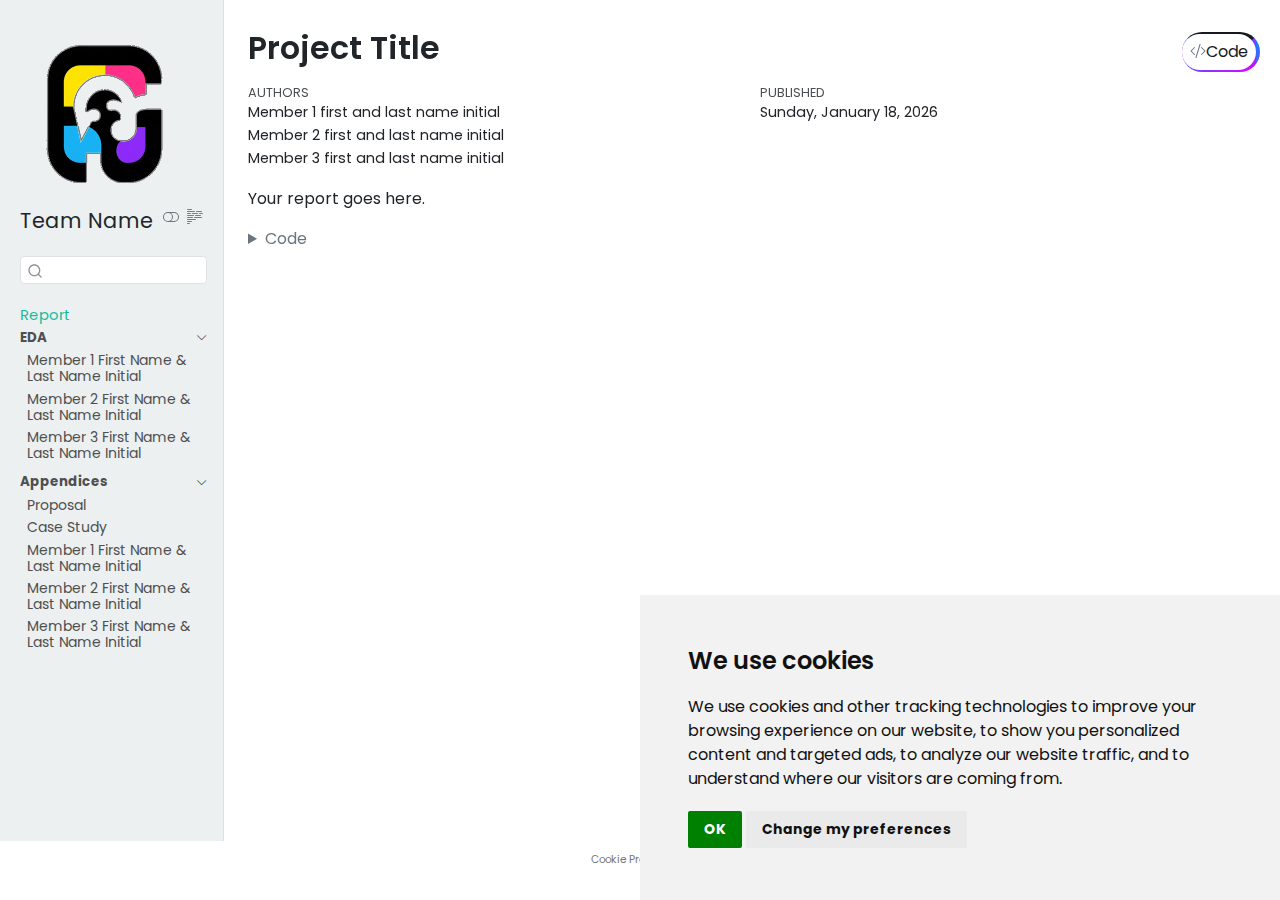
<file: index.html>
<!DOCTYPE html>
<html xmlns="http://www.w3.org/1999/xhtml" lang="en" xml:lang="en"><head>

<meta charset="utf-8">
<meta name="generator" content="quarto-1.8.27">

<meta name="viewport" content="width=device-width, initial-scale=1.0, user-scalable=yes">

<meta name="author" content="Member 1 first and last name initial">
<meta name="author" content="Member 2 first and last name initial">
<meta name="author" content="Member 3 first and last name initial">

<title>Project Title</title>
<style>
code{white-space: pre-wrap;}
span.smallcaps{font-variant: small-caps;}
div.columns{display: flex; gap: min(4vw, 1.5em);}
div.column{flex: auto; overflow-x: auto;}
div.hanging-indent{margin-left: 1.5em; text-indent: -1.5em;}
ul.task-list{list-style: none;}
ul.task-list li input[type="checkbox"] {
  width: 0.8em;
  margin: 0 0.8em 0.2em -1em; /* quarto-specific, see https://github.com/quarto-dev/quarto-cli/issues/4556 */ 
  vertical-align: middle;
}
/* CSS for syntax highlighting */
html { -webkit-text-size-adjust: 100%; }
pre > code.sourceCode { white-space: pre; position: relative; }
pre > code.sourceCode > span { display: inline-block; line-height: 1.25; }
pre > code.sourceCode > span:empty { height: 1.2em; }
.sourceCode { overflow: visible; }
code.sourceCode > span { color: inherit; text-decoration: inherit; }
div.sourceCode { margin: 1em 0; }
pre.sourceCode { margin: 0; }
@media screen {
div.sourceCode { overflow: auto; }
}
@media print {
pre > code.sourceCode { white-space: pre-wrap; }
pre > code.sourceCode > span { text-indent: -5em; padding-left: 5em; }
}
pre.numberSource code
  { counter-reset: source-line 0; }
pre.numberSource code > span
  { position: relative; left: -4em; counter-increment: source-line; }
pre.numberSource code > span > a:first-child::before
  { content: counter(source-line);
    position: relative; left: -1em; text-align: right; vertical-align: baseline;
    border: none; display: inline-block;
    -webkit-touch-callout: none; -webkit-user-select: none;
    -khtml-user-select: none; -moz-user-select: none;
    -ms-user-select: none; user-select: none;
    padding: 0 4px; width: 4em;
  }
pre.numberSource { margin-left: 3em;  padding-left: 4px; }
div.sourceCode
  {   }
@media screen {
pre > code.sourceCode > span > a:first-child::before { text-decoration: underline; }
}
</style>


<script src="site_libs/quarto-nav/quarto-nav.js"></script>
<script src="site_libs/clipboard/clipboard.min.js"></script>
<script src="site_libs/quarto-search/autocomplete.umd.js"></script>
<script src="site_libs/quarto-search/fuse.min.js"></script>
<script src="site_libs/quarto-search/quarto-search.js"></script>
<meta name="quarto:offset" content="./">
<link href="./eda/eda-member1.html" rel="next">
<script src="site_libs/cookie-consent/cookie-consent.js"></script>
<link href="site_libs/cookie-consent/cookie-consent.css" rel="stylesheet">
<script src="site_libs/quarto-html/quarto.js" type="module"></script>
<script src="site_libs/quarto-html/tabsets/tabsets.js" type="module"></script>
<script src="site_libs/quarto-html/axe/axe-check.js" type="module"></script>
<script src="site_libs/quarto-html/popper.min.js"></script>
<script src="site_libs/quarto-html/tippy.umd.min.js"></script>
<script src="site_libs/quarto-html/anchor.min.js"></script>
<link href="site_libs/quarto-html/tippy.css" rel="stylesheet">
<link href="site_libs/quarto-html/quarto-syntax-highlighting-ed96de9b727972fe78a7b5d16c58bf87.css" rel="stylesheet" class="quarto-color-scheme" id="quarto-text-highlighting-styles">
<link href="site_libs/quarto-html/quarto-syntax-highlighting-dark-4d9afe2b8d18ee9fa5d0d57b5ed4214d.css" rel="stylesheet" class="quarto-color-scheme quarto-color-alternate" id="quarto-text-highlighting-styles">
<link href="site_libs/quarto-html/quarto-syntax-highlighting-ed96de9b727972fe78a7b5d16c58bf87.css" rel="stylesheet" class="quarto-color-scheme-extra" id="quarto-text-highlighting-styles">
<script src="site_libs/bootstrap/bootstrap.min.js"></script>
<link href="site_libs/bootstrap/bootstrap-icons.css" rel="stylesheet">
<link href="site_libs/bootstrap/bootstrap-9b1847abd3ec06048644e6b60dd9ba1a.min.css" rel="stylesheet" append-hash="true" class="quarto-color-scheme" id="quarto-bootstrap" data-mode="light">
<link href="site_libs/bootstrap/bootstrap-dark-ce42c4983bbcb54e3cad6d12d9547ed8.min.css" rel="stylesheet" append-hash="true" class="quarto-color-scheme quarto-color-alternate" id="quarto-bootstrap" data-mode="dark">
<link href="site_libs/bootstrap/bootstrap-9b1847abd3ec06048644e6b60dd9ba1a.min.css" rel="stylesheet" append-hash="true" class="quarto-color-scheme-extra" id="quarto-bootstrap" data-mode="light">
<script id="quarto-search-options" type="application/json">{
  "location": "sidebar",
  "copy-button": false,
  "collapse-after": 3,
  "panel-placement": "start",
  "type": "textbox",
  "limit": 50,
  "keyboard-shortcut": [
    "f",
    "/",
    "s"
  ],
  "show-item-context": false,
  "language": {
    "search-no-results-text": "No results",
    "search-matching-documents-text": "matching documents",
    "search-copy-link-title": "Copy link to search",
    "search-hide-matches-text": "Hide additional matches",
    "search-more-match-text": "more match in this document",
    "search-more-matches-text": "more matches in this document",
    "search-clear-button-title": "Clear",
    "search-text-placeholder": "",
    "search-detached-cancel-button-title": "Cancel",
    "search-submit-button-title": "Submit",
    "search-label": "Search"
  }
}</script>

<script type="text/javascript" charset="UTF-8">
document.addEventListener('DOMContentLoaded', function () {
cookieconsent.run({
  "notice_banner_type":"simple",
  "consent_type":"implied",
  "palette":"light",
  "language":"en",
  "page_load_consent_levels":["strictly-necessary","functionality","tracking","targeting"],
  "notice_banner_reject_button_hide":false,
  "preferences_center_close_button_hide":false,
  "website_name":""
  ,
"language":"en"
  });
});
</script> 
  
<style>html{ scroll-behavior: smooth; }</style>


<link rel="stylesheet" href="style/custom.css">
</head>

<body class="nav-sidebar docked quarto-light"><script id="quarto-html-before-body" type="application/javascript">
    const toggleBodyColorMode = (bsSheetEl) => {
      const mode = bsSheetEl.getAttribute("data-mode");
      const bodyEl = window.document.querySelector("body");
      if (mode === "dark") {
        bodyEl.classList.add("quarto-dark");
        bodyEl.classList.remove("quarto-light");
      } else {
        bodyEl.classList.add("quarto-light");
        bodyEl.classList.remove("quarto-dark");
      }
    }
    const toggleBodyColorPrimary = () => {
      const bsSheetEl = window.document.querySelector("link#quarto-bootstrap:not([rel=disabled-stylesheet])");
      if (bsSheetEl) {
        toggleBodyColorMode(bsSheetEl);
      }
    }
    const setColorSchemeToggle = (alternate) => {
      const toggles = window.document.querySelectorAll('.quarto-color-scheme-toggle');
      for (let i=0; i < toggles.length; i++) {
        const toggle = toggles[i];
        if (toggle) {
          if (alternate) {
            toggle.classList.add("alternate");
          } else {
            toggle.classList.remove("alternate");
          }
        }
      }
    };
    const toggleColorMode = (alternate) => {
      // Switch the stylesheets
      const primaryStylesheets = window.document.querySelectorAll('link.quarto-color-scheme:not(.quarto-color-alternate)');
      const alternateStylesheets = window.document.querySelectorAll('link.quarto-color-scheme.quarto-color-alternate');
      manageTransitions('#quarto-margin-sidebar .nav-link', false);
      if (alternate) {
        // note: dark is layered on light, we don't disable primary!
        enableStylesheet(alternateStylesheets);
        for (const sheetNode of alternateStylesheets) {
          if (sheetNode.id === "quarto-bootstrap") {
            toggleBodyColorMode(sheetNode);
          }
        }
      } else {
        disableStylesheet(alternateStylesheets);
        enableStylesheet(primaryStylesheets)
        toggleBodyColorPrimary();
      }
      manageTransitions('#quarto-margin-sidebar .nav-link', true);
      // Switch the toggles
      setColorSchemeToggle(alternate)
      // Hack to workaround the fact that safari doesn't
      // properly recolor the scrollbar when toggling (#1455)
      if (navigator.userAgent.indexOf('Safari') > 0 && navigator.userAgent.indexOf('Chrome') == -1) {
        manageTransitions("body", false);
        window.scrollTo(0, 1);
        setTimeout(() => {
          window.scrollTo(0, 0);
          manageTransitions("body", true);
        }, 40);
      }
    }
    const disableStylesheet = (stylesheets) => {
      for (let i=0; i < stylesheets.length; i++) {
        const stylesheet = stylesheets[i];
        stylesheet.rel = 'disabled-stylesheet';
      }
    }
    const enableStylesheet = (stylesheets) => {
      for (let i=0; i < stylesheets.length; i++) {
        const stylesheet = stylesheets[i];
        if(stylesheet.rel !== 'stylesheet') { // for Chrome, which will still FOUC without this check
          stylesheet.rel = 'stylesheet';
        }
      }
    }
    const manageTransitions = (selector, allowTransitions) => {
      const els = window.document.querySelectorAll(selector);
      for (let i=0; i < els.length; i++) {
        const el = els[i];
        if (allowTransitions) {
          el.classList.remove('notransition');
        } else {
          el.classList.add('notransition');
        }
      }
    }
    const isFileUrl = () => {
      return window.location.protocol === 'file:';
    }
    const hasAlternateSentinel = () => {
      let styleSentinel = getColorSchemeSentinel();
      if (styleSentinel !== null) {
        return styleSentinel === "alternate";
      } else {
        return false;
      }
    }
    const setStyleSentinel = (alternate) => {
      const value = alternate ? "alternate" : "default";
      if (!isFileUrl()) {
        window.localStorage.setItem("quarto-color-scheme", value);
      } else {
        localAlternateSentinel = value;
      }
    }
    const getColorSchemeSentinel = () => {
      if (!isFileUrl()) {
        const storageValue = window.localStorage.getItem("quarto-color-scheme");
        return storageValue != null ? storageValue : localAlternateSentinel;
      } else {
        return localAlternateSentinel;
      }
    }
    const toggleGiscusIfUsed = (isAlternate, darkModeDefault) => {
      const baseTheme = document.querySelector('#giscus-base-theme')?.value ?? 'light';
      const alternateTheme = document.querySelector('#giscus-alt-theme')?.value ?? 'dark';
      let newTheme = '';
      if(authorPrefersDark) {
        newTheme = isAlternate ? baseTheme : alternateTheme;
      } else {
        newTheme = isAlternate ? alternateTheme : baseTheme;
      }
      const changeGiscusTheme = () => {
        // From: https://github.com/giscus/giscus/issues/336
        const sendMessage = (message) => {
          const iframe = document.querySelector('iframe.giscus-frame');
          if (!iframe) return;
          iframe.contentWindow.postMessage({ giscus: message }, 'https://giscus.app');
        }
        sendMessage({
          setConfig: {
            theme: newTheme
          }
        });
      }
      const isGiscussLoaded = window.document.querySelector('iframe.giscus-frame') !== null;
      if (isGiscussLoaded) {
        changeGiscusTheme();
      }
    };
    const authorPrefersDark = false;
    const darkModeDefault = authorPrefersDark;
      document.querySelector('link#quarto-text-highlighting-styles.quarto-color-scheme-extra').rel = 'disabled-stylesheet';
      document.querySelector('link#quarto-bootstrap.quarto-color-scheme-extra').rel = 'disabled-stylesheet';
    let localAlternateSentinel = darkModeDefault ? 'alternate' : 'default';
    // Dark / light mode switch
    window.quartoToggleColorScheme = () => {
      // Read the current dark / light value
      let toAlternate = !hasAlternateSentinel();
      toggleColorMode(toAlternate);
      setStyleSentinel(toAlternate);
      toggleGiscusIfUsed(toAlternate, darkModeDefault);
      window.dispatchEvent(new Event('resize'));
    };
    // Switch to dark mode if need be
    if (hasAlternateSentinel()) {
      toggleColorMode(true);
    } else {
      toggleColorMode(false);
    }
  </script>

<div id="quarto-search-results"></div>
  <header id="quarto-header" class="headroom fixed-top">
  <nav class="quarto-secondary-nav">
    <div class="container-fluid d-flex">
      <button type="button" class="quarto-btn-toggle btn" data-bs-toggle="collapse" role="button" data-bs-target=".quarto-sidebar-collapse-item" aria-controls="quarto-sidebar" aria-expanded="false" aria-label="Toggle sidebar navigation" onclick="if (window.quartoToggleHeadroom) { window.quartoToggleHeadroom(); }">
        <i class="bi bi-layout-text-sidebar-reverse"></i>
      </button>
        <nav class="quarto-page-breadcrumbs" aria-label="breadcrumb"><ol class="breadcrumb"><li class="breadcrumb-item"><a href="./index.html"><span class="chapter-title">Report</span></a></li></ol></nav>
        <a class="flex-grow-1" role="navigation" data-bs-toggle="collapse" data-bs-target=".quarto-sidebar-collapse-item" aria-controls="quarto-sidebar" aria-expanded="false" aria-label="Toggle sidebar navigation" onclick="if (window.quartoToggleHeadroom) { window.quartoToggleHeadroom(); }">      
        </a>
      <button type="button" class="btn quarto-search-button" aria-label="Search" onclick="window.quartoOpenSearch();">
        <i class="bi bi-search"></i>
      </button>
    </div>
  </nav>
</header>
<!-- content -->
<div id="quarto-content" class="quarto-container page-columns page-rows-contents page-layout-full">
<!-- sidebar -->
  <nav id="quarto-sidebar" class="sidebar collapse collapse-horizontal quarto-sidebar-collapse-item sidebar-navigation docked overflow-auto">
    <div class="pt-lg-2 mt-2 text-left sidebar-header sidebar-header-stacked">
      <a href="./index.html" class="sidebar-logo-link">
      <img src="./assets/sidebar-logo.png" alt="Random negative space illustration" class="sidebar-logo light-content py-0 d-lg-inline d-none">
      <img src="./assets/sidebar-logo.png" alt="Random negative space illustration" class="sidebar-logo dark-content py-0 d-lg-inline d-none">
      </a>
    <div class="sidebar-title mb-0 py-0">
      <a href="./">Team Name</a> 
        <div class="sidebar-tools-main">
  <a href="" class="quarto-color-scheme-toggle quarto-navigation-tool  px-1" onclick="window.quartoToggleColorScheme(); return false;" title="Toggle dark mode"><i class="bi"></i></a>
  <a href="" class="quarto-reader-toggle quarto-navigation-tool px-1" onclick="window.quartoToggleReader(); return false;" title="Toggle reader mode">
  <div class="quarto-reader-toggle-btn">
  <i class="bi"></i>
  </div>
</a>
</div>
    </div>
      </div>
        <div class="mt-2 flex-shrink-0 align-items-center">
        <div class="sidebar-search">
        <div id="quarto-search" class="" title="Search"></div>
        </div>
        </div>
    <div class="sidebar-menu-container"> 
    <ul class="list-unstyled mt-1">
        <li class="sidebar-item">
  <div class="sidebar-item-container"> 
  <a href="./index.html" class="sidebar-item-text sidebar-link active"><span class="chapter-title">Report</span></a>
  </div>
</li>
        <li class="sidebar-item sidebar-item-section">
      <div class="sidebar-item-container"> 
            <a class="sidebar-item-text sidebar-link text-start" data-bs-toggle="collapse" data-bs-target="#quarto-sidebar-section-1" role="navigation" aria-expanded="true">
 <span class="menu-text">EDA</span></a>
          <a class="sidebar-item-toggle text-start" data-bs-toggle="collapse" data-bs-target="#quarto-sidebar-section-1" role="navigation" aria-expanded="true" aria-label="Toggle section">
            <i class="bi bi-chevron-right ms-2"></i>
          </a> 
      </div>
      <ul id="quarto-sidebar-section-1" class="collapse list-unstyled sidebar-section depth1 show">  
          <li class="sidebar-item">
  <div class="sidebar-item-container"> 
  <a href="./eda/eda-member1.html" class="sidebar-item-text sidebar-link"><span class="chapter-title">Member 1 First Name &amp; Last Name Initial</span></a>
  </div>
</li>
          <li class="sidebar-item">
  <div class="sidebar-item-container"> 
  <a href="./eda/eda-member2.html" class="sidebar-item-text sidebar-link"><span class="chapter-title">Member 2 First Name &amp; Last Name Initial</span></a>
  </div>
</li>
          <li class="sidebar-item">
  <div class="sidebar-item-container"> 
  <a href="./eda/eda-member3.html" class="sidebar-item-text sidebar-link"><span class="chapter-title">Member 3 First Name &amp; Last Name Initial</span></a>
  </div>
</li>
      </ul>
  </li>
        <li class="sidebar-item sidebar-item-section">
      <div class="sidebar-item-container"> 
            <a class="sidebar-item-text sidebar-link text-start" data-bs-toggle="collapse" data-bs-target="#quarto-sidebar-section-2" role="navigation" aria-expanded="true">
 <span class="menu-text">Appendices</span></a>
          <a class="sidebar-item-toggle text-start" data-bs-toggle="collapse" data-bs-target="#quarto-sidebar-section-2" role="navigation" aria-expanded="true" aria-label="Toggle section">
            <i class="bi bi-chevron-right ms-2"></i>
          </a> 
      </div>
      <ul id="quarto-sidebar-section-2" class="collapse list-unstyled sidebar-section depth1 show">  
          <li class="sidebar-item">
  <div class="sidebar-item-container"> 
  <a href="./appx/proposal.html" class="sidebar-item-text sidebar-link"><span class="chapter-title">Proposal</span></a>
  </div>
</li>
          <li class="sidebar-item">
  <div class="sidebar-item-container"> 
  <a href="./appx/case-study.html" class="sidebar-item-text sidebar-link"><span class="chapter-title">Case Study</span></a>
  </div>
</li>
          <li class="sidebar-item">
  <div class="sidebar-item-container"> 
  <a href="./wa/wa-member1.html" class="sidebar-item-text sidebar-link"><span class="chapter-title">Member 1 First Name &amp; Last Name Initial</span></a>
  </div>
</li>
          <li class="sidebar-item">
  <div class="sidebar-item-container"> 
  <a href="./wa/wa-member2.html" class="sidebar-item-text sidebar-link"><span class="chapter-title">Member 2 First Name &amp; Last Name Initial</span></a>
  </div>
</li>
          <li class="sidebar-item">
  <div class="sidebar-item-container"> 
  <a href="./wa/wa-member3.html" class="sidebar-item-text sidebar-link"><span class="chapter-title">Member 3 First Name &amp; Last Name Initial</span></a>
  </div>
</li>
      </ul>
  </li>
    </ul>
    </div>
</nav>
<div id="quarto-sidebar-glass" class="quarto-sidebar-collapse-item" data-bs-toggle="collapse" data-bs-target=".quarto-sidebar-collapse-item"></div>
<!-- margin-sidebar -->
    <div id="quarto-margin-sidebar" class="sidebar margin-sidebar zindex-bottom">
        
    </div>
<!-- main -->
<main class="content column-page-right" id="quarto-document-content">


<header id="title-block-header" class="quarto-title-block default">
<div class="quarto-title">
<div class="quarto-title-block"><div><h1 class="title">Project Title</h1><button type="button" class="btn code-tools-button dropdown-toggle" id="quarto-code-tools-menu" data-bs-toggle="dropdown" aria-expanded="false"><i class="bi"></i> Code</button><ul class="dropdown-menu dropdown-menu-end" aria-labelelledby="quarto-code-tools-menu"><li><a id="quarto-show-all-code" class="dropdown-item" href="javascript:void(0)" role="button">Show All Code</a></li><li><a id="quarto-hide-all-code" class="dropdown-item" href="javascript:void(0)" role="button">Hide All Code</a></li><li><hr class="dropdown-divider"></li><li><a id="quarto-view-source" class="dropdown-item" href="javascript:void(0)" role="button">View Source</a></li></ul></div></div>
</div>



<div class="quarto-title-meta column-page-right">

    <div>
    <div class="quarto-title-meta-heading">Authors</div>
    <div class="quarto-title-meta-contents">
             <p>Member 1 first and last name initial </p>
             <p>Member 2 first and last name initial </p>
             <p>Member 3 first and last name initial </p>
          </div>
  </div>
    
    <div>
    <div class="quarto-title-meta-heading">Published</div>
    <div class="quarto-title-meta-contents">
      <p class="date">Sunday, January 18, 2026</p>
    </div>
  </div>
  
    
  </div>
  


</header>


<p>Your report goes here.</p>
<div class="cell">
<details class="code-fold">
<summary>Code</summary>
<div class="code-copy-outer-scaffold"><div class="sourceCode cell-code" id="cb1"><pre class="sourceCode numberSource r number-lines code-with-copy"><code class="sourceCode r"><span id="cb1-1"><a href="#cb1-1"></a><span class="co"># a test code chunk</span></span></code></pre></div><button title="Copy to Clipboard" class="code-copy-button"><i class="bi"></i></button></div>
</details>
</div>


<!-- -->


</main> <!-- /main -->
<script id="quarto-html-after-body" type="application/javascript">
  window.document.addEventListener("DOMContentLoaded", function (event) {
    // Ensure there is a toggle, if there isn't float one in the top right
    if (window.document.querySelector('.quarto-color-scheme-toggle') === null) {
      const a = window.document.createElement('a');
      a.classList.add('top-right');
      a.classList.add('quarto-color-scheme-toggle');
      a.href = "";
      a.onclick = function() { try { window.quartoToggleColorScheme(); } catch {} return false; };
      const i = window.document.createElement("i");
      i.classList.add('bi');
      a.appendChild(i);
      window.document.body.appendChild(a);
    }
    setColorSchemeToggle(hasAlternateSentinel())
    const icon = "";
    const anchorJS = new window.AnchorJS();
    anchorJS.options = {
      placement: 'right',
      icon: icon
    };
    anchorJS.add('.anchored');
    const isCodeAnnotation = (el) => {
      for (const clz of el.classList) {
        if (clz.startsWith('code-annotation-')) {                     
          return true;
        }
      }
      return false;
    }
    const onCopySuccess = function(e) {
      // button target
      const button = e.trigger;
      // don't keep focus
      button.blur();
      // flash "checked"
      button.classList.add('code-copy-button-checked');
      var currentTitle = button.getAttribute("title");
      button.setAttribute("title", "Copied!");
      let tooltip;
      if (window.bootstrap) {
        button.setAttribute("data-bs-toggle", "tooltip");
        button.setAttribute("data-bs-placement", "left");
        button.setAttribute("data-bs-title", "Copied!");
        tooltip = new bootstrap.Tooltip(button, 
          { trigger: "manual", 
            customClass: "code-copy-button-tooltip",
            offset: [0, -8]});
        tooltip.show();    
      }
      setTimeout(function() {
        if (tooltip) {
          tooltip.hide();
          button.removeAttribute("data-bs-title");
          button.removeAttribute("data-bs-toggle");
          button.removeAttribute("data-bs-placement");
        }
        button.setAttribute("title", currentTitle);
        button.classList.remove('code-copy-button-checked');
      }, 1000);
      // clear code selection
      e.clearSelection();
    }
    const getTextToCopy = function(trigger) {
      const outerScaffold = trigger.parentElement.cloneNode(true);
      const codeEl = outerScaffold.querySelector('code');
      for (const childEl of codeEl.children) {
        if (isCodeAnnotation(childEl)) {
          childEl.remove();
        }
      }
      return codeEl.innerText;
    }
    const clipboard = new window.ClipboardJS('.code-copy-button:not([data-in-quarto-modal])', {
      text: getTextToCopy
    });
    clipboard.on('success', onCopySuccess);
    if (window.document.getElementById('quarto-embedded-source-code-modal')) {
      const clipboardModal = new window.ClipboardJS('.code-copy-button[data-in-quarto-modal]', {
        text: getTextToCopy,
        container: window.document.getElementById('quarto-embedded-source-code-modal')
      });
      clipboardModal.on('success', onCopySuccess);
    }
    const viewSource = window.document.getElementById('quarto-view-source') ||
                       window.document.getElementById('quarto-code-tools-source');
    if (viewSource) {
      const sourceUrl = viewSource.getAttribute("data-quarto-source-url");
      viewSource.addEventListener("click", function(e) {
        if (sourceUrl) {
          // rstudio viewer pane
          if (/\bcapabilities=\b/.test(window.location)) {
            window.open(sourceUrl);
          } else {
            window.location.href = sourceUrl;
          }
        } else {
          const modal = new bootstrap.Modal(document.getElementById('quarto-embedded-source-code-modal'));
          modal.show();
        }
        return false;
      });
    }
    function toggleCodeHandler(show) {
      return function(e) {
        const detailsSrc = window.document.querySelectorAll(".cell > details > .sourceCode");
        for (let i=0; i<detailsSrc.length; i++) {
          const details = detailsSrc[i].parentElement;
          if (show) {
            details.open = true;
          } else {
            details.removeAttribute("open");
          }
        }
        const cellCodeDivs = window.document.querySelectorAll(".cell > .sourceCode");
        const fromCls = show ? "hidden" : "unhidden";
        const toCls = show ? "unhidden" : "hidden";
        for (let i=0; i<cellCodeDivs.length; i++) {
          const codeDiv = cellCodeDivs[i];
          if (codeDiv.classList.contains(fromCls)) {
            codeDiv.classList.remove(fromCls);
            codeDiv.classList.add(toCls);
          } 
        }
        return false;
      }
    }
    const hideAllCode = window.document.getElementById("quarto-hide-all-code");
    if (hideAllCode) {
      hideAllCode.addEventListener("click", toggleCodeHandler(false));
    }
    const showAllCode = window.document.getElementById("quarto-show-all-code");
    if (showAllCode) {
      showAllCode.addEventListener("click", toggleCodeHandler(true));
    }
      var localhostRegex = new RegExp(/^(?:http|https):\/\/localhost\:?[0-9]*\//);
      var mailtoRegex = new RegExp(/^mailto:/);
        var filterRegex = new RegExp('/' + window.location.host + '/');
      var isInternal = (href) => {
          return filterRegex.test(href) || localhostRegex.test(href) || mailtoRegex.test(href);
      }
      // Inspect non-navigation links and adorn them if external
     var links = window.document.querySelectorAll('a[href]:not(.nav-link):not(.navbar-brand):not(.toc-action):not(.sidebar-link):not(.sidebar-item-toggle):not(.pagination-link):not(.no-external):not([aria-hidden]):not(.dropdown-item):not(.quarto-navigation-tool):not(.about-link)');
      for (var i=0; i<links.length; i++) {
        const link = links[i];
        if (!isInternal(link.href)) {
          // undo the damage that might have been done by quarto-nav.js in the case of
          // links that we want to consider external
          if (link.dataset.originalHref !== undefined) {
            link.href = link.dataset.originalHref;
          }
            // target, if specified
            link.setAttribute("target", "_blank");
            if (link.getAttribute("rel") === null) {
              link.setAttribute("rel", "noopener");
            }
        }
      }
    function tippyHover(el, contentFn, onTriggerFn, onUntriggerFn) {
      const config = {
        allowHTML: true,
        maxWidth: 500,
        delay: 100,
        arrow: false,
        appendTo: function(el) {
            return el.parentElement;
        },
        interactive: true,
        interactiveBorder: 10,
        theme: 'quarto',
        placement: 'bottom-start',
      };
      if (contentFn) {
        config.content = contentFn;
      }
      if (onTriggerFn) {
        config.onTrigger = onTriggerFn;
      }
      if (onUntriggerFn) {
        config.onUntrigger = onUntriggerFn;
      }
      window.tippy(el, config); 
    }
    const noterefs = window.document.querySelectorAll('a[role="doc-noteref"]');
    for (var i=0; i<noterefs.length; i++) {
      const ref = noterefs[i];
      tippyHover(ref, function() {
        // use id or data attribute instead here
        let href = ref.getAttribute('data-footnote-href') || ref.getAttribute('href');
        try { href = new URL(href).hash; } catch {}
        const id = href.replace(/^#\/?/, "");
        const note = window.document.getElementById(id);
        if (note) {
          return note.innerHTML;
        } else {
          return "";
        }
      });
    }
    const xrefs = window.document.querySelectorAll('a.quarto-xref');
    const processXRef = (id, note) => {
      // Strip column container classes
      const stripColumnClz = (el) => {
        el.classList.remove("page-full", "page-columns");
        if (el.children) {
          for (const child of el.children) {
            stripColumnClz(child);
          }
        }
      }
      stripColumnClz(note)
      if (id === null || id.startsWith('sec-')) {
        // Special case sections, only their first couple elements
        const container = document.createElement("div");
        if (note.children && note.children.length > 2) {
          container.appendChild(note.children[0].cloneNode(true));
          for (let i = 1; i < note.children.length; i++) {
            const child = note.children[i];
            if (child.tagName === "P" && child.innerText === "") {
              continue;
            } else {
              container.appendChild(child.cloneNode(true));
              break;
            }
          }
          if (window.Quarto?.typesetMath) {
            window.Quarto.typesetMath(container);
          }
          return container.innerHTML
        } else {
          if (window.Quarto?.typesetMath) {
            window.Quarto.typesetMath(note);
          }
          return note.innerHTML;
        }
      } else {
        // Remove any anchor links if they are present
        const anchorLink = note.querySelector('a.anchorjs-link');
        if (anchorLink) {
          anchorLink.remove();
        }
        if (window.Quarto?.typesetMath) {
          window.Quarto.typesetMath(note);
        }
        if (note.classList.contains("callout")) {
          return note.outerHTML;
        } else {
          return note.innerHTML;
        }
      }
    }
    for (var i=0; i<xrefs.length; i++) {
      const xref = xrefs[i];
      tippyHover(xref, undefined, function(instance) {
        instance.disable();
        let url = xref.getAttribute('href');
        let hash = undefined; 
        if (url.startsWith('#')) {
          hash = url;
        } else {
          try { hash = new URL(url).hash; } catch {}
        }
        if (hash) {
          const id = hash.replace(/^#\/?/, "");
          const note = window.document.getElementById(id);
          if (note !== null) {
            try {
              const html = processXRef(id, note.cloneNode(true));
              instance.setContent(html);
            } finally {
              instance.enable();
              instance.show();
            }
          } else {
            // See if we can fetch this
            fetch(url.split('#')[0])
            .then(res => res.text())
            .then(html => {
              const parser = new DOMParser();
              const htmlDoc = parser.parseFromString(html, "text/html");
              const note = htmlDoc.getElementById(id);
              if (note !== null) {
                const html = processXRef(id, note);
                instance.setContent(html);
              } 
            }).finally(() => {
              instance.enable();
              instance.show();
            });
          }
        } else {
          // See if we can fetch a full url (with no hash to target)
          // This is a special case and we should probably do some content thinning / targeting
          fetch(url)
          .then(res => res.text())
          .then(html => {
            const parser = new DOMParser();
            const htmlDoc = parser.parseFromString(html, "text/html");
            const note = htmlDoc.querySelector('main.content');
            if (note !== null) {
              // This should only happen for chapter cross references
              // (since there is no id in the URL)
              // remove the first header
              if (note.children.length > 0 && note.children[0].tagName === "HEADER") {
                note.children[0].remove();
              }
              const html = processXRef(null, note);
              instance.setContent(html);
            } 
          }).finally(() => {
            instance.enable();
            instance.show();
          });
        }
      }, function(instance) {
      });
    }
        let selectedAnnoteEl;
        const selectorForAnnotation = ( cell, annotation) => {
          let cellAttr = 'data-code-cell="' + cell + '"';
          let lineAttr = 'data-code-annotation="' +  annotation + '"';
          const selector = 'span[' + cellAttr + '][' + lineAttr + ']';
          return selector;
        }
        const selectCodeLines = (annoteEl) => {
          const doc = window.document;
          const targetCell = annoteEl.getAttribute("data-target-cell");
          const targetAnnotation = annoteEl.getAttribute("data-target-annotation");
          const annoteSpan = window.document.querySelector(selectorForAnnotation(targetCell, targetAnnotation));
          const lines = annoteSpan.getAttribute("data-code-lines").split(",");
          const lineIds = lines.map((line) => {
            return targetCell + "-" + line;
          })
          let top = null;
          let height = null;
          let parent = null;
          if (lineIds.length > 0) {
              //compute the position of the single el (top and bottom and make a div)
              const el = window.document.getElementById(lineIds[0]);
              top = el.offsetTop;
              height = el.offsetHeight;
              parent = el.parentElement.parentElement;
            if (lineIds.length > 1) {
              const lastEl = window.document.getElementById(lineIds[lineIds.length - 1]);
              const bottom = lastEl.offsetTop + lastEl.offsetHeight;
              height = bottom - top;
            }
            if (top !== null && height !== null && parent !== null) {
              // cook up a div (if necessary) and position it 
              let div = window.document.getElementById("code-annotation-line-highlight");
              if (div === null) {
                div = window.document.createElement("div");
                div.setAttribute("id", "code-annotation-line-highlight");
                div.style.position = 'absolute';
                parent.appendChild(div);
              }
              div.style.top = top - 2 + "px";
              div.style.height = height + 4 + "px";
              div.style.left = 0;
              let gutterDiv = window.document.getElementById("code-annotation-line-highlight-gutter");
              if (gutterDiv === null) {
                gutterDiv = window.document.createElement("div");
                gutterDiv.setAttribute("id", "code-annotation-line-highlight-gutter");
                gutterDiv.style.position = 'absolute';
                const codeCell = window.document.getElementById(targetCell);
                const gutter = codeCell.querySelector('.code-annotation-gutter');
                gutter.appendChild(gutterDiv);
              }
              gutterDiv.style.top = top - 2 + "px";
              gutterDiv.style.height = height + 4 + "px";
            }
            selectedAnnoteEl = annoteEl;
          }
        };
        const unselectCodeLines = () => {
          const elementsIds = ["code-annotation-line-highlight", "code-annotation-line-highlight-gutter"];
          elementsIds.forEach((elId) => {
            const div = window.document.getElementById(elId);
            if (div) {
              div.remove();
            }
          });
          selectedAnnoteEl = undefined;
        };
          // Handle positioning of the toggle
      window.addEventListener(
        "resize",
        throttle(() => {
          elRect = undefined;
          if (selectedAnnoteEl) {
            selectCodeLines(selectedAnnoteEl);
          }
        }, 10)
      );
      function throttle(fn, ms) {
      let throttle = false;
      let timer;
        return (...args) => {
          if(!throttle) { // first call gets through
              fn.apply(this, args);
              throttle = true;
          } else { // all the others get throttled
              if(timer) clearTimeout(timer); // cancel #2
              timer = setTimeout(() => {
                fn.apply(this, args);
                timer = throttle = false;
              }, ms);
          }
        };
      }
        // Attach click handler to the DT
        const annoteDls = window.document.querySelectorAll('dt[data-target-cell]');
        for (const annoteDlNode of annoteDls) {
          annoteDlNode.addEventListener('click', (event) => {
            const clickedEl = event.target;
            if (clickedEl !== selectedAnnoteEl) {
              unselectCodeLines();
              const activeEl = window.document.querySelector('dt[data-target-cell].code-annotation-active');
              if (activeEl) {
                activeEl.classList.remove('code-annotation-active');
              }
              selectCodeLines(clickedEl);
              clickedEl.classList.add('code-annotation-active');
            } else {
              // Unselect the line
              unselectCodeLines();
              clickedEl.classList.remove('code-annotation-active');
            }
          });
        }
    const findCites = (el) => {
      const parentEl = el.parentElement;
      if (parentEl) {
        const cites = parentEl.dataset.cites;
        if (cites) {
          return {
            el,
            cites: cites.split(' ')
          };
        } else {
          return findCites(el.parentElement)
        }
      } else {
        return undefined;
      }
    };
    var bibliorefs = window.document.querySelectorAll('a[role="doc-biblioref"]');
    for (var i=0; i<bibliorefs.length; i++) {
      const ref = bibliorefs[i];
      const citeInfo = findCites(ref);
      if (citeInfo) {
        tippyHover(citeInfo.el, function() {
          var popup = window.document.createElement('div');
          citeInfo.cites.forEach(function(cite) {
            var citeDiv = window.document.createElement('div');
            citeDiv.classList.add('hanging-indent');
            citeDiv.classList.add('csl-entry');
            var biblioDiv = window.document.getElementById('ref-' + cite);
            if (biblioDiv) {
              citeDiv.innerHTML = biblioDiv.innerHTML;
            }
            popup.appendChild(citeDiv);
          });
          return popup.innerHTML;
        });
      }
    }
  });
  </script>
<nav class="page-navigation column-page-right">
  <div class="nav-page nav-page-previous">
  </div>
  <div class="nav-page nav-page-next">
      <a href="./eda/eda-member1.html" class="pagination-link" aria-label="Member 1 First Name &amp; Last Name Initial">
        <span class="nav-page-text"><span class="chapter-title">Member 1 First Name &amp; Last Name Initial</span></span> <i class="bi bi-arrow-right-short"></i>
      </a>
  </div>
</nav><div class="modal fade" id="quarto-embedded-source-code-modal" tabindex="-1" aria-labelledby="quarto-embedded-source-code-modal-label" aria-hidden="true"><div class="modal-dialog modal-dialog-scrollable"><div class="modal-content"><div class="modal-header"><h5 class="modal-title" id="quarto-embedded-source-code-modal-label">Source Code</h5><button class="btn-close" data-bs-dismiss="modal"></button></div><div class="modal-body"><div class="">
<div class="code-copy-outer-scaffold"><div class="sourceCode" id="cb2" data-shortcodes="false"><pre class="sourceCode numberSource markdown number-lines code-with-copy"><code class="sourceCode markdown"><span id="cb2-1"><a href="#cb2-1"></a><span class="co">---</span></span>
<span id="cb2-2"><a href="#cb2-2"></a><span class="an">title:</span><span class="co"> "Report"</span></span>
<span id="cb2-3"><a href="#cb2-3"></a><span class="co">---</span></span>
<span id="cb2-4"><a href="#cb2-4"></a></span>
<span id="cb2-5"><a href="#cb2-5"></a>Your report goes here.</span>
<span id="cb2-6"><a href="#cb2-6"></a></span>
<span id="cb2-9"><a href="#cb2-9"></a><span class="in">```{r}</span></span>
<span id="cb2-10"><a href="#cb2-10"></a><span class="co"># a test code chunk</span></span>
<span id="cb2-11"><a href="#cb2-11"></a><span class="in">```</span></span>
</code></pre></div><button title="Copy to Clipboard" class="code-copy-button" data-in-quarto-modal=""><i class="bi"></i></button></div>
</div></div></div></div></div>
</div> <!-- /content -->
<footer class="footer">
  <div class="nav-footer">
    <div class="nav-footer-left">
      &nbsp;
    </div>   
    <div class="nav-footer-center">

<div class="cookie-consent-footer"><a href="#" id="open_preferences_center">Cookie Preferences</a></div></div>
    <div class="nav-footer-right">
      &nbsp;
    </div>
  </div>
</footer>




<script src="site_libs/quarto-html/zenscroll-min.js"></script>
</body></html>
</file>
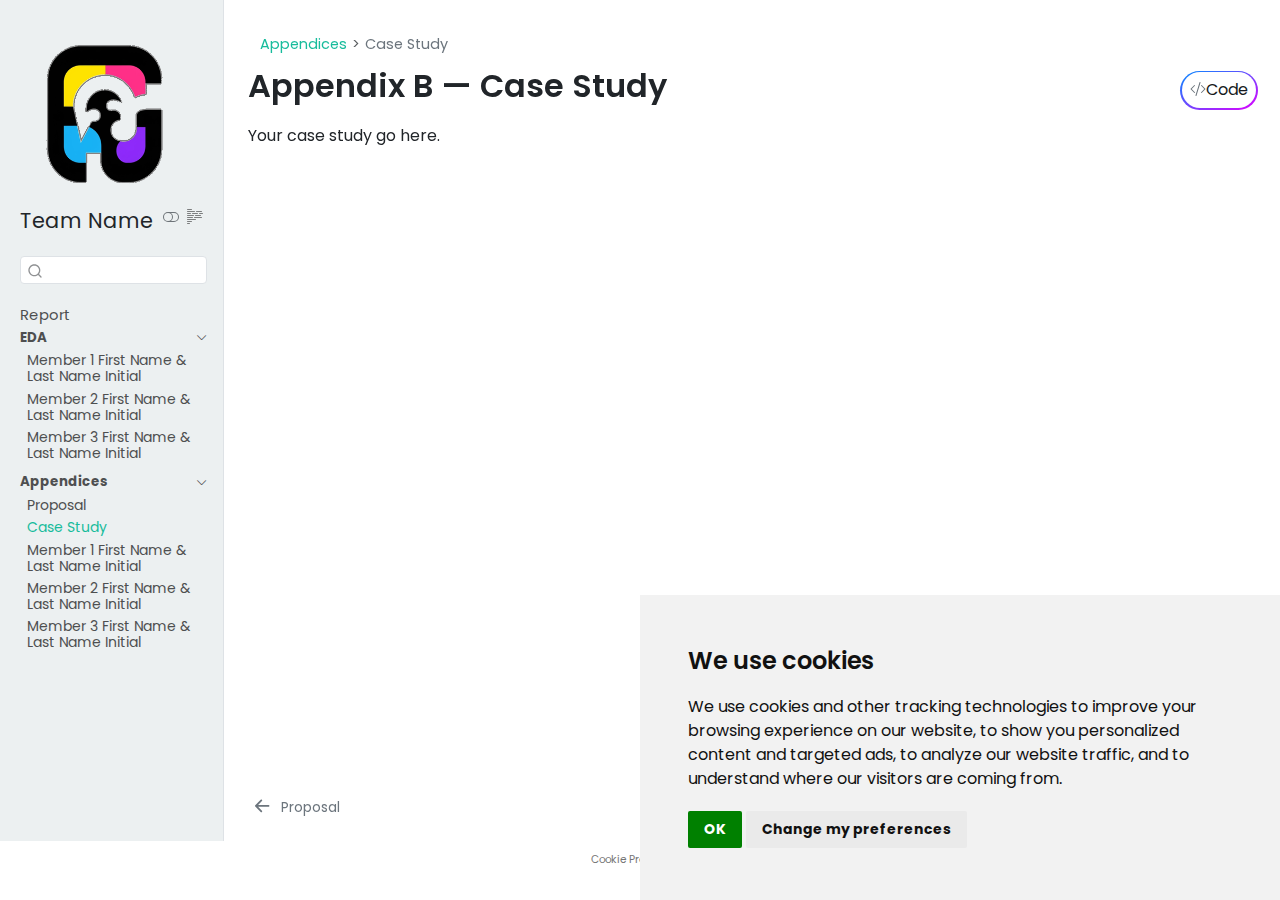
<file: appx/case-study.html>
<!DOCTYPE html>
<html xmlns="http://www.w3.org/1999/xhtml" lang="en" xml:lang="en"><head>

<meta charset="utf-8">
<meta name="generator" content="quarto-1.8.27">

<meta name="viewport" content="width=device-width, initial-scale=1.0, user-scalable=yes">


<title>Appendix B — Case Study – Project Title</title>
<style>
code{white-space: pre-wrap;}
span.smallcaps{font-variant: small-caps;}
div.columns{display: flex; gap: min(4vw, 1.5em);}
div.column{flex: auto; overflow-x: auto;}
div.hanging-indent{margin-left: 1.5em; text-indent: -1.5em;}
ul.task-list{list-style: none;}
ul.task-list li input[type="checkbox"] {
  width: 0.8em;
  margin: 0 0.8em 0.2em -1em; /* quarto-specific, see https://github.com/quarto-dev/quarto-cli/issues/4556 */ 
  vertical-align: middle;
}
/* CSS for syntax highlighting */
html { -webkit-text-size-adjust: 100%; }
pre > code.sourceCode { white-space: pre; position: relative; }
pre > code.sourceCode > span { display: inline-block; line-height: 1.25; }
pre > code.sourceCode > span:empty { height: 1.2em; }
.sourceCode { overflow: visible; }
code.sourceCode > span { color: inherit; text-decoration: inherit; }
div.sourceCode { margin: 1em 0; }
pre.sourceCode { margin: 0; }
@media screen {
div.sourceCode { overflow: auto; }
}
@media print {
pre > code.sourceCode { white-space: pre-wrap; }
pre > code.sourceCode > span { text-indent: -5em; padding-left: 5em; }
}
pre.numberSource code
  { counter-reset: source-line 0; }
pre.numberSource code > span
  { position: relative; left: -4em; counter-increment: source-line; }
pre.numberSource code > span > a:first-child::before
  { content: counter(source-line);
    position: relative; left: -1em; text-align: right; vertical-align: baseline;
    border: none; display: inline-block;
    -webkit-touch-callout: none; -webkit-user-select: none;
    -khtml-user-select: none; -moz-user-select: none;
    -ms-user-select: none; user-select: none;
    padding: 0 4px; width: 4em;
  }
pre.numberSource { margin-left: 3em;  padding-left: 4px; }
div.sourceCode
  {   }
@media screen {
pre > code.sourceCode > span > a:first-child::before { text-decoration: underline; }
}
</style>


<script src="../site_libs/quarto-nav/quarto-nav.js"></script>
<script src="../site_libs/clipboard/clipboard.min.js"></script>
<script src="../site_libs/quarto-search/autocomplete.umd.js"></script>
<script src="../site_libs/quarto-search/fuse.min.js"></script>
<script src="../site_libs/quarto-search/quarto-search.js"></script>
<meta name="quarto:offset" content="../">
<link href="../wa/wa-member1.html" rel="next">
<link href="../appx/proposal.html" rel="prev">
<script src="../site_libs/cookie-consent/cookie-consent.js"></script>
<link href="../site_libs/cookie-consent/cookie-consent.css" rel="stylesheet">
<script src="../site_libs/quarto-html/quarto.js" type="module"></script>
<script src="../site_libs/quarto-html/tabsets/tabsets.js" type="module"></script>
<script src="../site_libs/quarto-html/axe/axe-check.js" type="module"></script>
<script src="../site_libs/quarto-html/popper.min.js"></script>
<script src="../site_libs/quarto-html/tippy.umd.min.js"></script>
<script src="../site_libs/quarto-html/anchor.min.js"></script>
<link href="../site_libs/quarto-html/tippy.css" rel="stylesheet">
<link href="../site_libs/quarto-html/quarto-syntax-highlighting-ed96de9b727972fe78a7b5d16c58bf87.css" rel="stylesheet" class="quarto-color-scheme" id="quarto-text-highlighting-styles">
<link href="../site_libs/quarto-html/quarto-syntax-highlighting-dark-4d9afe2b8d18ee9fa5d0d57b5ed4214d.css" rel="stylesheet" class="quarto-color-scheme quarto-color-alternate" id="quarto-text-highlighting-styles">
<link href="../site_libs/quarto-html/quarto-syntax-highlighting-ed96de9b727972fe78a7b5d16c58bf87.css" rel="stylesheet" class="quarto-color-scheme-extra" id="quarto-text-highlighting-styles">
<script src="../site_libs/bootstrap/bootstrap.min.js"></script>
<link href="../site_libs/bootstrap/bootstrap-icons.css" rel="stylesheet">
<link href="../site_libs/bootstrap/bootstrap-9b1847abd3ec06048644e6b60dd9ba1a.min.css" rel="stylesheet" append-hash="true" class="quarto-color-scheme" id="quarto-bootstrap" data-mode="light">
<link href="../site_libs/bootstrap/bootstrap-dark-ce42c4983bbcb54e3cad6d12d9547ed8.min.css" rel="stylesheet" append-hash="true" class="quarto-color-scheme quarto-color-alternate" id="quarto-bootstrap" data-mode="dark">
<link href="../site_libs/bootstrap/bootstrap-9b1847abd3ec06048644e6b60dd9ba1a.min.css" rel="stylesheet" append-hash="true" class="quarto-color-scheme-extra" id="quarto-bootstrap" data-mode="light">
<script id="quarto-search-options" type="application/json">{
  "location": "sidebar",
  "copy-button": false,
  "collapse-after": 3,
  "panel-placement": "start",
  "type": "textbox",
  "limit": 50,
  "keyboard-shortcut": [
    "f",
    "/",
    "s"
  ],
  "show-item-context": false,
  "language": {
    "search-no-results-text": "No results",
    "search-matching-documents-text": "matching documents",
    "search-copy-link-title": "Copy link to search",
    "search-hide-matches-text": "Hide additional matches",
    "search-more-match-text": "more match in this document",
    "search-more-matches-text": "more matches in this document",
    "search-clear-button-title": "Clear",
    "search-text-placeholder": "",
    "search-detached-cancel-button-title": "Cancel",
    "search-submit-button-title": "Submit",
    "search-label": "Search"
  }
}</script>

<script type="text/javascript" charset="UTF-8">
document.addEventListener('DOMContentLoaded', function () {
cookieconsent.run({
  "notice_banner_type":"simple",
  "consent_type":"implied",
  "palette":"light",
  "language":"en",
  "page_load_consent_levels":["strictly-necessary","functionality","tracking","targeting"],
  "notice_banner_reject_button_hide":false,
  "preferences_center_close_button_hide":false,
  "website_name":""
  ,
"language":"en"
  });
});
</script> 
  
<style>html{ scroll-behavior: smooth; }</style>


<link rel="stylesheet" href="../style/custom.css">
</head>

<body class="nav-sidebar docked quarto-light"><script id="quarto-html-before-body" type="application/javascript">
    const toggleBodyColorMode = (bsSheetEl) => {
      const mode = bsSheetEl.getAttribute("data-mode");
      const bodyEl = window.document.querySelector("body");
      if (mode === "dark") {
        bodyEl.classList.add("quarto-dark");
        bodyEl.classList.remove("quarto-light");
      } else {
        bodyEl.classList.add("quarto-light");
        bodyEl.classList.remove("quarto-dark");
      }
    }
    const toggleBodyColorPrimary = () => {
      const bsSheetEl = window.document.querySelector("link#quarto-bootstrap:not([rel=disabled-stylesheet])");
      if (bsSheetEl) {
        toggleBodyColorMode(bsSheetEl);
      }
    }
    const setColorSchemeToggle = (alternate) => {
      const toggles = window.document.querySelectorAll('.quarto-color-scheme-toggle');
      for (let i=0; i < toggles.length; i++) {
        const toggle = toggles[i];
        if (toggle) {
          if (alternate) {
            toggle.classList.add("alternate");
          } else {
            toggle.classList.remove("alternate");
          }
        }
      }
    };
    const toggleColorMode = (alternate) => {
      // Switch the stylesheets
      const primaryStylesheets = window.document.querySelectorAll('link.quarto-color-scheme:not(.quarto-color-alternate)');
      const alternateStylesheets = window.document.querySelectorAll('link.quarto-color-scheme.quarto-color-alternate');
      manageTransitions('#quarto-margin-sidebar .nav-link', false);
      if (alternate) {
        // note: dark is layered on light, we don't disable primary!
        enableStylesheet(alternateStylesheets);
        for (const sheetNode of alternateStylesheets) {
          if (sheetNode.id === "quarto-bootstrap") {
            toggleBodyColorMode(sheetNode);
          }
        }
      } else {
        disableStylesheet(alternateStylesheets);
        enableStylesheet(primaryStylesheets)
        toggleBodyColorPrimary();
      }
      manageTransitions('#quarto-margin-sidebar .nav-link', true);
      // Switch the toggles
      setColorSchemeToggle(alternate)
      // Hack to workaround the fact that safari doesn't
      // properly recolor the scrollbar when toggling (#1455)
      if (navigator.userAgent.indexOf('Safari') > 0 && navigator.userAgent.indexOf('Chrome') == -1) {
        manageTransitions("body", false);
        window.scrollTo(0, 1);
        setTimeout(() => {
          window.scrollTo(0, 0);
          manageTransitions("body", true);
        }, 40);
      }
    }
    const disableStylesheet = (stylesheets) => {
      for (let i=0; i < stylesheets.length; i++) {
        const stylesheet = stylesheets[i];
        stylesheet.rel = 'disabled-stylesheet';
      }
    }
    const enableStylesheet = (stylesheets) => {
      for (let i=0; i < stylesheets.length; i++) {
        const stylesheet = stylesheets[i];
        if(stylesheet.rel !== 'stylesheet') { // for Chrome, which will still FOUC without this check
          stylesheet.rel = 'stylesheet';
        }
      }
    }
    const manageTransitions = (selector, allowTransitions) => {
      const els = window.document.querySelectorAll(selector);
      for (let i=0; i < els.length; i++) {
        const el = els[i];
        if (allowTransitions) {
          el.classList.remove('notransition');
        } else {
          el.classList.add('notransition');
        }
      }
    }
    const isFileUrl = () => {
      return window.location.protocol === 'file:';
    }
    const hasAlternateSentinel = () => {
      let styleSentinel = getColorSchemeSentinel();
      if (styleSentinel !== null) {
        return styleSentinel === "alternate";
      } else {
        return false;
      }
    }
    const setStyleSentinel = (alternate) => {
      const value = alternate ? "alternate" : "default";
      if (!isFileUrl()) {
        window.localStorage.setItem("quarto-color-scheme", value);
      } else {
        localAlternateSentinel = value;
      }
    }
    const getColorSchemeSentinel = () => {
      if (!isFileUrl()) {
        const storageValue = window.localStorage.getItem("quarto-color-scheme");
        return storageValue != null ? storageValue : localAlternateSentinel;
      } else {
        return localAlternateSentinel;
      }
    }
    const toggleGiscusIfUsed = (isAlternate, darkModeDefault) => {
      const baseTheme = document.querySelector('#giscus-base-theme')?.value ?? 'light';
      const alternateTheme = document.querySelector('#giscus-alt-theme')?.value ?? 'dark';
      let newTheme = '';
      if(authorPrefersDark) {
        newTheme = isAlternate ? baseTheme : alternateTheme;
      } else {
        newTheme = isAlternate ? alternateTheme : baseTheme;
      }
      const changeGiscusTheme = () => {
        // From: https://github.com/giscus/giscus/issues/336
        const sendMessage = (message) => {
          const iframe = document.querySelector('iframe.giscus-frame');
          if (!iframe) return;
          iframe.contentWindow.postMessage({ giscus: message }, 'https://giscus.app');
        }
        sendMessage({
          setConfig: {
            theme: newTheme
          }
        });
      }
      const isGiscussLoaded = window.document.querySelector('iframe.giscus-frame') !== null;
      if (isGiscussLoaded) {
        changeGiscusTheme();
      }
    };
    const authorPrefersDark = false;
    const darkModeDefault = authorPrefersDark;
      document.querySelector('link#quarto-text-highlighting-styles.quarto-color-scheme-extra').rel = 'disabled-stylesheet';
      document.querySelector('link#quarto-bootstrap.quarto-color-scheme-extra').rel = 'disabled-stylesheet';
    let localAlternateSentinel = darkModeDefault ? 'alternate' : 'default';
    // Dark / light mode switch
    window.quartoToggleColorScheme = () => {
      // Read the current dark / light value
      let toAlternate = !hasAlternateSentinel();
      toggleColorMode(toAlternate);
      setStyleSentinel(toAlternate);
      toggleGiscusIfUsed(toAlternate, darkModeDefault);
      window.dispatchEvent(new Event('resize'));
    };
    // Switch to dark mode if need be
    if (hasAlternateSentinel()) {
      toggleColorMode(true);
    } else {
      toggleColorMode(false);
    }
  </script>

<div id="quarto-search-results"></div>
  <header id="quarto-header" class="headroom fixed-top">
  <nav class="quarto-secondary-nav">
    <div class="container-fluid d-flex">
      <button type="button" class="quarto-btn-toggle btn" data-bs-toggle="collapse" role="button" data-bs-target=".quarto-sidebar-collapse-item" aria-controls="quarto-sidebar" aria-expanded="false" aria-label="Toggle sidebar navigation" onclick="if (window.quartoToggleHeadroom) { window.quartoToggleHeadroom(); }">
        <i class="bi bi-layout-text-sidebar-reverse"></i>
      </button>
        <nav class="quarto-page-breadcrumbs" aria-label="breadcrumb"><ol class="breadcrumb"><li class="breadcrumb-item"><a href="../appx/proposal.html">Appendices</a></li><li class="breadcrumb-item"><a href="../appx/case-study.html"><span class="chapter-title">Case Study</span></a></li></ol></nav>
        <a class="flex-grow-1" role="navigation" data-bs-toggle="collapse" data-bs-target=".quarto-sidebar-collapse-item" aria-controls="quarto-sidebar" aria-expanded="false" aria-label="Toggle sidebar navigation" onclick="if (window.quartoToggleHeadroom) { window.quartoToggleHeadroom(); }">      
        </a>
      <button type="button" class="btn quarto-search-button" aria-label="Search" onclick="window.quartoOpenSearch();">
        <i class="bi bi-search"></i>
      </button>
    </div>
  </nav>
</header>
<!-- content -->
<div id="quarto-content" class="quarto-container page-columns page-rows-contents page-layout-full">
<!-- sidebar -->
  <nav id="quarto-sidebar" class="sidebar collapse collapse-horizontal quarto-sidebar-collapse-item sidebar-navigation docked overflow-auto">
    <div class="pt-lg-2 mt-2 text-left sidebar-header sidebar-header-stacked">
      <a href="../index.html" class="sidebar-logo-link">
      <img src="../assets/sidebar-logo.png" alt="Random negative space illustration" class="sidebar-logo light-content py-0 d-lg-inline d-none">
      <img src="../assets/sidebar-logo.png" alt="Random negative space illustration" class="sidebar-logo dark-content py-0 d-lg-inline d-none">
      </a>
    <div class="sidebar-title mb-0 py-0">
      <a href="../">Team Name</a> 
        <div class="sidebar-tools-main">
  <a href="" class="quarto-color-scheme-toggle quarto-navigation-tool  px-1" onclick="window.quartoToggleColorScheme(); return false;" title="Toggle dark mode"><i class="bi"></i></a>
  <a href="" class="quarto-reader-toggle quarto-navigation-tool px-1" onclick="window.quartoToggleReader(); return false;" title="Toggle reader mode">
  <div class="quarto-reader-toggle-btn">
  <i class="bi"></i>
  </div>
</a>
</div>
    </div>
      </div>
        <div class="mt-2 flex-shrink-0 align-items-center">
        <div class="sidebar-search">
        <div id="quarto-search" class="" title="Search"></div>
        </div>
        </div>
    <div class="sidebar-menu-container"> 
    <ul class="list-unstyled mt-1">
        <li class="sidebar-item">
  <div class="sidebar-item-container"> 
  <a href="../index.html" class="sidebar-item-text sidebar-link"><span class="chapter-title">Report</span></a>
  </div>
</li>
        <li class="sidebar-item sidebar-item-section">
      <div class="sidebar-item-container"> 
            <a class="sidebar-item-text sidebar-link text-start" data-bs-toggle="collapse" data-bs-target="#quarto-sidebar-section-1" role="navigation" aria-expanded="true">
 <span class="menu-text">EDA</span></a>
          <a class="sidebar-item-toggle text-start" data-bs-toggle="collapse" data-bs-target="#quarto-sidebar-section-1" role="navigation" aria-expanded="true" aria-label="Toggle section">
            <i class="bi bi-chevron-right ms-2"></i>
          </a> 
      </div>
      <ul id="quarto-sidebar-section-1" class="collapse list-unstyled sidebar-section depth1 show">  
          <li class="sidebar-item">
  <div class="sidebar-item-container"> 
  <a href="../eda/eda-member1.html" class="sidebar-item-text sidebar-link"><span class="chapter-title">Member 1 First Name &amp; Last Name Initial</span></a>
  </div>
</li>
          <li class="sidebar-item">
  <div class="sidebar-item-container"> 
  <a href="../eda/eda-member2.html" class="sidebar-item-text sidebar-link"><span class="chapter-title">Member 2 First Name &amp; Last Name Initial</span></a>
  </div>
</li>
          <li class="sidebar-item">
  <div class="sidebar-item-container"> 
  <a href="../eda/eda-member3.html" class="sidebar-item-text sidebar-link"><span class="chapter-title">Member 3 First Name &amp; Last Name Initial</span></a>
  </div>
</li>
      </ul>
  </li>
        <li class="sidebar-item sidebar-item-section">
      <div class="sidebar-item-container"> 
            <a class="sidebar-item-text sidebar-link text-start" data-bs-toggle="collapse" data-bs-target="#quarto-sidebar-section-2" role="navigation" aria-expanded="true">
 <span class="menu-text">Appendices</span></a>
          <a class="sidebar-item-toggle text-start" data-bs-toggle="collapse" data-bs-target="#quarto-sidebar-section-2" role="navigation" aria-expanded="true" aria-label="Toggle section">
            <i class="bi bi-chevron-right ms-2"></i>
          </a> 
      </div>
      <ul id="quarto-sidebar-section-2" class="collapse list-unstyled sidebar-section depth1 show">  
          <li class="sidebar-item">
  <div class="sidebar-item-container"> 
  <a href="../appx/proposal.html" class="sidebar-item-text sidebar-link"><span class="chapter-title">Proposal</span></a>
  </div>
</li>
          <li class="sidebar-item">
  <div class="sidebar-item-container"> 
  <a href="../appx/case-study.html" class="sidebar-item-text sidebar-link active"><span class="chapter-title">Case Study</span></a>
  </div>
</li>
          <li class="sidebar-item">
  <div class="sidebar-item-container"> 
  <a href="../wa/wa-member1.html" class="sidebar-item-text sidebar-link"><span class="chapter-title">Member 1 First Name &amp; Last Name Initial</span></a>
  </div>
</li>
          <li class="sidebar-item">
  <div class="sidebar-item-container"> 
  <a href="../wa/wa-member2.html" class="sidebar-item-text sidebar-link"><span class="chapter-title">Member 2 First Name &amp; Last Name Initial</span></a>
  </div>
</li>
          <li class="sidebar-item">
  <div class="sidebar-item-container"> 
  <a href="../wa/wa-member3.html" class="sidebar-item-text sidebar-link"><span class="chapter-title">Member 3 First Name &amp; Last Name Initial</span></a>
  </div>
</li>
      </ul>
  </li>
    </ul>
    </div>
</nav>
<div id="quarto-sidebar-glass" class="quarto-sidebar-collapse-item" data-bs-toggle="collapse" data-bs-target=".quarto-sidebar-collapse-item"></div>
<!-- margin-sidebar -->
    <div id="quarto-margin-sidebar" class="sidebar margin-sidebar zindex-bottom">
        
    </div>
<!-- main -->
<main class="content column-page-right" id="quarto-document-content">


<header id="title-block-header" class="quarto-title-block default"><nav class="quarto-page-breadcrumbs quarto-title-breadcrumbs d-none d-lg-block" aria-label="breadcrumb"><ol class="breadcrumb"><li class="breadcrumb-item"><a href="../appx/proposal.html">Appendices</a></li><li class="breadcrumb-item"><a href="../appx/case-study.html"><span class="chapter-title">Case Study</span></a></li></ol></nav>
<div class="quarto-title">
<div class="quarto-title-block"><div><h1 class="title">Appendix B — Case Study</h1><button type="button" class="btn code-tools-button" id="quarto-code-tools-source"><i class="bi"></i> Code</button></div></div>
</div>



<div class="quarto-title-meta column-page-right">

    
  
    
  </div>
  


</header>


<p>Your case study go here.</p>


<!-- -->


</main> <!-- /main -->
<script id="quarto-html-after-body" type="application/javascript">
  window.document.addEventListener("DOMContentLoaded", function (event) {
    // Ensure there is a toggle, if there isn't float one in the top right
    if (window.document.querySelector('.quarto-color-scheme-toggle') === null) {
      const a = window.document.createElement('a');
      a.classList.add('top-right');
      a.classList.add('quarto-color-scheme-toggle');
      a.href = "";
      a.onclick = function() { try { window.quartoToggleColorScheme(); } catch {} return false; };
      const i = window.document.createElement("i");
      i.classList.add('bi');
      a.appendChild(i);
      window.document.body.appendChild(a);
    }
    setColorSchemeToggle(hasAlternateSentinel())
    const icon = "";
    const anchorJS = new window.AnchorJS();
    anchorJS.options = {
      placement: 'right',
      icon: icon
    };
    anchorJS.add('.anchored');
    const isCodeAnnotation = (el) => {
      for (const clz of el.classList) {
        if (clz.startsWith('code-annotation-')) {                     
          return true;
        }
      }
      return false;
    }
    const onCopySuccess = function(e) {
      // button target
      const button = e.trigger;
      // don't keep focus
      button.blur();
      // flash "checked"
      button.classList.add('code-copy-button-checked');
      var currentTitle = button.getAttribute("title");
      button.setAttribute("title", "Copied!");
      let tooltip;
      if (window.bootstrap) {
        button.setAttribute("data-bs-toggle", "tooltip");
        button.setAttribute("data-bs-placement", "left");
        button.setAttribute("data-bs-title", "Copied!");
        tooltip = new bootstrap.Tooltip(button, 
          { trigger: "manual", 
            customClass: "code-copy-button-tooltip",
            offset: [0, -8]});
        tooltip.show();    
      }
      setTimeout(function() {
        if (tooltip) {
          tooltip.hide();
          button.removeAttribute("data-bs-title");
          button.removeAttribute("data-bs-toggle");
          button.removeAttribute("data-bs-placement");
        }
        button.setAttribute("title", currentTitle);
        button.classList.remove('code-copy-button-checked');
      }, 1000);
      // clear code selection
      e.clearSelection();
    }
    const getTextToCopy = function(trigger) {
      const outerScaffold = trigger.parentElement.cloneNode(true);
      const codeEl = outerScaffold.querySelector('code');
      for (const childEl of codeEl.children) {
        if (isCodeAnnotation(childEl)) {
          childEl.remove();
        }
      }
      return codeEl.innerText;
    }
    const clipboard = new window.ClipboardJS('.code-copy-button:not([data-in-quarto-modal])', {
      text: getTextToCopy
    });
    clipboard.on('success', onCopySuccess);
    if (window.document.getElementById('quarto-embedded-source-code-modal')) {
      const clipboardModal = new window.ClipboardJS('.code-copy-button[data-in-quarto-modal]', {
        text: getTextToCopy,
        container: window.document.getElementById('quarto-embedded-source-code-modal')
      });
      clipboardModal.on('success', onCopySuccess);
    }
    const viewSource = window.document.getElementById('quarto-view-source') ||
                       window.document.getElementById('quarto-code-tools-source');
    if (viewSource) {
      const sourceUrl = viewSource.getAttribute("data-quarto-source-url");
      viewSource.addEventListener("click", function(e) {
        if (sourceUrl) {
          // rstudio viewer pane
          if (/\bcapabilities=\b/.test(window.location)) {
            window.open(sourceUrl);
          } else {
            window.location.href = sourceUrl;
          }
        } else {
          const modal = new bootstrap.Modal(document.getElementById('quarto-embedded-source-code-modal'));
          modal.show();
        }
        return false;
      });
    }
    function toggleCodeHandler(show) {
      return function(e) {
        const detailsSrc = window.document.querySelectorAll(".cell > details > .sourceCode");
        for (let i=0; i<detailsSrc.length; i++) {
          const details = detailsSrc[i].parentElement;
          if (show) {
            details.open = true;
          } else {
            details.removeAttribute("open");
          }
        }
        const cellCodeDivs = window.document.querySelectorAll(".cell > .sourceCode");
        const fromCls = show ? "hidden" : "unhidden";
        const toCls = show ? "unhidden" : "hidden";
        for (let i=0; i<cellCodeDivs.length; i++) {
          const codeDiv = cellCodeDivs[i];
          if (codeDiv.classList.contains(fromCls)) {
            codeDiv.classList.remove(fromCls);
            codeDiv.classList.add(toCls);
          } 
        }
        return false;
      }
    }
    const hideAllCode = window.document.getElementById("quarto-hide-all-code");
    if (hideAllCode) {
      hideAllCode.addEventListener("click", toggleCodeHandler(false));
    }
    const showAllCode = window.document.getElementById("quarto-show-all-code");
    if (showAllCode) {
      showAllCode.addEventListener("click", toggleCodeHandler(true));
    }
      var localhostRegex = new RegExp(/^(?:http|https):\/\/localhost\:?[0-9]*\//);
      var mailtoRegex = new RegExp(/^mailto:/);
        var filterRegex = new RegExp('/' + window.location.host + '/');
      var isInternal = (href) => {
          return filterRegex.test(href) || localhostRegex.test(href) || mailtoRegex.test(href);
      }
      // Inspect non-navigation links and adorn them if external
     var links = window.document.querySelectorAll('a[href]:not(.nav-link):not(.navbar-brand):not(.toc-action):not(.sidebar-link):not(.sidebar-item-toggle):not(.pagination-link):not(.no-external):not([aria-hidden]):not(.dropdown-item):not(.quarto-navigation-tool):not(.about-link)');
      for (var i=0; i<links.length; i++) {
        const link = links[i];
        if (!isInternal(link.href)) {
          // undo the damage that might have been done by quarto-nav.js in the case of
          // links that we want to consider external
          if (link.dataset.originalHref !== undefined) {
            link.href = link.dataset.originalHref;
          }
            // target, if specified
            link.setAttribute("target", "_blank");
            if (link.getAttribute("rel") === null) {
              link.setAttribute("rel", "noopener");
            }
        }
      }
    function tippyHover(el, contentFn, onTriggerFn, onUntriggerFn) {
      const config = {
        allowHTML: true,
        maxWidth: 500,
        delay: 100,
        arrow: false,
        appendTo: function(el) {
            return el.parentElement;
        },
        interactive: true,
        interactiveBorder: 10,
        theme: 'quarto',
        placement: 'bottom-start',
      };
      if (contentFn) {
        config.content = contentFn;
      }
      if (onTriggerFn) {
        config.onTrigger = onTriggerFn;
      }
      if (onUntriggerFn) {
        config.onUntrigger = onUntriggerFn;
      }
      window.tippy(el, config); 
    }
    const noterefs = window.document.querySelectorAll('a[role="doc-noteref"]');
    for (var i=0; i<noterefs.length; i++) {
      const ref = noterefs[i];
      tippyHover(ref, function() {
        // use id or data attribute instead here
        let href = ref.getAttribute('data-footnote-href') || ref.getAttribute('href');
        try { href = new URL(href).hash; } catch {}
        const id = href.replace(/^#\/?/, "");
        const note = window.document.getElementById(id);
        if (note) {
          return note.innerHTML;
        } else {
          return "";
        }
      });
    }
    const xrefs = window.document.querySelectorAll('a.quarto-xref');
    const processXRef = (id, note) => {
      // Strip column container classes
      const stripColumnClz = (el) => {
        el.classList.remove("page-full", "page-columns");
        if (el.children) {
          for (const child of el.children) {
            stripColumnClz(child);
          }
        }
      }
      stripColumnClz(note)
      if (id === null || id.startsWith('sec-')) {
        // Special case sections, only their first couple elements
        const container = document.createElement("div");
        if (note.children && note.children.length > 2) {
          container.appendChild(note.children[0].cloneNode(true));
          for (let i = 1; i < note.children.length; i++) {
            const child = note.children[i];
            if (child.tagName === "P" && child.innerText === "") {
              continue;
            } else {
              container.appendChild(child.cloneNode(true));
              break;
            }
          }
          if (window.Quarto?.typesetMath) {
            window.Quarto.typesetMath(container);
          }
          return container.innerHTML
        } else {
          if (window.Quarto?.typesetMath) {
            window.Quarto.typesetMath(note);
          }
          return note.innerHTML;
        }
      } else {
        // Remove any anchor links if they are present
        const anchorLink = note.querySelector('a.anchorjs-link');
        if (anchorLink) {
          anchorLink.remove();
        }
        if (window.Quarto?.typesetMath) {
          window.Quarto.typesetMath(note);
        }
        if (note.classList.contains("callout")) {
          return note.outerHTML;
        } else {
          return note.innerHTML;
        }
      }
    }
    for (var i=0; i<xrefs.length; i++) {
      const xref = xrefs[i];
      tippyHover(xref, undefined, function(instance) {
        instance.disable();
        let url = xref.getAttribute('href');
        let hash = undefined; 
        if (url.startsWith('#')) {
          hash = url;
        } else {
          try { hash = new URL(url).hash; } catch {}
        }
        if (hash) {
          const id = hash.replace(/^#\/?/, "");
          const note = window.document.getElementById(id);
          if (note !== null) {
            try {
              const html = processXRef(id, note.cloneNode(true));
              instance.setContent(html);
            } finally {
              instance.enable();
              instance.show();
            }
          } else {
            // See if we can fetch this
            fetch(url.split('#')[0])
            .then(res => res.text())
            .then(html => {
              const parser = new DOMParser();
              const htmlDoc = parser.parseFromString(html, "text/html");
              const note = htmlDoc.getElementById(id);
              if (note !== null) {
                const html = processXRef(id, note);
                instance.setContent(html);
              } 
            }).finally(() => {
              instance.enable();
              instance.show();
            });
          }
        } else {
          // See if we can fetch a full url (with no hash to target)
          // This is a special case and we should probably do some content thinning / targeting
          fetch(url)
          .then(res => res.text())
          .then(html => {
            const parser = new DOMParser();
            const htmlDoc = parser.parseFromString(html, "text/html");
            const note = htmlDoc.querySelector('main.content');
            if (note !== null) {
              // This should only happen for chapter cross references
              // (since there is no id in the URL)
              // remove the first header
              if (note.children.length > 0 && note.children[0].tagName === "HEADER") {
                note.children[0].remove();
              }
              const html = processXRef(null, note);
              instance.setContent(html);
            } 
          }).finally(() => {
            instance.enable();
            instance.show();
          });
        }
      }, function(instance) {
      });
    }
        let selectedAnnoteEl;
        const selectorForAnnotation = ( cell, annotation) => {
          let cellAttr = 'data-code-cell="' + cell + '"';
          let lineAttr = 'data-code-annotation="' +  annotation + '"';
          const selector = 'span[' + cellAttr + '][' + lineAttr + ']';
          return selector;
        }
        const selectCodeLines = (annoteEl) => {
          const doc = window.document;
          const targetCell = annoteEl.getAttribute("data-target-cell");
          const targetAnnotation = annoteEl.getAttribute("data-target-annotation");
          const annoteSpan = window.document.querySelector(selectorForAnnotation(targetCell, targetAnnotation));
          const lines = annoteSpan.getAttribute("data-code-lines").split(",");
          const lineIds = lines.map((line) => {
            return targetCell + "-" + line;
          })
          let top = null;
          let height = null;
          let parent = null;
          if (lineIds.length > 0) {
              //compute the position of the single el (top and bottom and make a div)
              const el = window.document.getElementById(lineIds[0]);
              top = el.offsetTop;
              height = el.offsetHeight;
              parent = el.parentElement.parentElement;
            if (lineIds.length > 1) {
              const lastEl = window.document.getElementById(lineIds[lineIds.length - 1]);
              const bottom = lastEl.offsetTop + lastEl.offsetHeight;
              height = bottom - top;
            }
            if (top !== null && height !== null && parent !== null) {
              // cook up a div (if necessary) and position it 
              let div = window.document.getElementById("code-annotation-line-highlight");
              if (div === null) {
                div = window.document.createElement("div");
                div.setAttribute("id", "code-annotation-line-highlight");
                div.style.position = 'absolute';
                parent.appendChild(div);
              }
              div.style.top = top - 2 + "px";
              div.style.height = height + 4 + "px";
              div.style.left = 0;
              let gutterDiv = window.document.getElementById("code-annotation-line-highlight-gutter");
              if (gutterDiv === null) {
                gutterDiv = window.document.createElement("div");
                gutterDiv.setAttribute("id", "code-annotation-line-highlight-gutter");
                gutterDiv.style.position = 'absolute';
                const codeCell = window.document.getElementById(targetCell);
                const gutter = codeCell.querySelector('.code-annotation-gutter');
                gutter.appendChild(gutterDiv);
              }
              gutterDiv.style.top = top - 2 + "px";
              gutterDiv.style.height = height + 4 + "px";
            }
            selectedAnnoteEl = annoteEl;
          }
        };
        const unselectCodeLines = () => {
          const elementsIds = ["code-annotation-line-highlight", "code-annotation-line-highlight-gutter"];
          elementsIds.forEach((elId) => {
            const div = window.document.getElementById(elId);
            if (div) {
              div.remove();
            }
          });
          selectedAnnoteEl = undefined;
        };
          // Handle positioning of the toggle
      window.addEventListener(
        "resize",
        throttle(() => {
          elRect = undefined;
          if (selectedAnnoteEl) {
            selectCodeLines(selectedAnnoteEl);
          }
        }, 10)
      );
      function throttle(fn, ms) {
      let throttle = false;
      let timer;
        return (...args) => {
          if(!throttle) { // first call gets through
              fn.apply(this, args);
              throttle = true;
          } else { // all the others get throttled
              if(timer) clearTimeout(timer); // cancel #2
              timer = setTimeout(() => {
                fn.apply(this, args);
                timer = throttle = false;
              }, ms);
          }
        };
      }
        // Attach click handler to the DT
        const annoteDls = window.document.querySelectorAll('dt[data-target-cell]');
        for (const annoteDlNode of annoteDls) {
          annoteDlNode.addEventListener('click', (event) => {
            const clickedEl = event.target;
            if (clickedEl !== selectedAnnoteEl) {
              unselectCodeLines();
              const activeEl = window.document.querySelector('dt[data-target-cell].code-annotation-active');
              if (activeEl) {
                activeEl.classList.remove('code-annotation-active');
              }
              selectCodeLines(clickedEl);
              clickedEl.classList.add('code-annotation-active');
            } else {
              // Unselect the line
              unselectCodeLines();
              clickedEl.classList.remove('code-annotation-active');
            }
          });
        }
    const findCites = (el) => {
      const parentEl = el.parentElement;
      if (parentEl) {
        const cites = parentEl.dataset.cites;
        if (cites) {
          return {
            el,
            cites: cites.split(' ')
          };
        } else {
          return findCites(el.parentElement)
        }
      } else {
        return undefined;
      }
    };
    var bibliorefs = window.document.querySelectorAll('a[role="doc-biblioref"]');
    for (var i=0; i<bibliorefs.length; i++) {
      const ref = bibliorefs[i];
      const citeInfo = findCites(ref);
      if (citeInfo) {
        tippyHover(citeInfo.el, function() {
          var popup = window.document.createElement('div');
          citeInfo.cites.forEach(function(cite) {
            var citeDiv = window.document.createElement('div');
            citeDiv.classList.add('hanging-indent');
            citeDiv.classList.add('csl-entry');
            var biblioDiv = window.document.getElementById('ref-' + cite);
            if (biblioDiv) {
              citeDiv.innerHTML = biblioDiv.innerHTML;
            }
            popup.appendChild(citeDiv);
          });
          return popup.innerHTML;
        });
      }
    }
  });
  </script>
<nav class="page-navigation column-page-right">
  <div class="nav-page nav-page-previous">
      <a href="../appx/proposal.html" class="pagination-link" aria-label="Proposal">
        <i class="bi bi-arrow-left-short"></i> <span class="nav-page-text"><span class="chapter-title">Proposal</span></span>
      </a>          
  </div>
  <div class="nav-page nav-page-next">
      <a href="../wa/wa-member1.html" class="pagination-link" aria-label="Member 1 First Name &amp; Last Name Initial">
        <span class="nav-page-text"><span class="chapter-title">Member 1 First Name &amp; Last Name Initial</span></span> <i class="bi bi-arrow-right-short"></i>
      </a>
  </div>
</nav><div class="modal fade" id="quarto-embedded-source-code-modal" tabindex="-1" aria-labelledby="quarto-embedded-source-code-modal-label" aria-hidden="true"><div class="modal-dialog modal-dialog-scrollable"><div class="modal-content"><div class="modal-header"><h5 class="modal-title" id="quarto-embedded-source-code-modal-label">Source Code</h5><button class="btn-close" data-bs-dismiss="modal"></button></div><div class="modal-body"><div class="">
<div class="code-copy-outer-scaffold"><div class="sourceCode" id="cb1" data-shortcodes="false"><pre class="sourceCode numberSource markdown number-lines code-with-copy"><code class="sourceCode markdown"><span id="cb1-1"><a href="#cb1-1"></a><span class="co">---</span></span>
<span id="cb1-2"><a href="#cb1-2"></a><span class="an">title:</span><span class="co"> "Case Study"</span></span>
<span id="cb1-3"><a href="#cb1-3"></a><span class="co">---</span></span>
<span id="cb1-4"><a href="#cb1-4"></a></span>
<span id="cb1-5"><a href="#cb1-5"></a>Your case study go here.</span></code></pre></div><button title="Copy to Clipboard" class="code-copy-button" data-in-quarto-modal=""><i class="bi"></i></button></div>
</div></div></div></div></div>
</div> <!-- /content -->
<footer class="footer">
  <div class="nav-footer">
    <div class="nav-footer-left">
      &nbsp;
    </div>   
    <div class="nav-footer-center">

<div class="cookie-consent-footer"><a href="#" id="open_preferences_center">Cookie Preferences</a></div></div>
    <div class="nav-footer-right">
      &nbsp;
    </div>
  </div>
</footer>




<script src="../site_libs/quarto-html/zenscroll-min.js"></script>
</body></html>
</file>
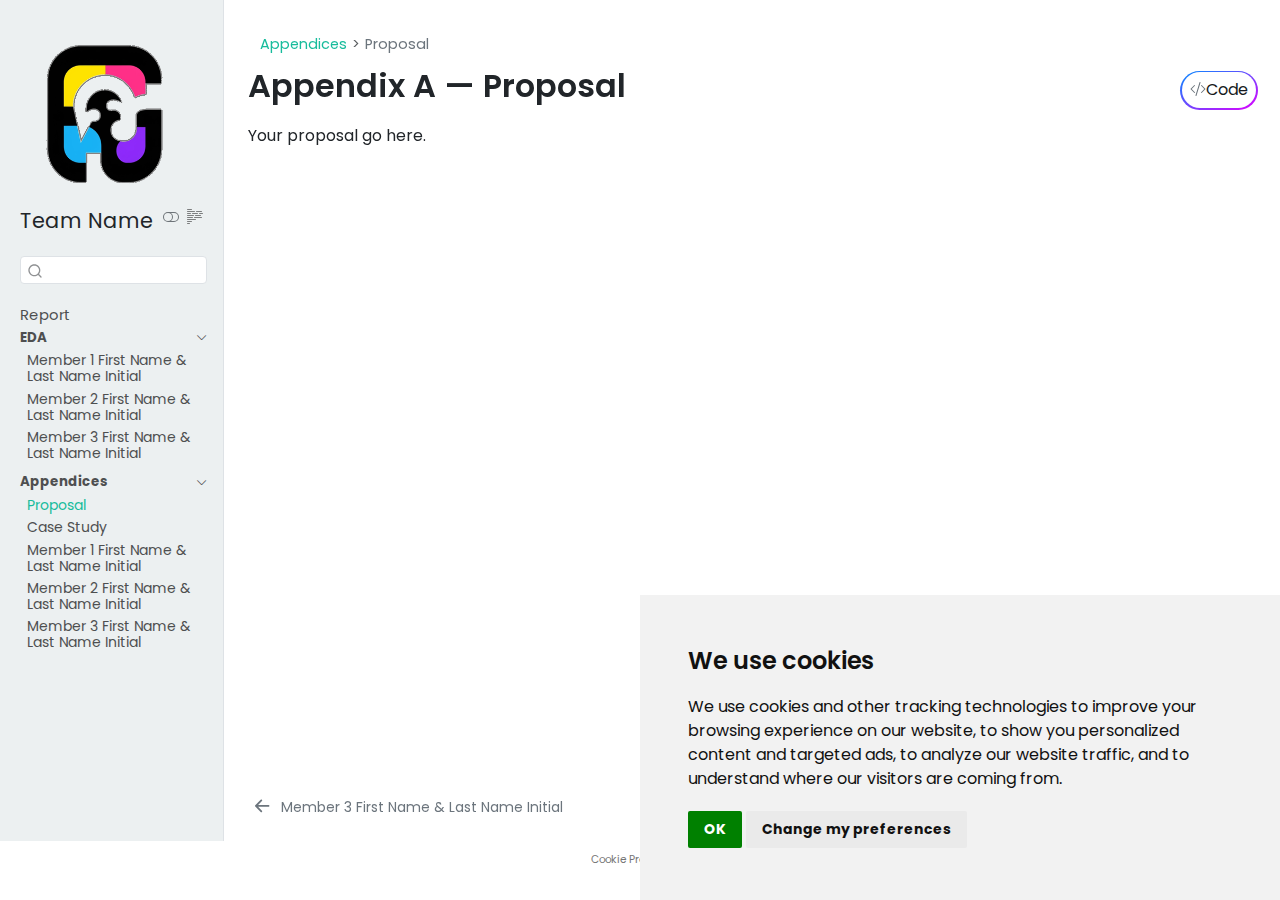
<file: appx/proposal.html>
<!DOCTYPE html>
<html xmlns="http://www.w3.org/1999/xhtml" lang="en" xml:lang="en"><head>

<meta charset="utf-8">
<meta name="generator" content="quarto-1.8.27">

<meta name="viewport" content="width=device-width, initial-scale=1.0, user-scalable=yes">


<title>Appendix A — Proposal – Project Title</title>
<style>
code{white-space: pre-wrap;}
span.smallcaps{font-variant: small-caps;}
div.columns{display: flex; gap: min(4vw, 1.5em);}
div.column{flex: auto; overflow-x: auto;}
div.hanging-indent{margin-left: 1.5em; text-indent: -1.5em;}
ul.task-list{list-style: none;}
ul.task-list li input[type="checkbox"] {
  width: 0.8em;
  margin: 0 0.8em 0.2em -1em; /* quarto-specific, see https://github.com/quarto-dev/quarto-cli/issues/4556 */ 
  vertical-align: middle;
}
/* CSS for syntax highlighting */
html { -webkit-text-size-adjust: 100%; }
pre > code.sourceCode { white-space: pre; position: relative; }
pre > code.sourceCode > span { display: inline-block; line-height: 1.25; }
pre > code.sourceCode > span:empty { height: 1.2em; }
.sourceCode { overflow: visible; }
code.sourceCode > span { color: inherit; text-decoration: inherit; }
div.sourceCode { margin: 1em 0; }
pre.sourceCode { margin: 0; }
@media screen {
div.sourceCode { overflow: auto; }
}
@media print {
pre > code.sourceCode { white-space: pre-wrap; }
pre > code.sourceCode > span { text-indent: -5em; padding-left: 5em; }
}
pre.numberSource code
  { counter-reset: source-line 0; }
pre.numberSource code > span
  { position: relative; left: -4em; counter-increment: source-line; }
pre.numberSource code > span > a:first-child::before
  { content: counter(source-line);
    position: relative; left: -1em; text-align: right; vertical-align: baseline;
    border: none; display: inline-block;
    -webkit-touch-callout: none; -webkit-user-select: none;
    -khtml-user-select: none; -moz-user-select: none;
    -ms-user-select: none; user-select: none;
    padding: 0 4px; width: 4em;
  }
pre.numberSource { margin-left: 3em;  padding-left: 4px; }
div.sourceCode
  {   }
@media screen {
pre > code.sourceCode > span > a:first-child::before { text-decoration: underline; }
}
</style>


<script src="../site_libs/quarto-nav/quarto-nav.js"></script>
<script src="../site_libs/clipboard/clipboard.min.js"></script>
<script src="../site_libs/quarto-search/autocomplete.umd.js"></script>
<script src="../site_libs/quarto-search/fuse.min.js"></script>
<script src="../site_libs/quarto-search/quarto-search.js"></script>
<meta name="quarto:offset" content="../">
<link href="../appx/case-study.html" rel="next">
<link href="../eda/eda-member3.html" rel="prev">
<script src="../site_libs/cookie-consent/cookie-consent.js"></script>
<link href="../site_libs/cookie-consent/cookie-consent.css" rel="stylesheet">
<script src="../site_libs/quarto-html/quarto.js" type="module"></script>
<script src="../site_libs/quarto-html/tabsets/tabsets.js" type="module"></script>
<script src="../site_libs/quarto-html/axe/axe-check.js" type="module"></script>
<script src="../site_libs/quarto-html/popper.min.js"></script>
<script src="../site_libs/quarto-html/tippy.umd.min.js"></script>
<script src="../site_libs/quarto-html/anchor.min.js"></script>
<link href="../site_libs/quarto-html/tippy.css" rel="stylesheet">
<link href="../site_libs/quarto-html/quarto-syntax-highlighting-ed96de9b727972fe78a7b5d16c58bf87.css" rel="stylesheet" class="quarto-color-scheme" id="quarto-text-highlighting-styles">
<link href="../site_libs/quarto-html/quarto-syntax-highlighting-dark-4d9afe2b8d18ee9fa5d0d57b5ed4214d.css" rel="stylesheet" class="quarto-color-scheme quarto-color-alternate" id="quarto-text-highlighting-styles">
<link href="../site_libs/quarto-html/quarto-syntax-highlighting-ed96de9b727972fe78a7b5d16c58bf87.css" rel="stylesheet" class="quarto-color-scheme-extra" id="quarto-text-highlighting-styles">
<script src="../site_libs/bootstrap/bootstrap.min.js"></script>
<link href="../site_libs/bootstrap/bootstrap-icons.css" rel="stylesheet">
<link href="../site_libs/bootstrap/bootstrap-6c274554829fc08bb50b297df4621c59.min.css" rel="stylesheet" append-hash="true" class="quarto-color-scheme" id="quarto-bootstrap" data-mode="light">
<link href="../site_libs/bootstrap/bootstrap-dark-ee6ea4a482cd712473cd05c283bf4656.min.css" rel="stylesheet" append-hash="true" class="quarto-color-scheme quarto-color-alternate" id="quarto-bootstrap" data-mode="dark">
<link href="../site_libs/bootstrap/bootstrap-6c274554829fc08bb50b297df4621c59.min.css" rel="stylesheet" append-hash="true" class="quarto-color-scheme-extra" id="quarto-bootstrap" data-mode="light">
<script id="quarto-search-options" type="application/json">{
  "location": "sidebar",
  "copy-button": false,
  "collapse-after": 3,
  "panel-placement": "start",
  "type": "textbox",
  "limit": 50,
  "keyboard-shortcut": [
    "f",
    "/",
    "s"
  ],
  "show-item-context": false,
  "language": {
    "search-no-results-text": "No results",
    "search-matching-documents-text": "matching documents",
    "search-copy-link-title": "Copy link to search",
    "search-hide-matches-text": "Hide additional matches",
    "search-more-match-text": "more match in this document",
    "search-more-matches-text": "more matches in this document",
    "search-clear-button-title": "Clear",
    "search-text-placeholder": "",
    "search-detached-cancel-button-title": "Cancel",
    "search-submit-button-title": "Submit",
    "search-label": "Search"
  }
}</script>

<script type="text/javascript" charset="UTF-8">
document.addEventListener('DOMContentLoaded', function () {
cookieconsent.run({
  "notice_banner_type":"simple",
  "consent_type":"implied",
  "palette":"light",
  "language":"en",
  "page_load_consent_levels":["strictly-necessary","functionality","tracking","targeting"],
  "notice_banner_reject_button_hide":false,
  "preferences_center_close_button_hide":false,
  "website_name":""
  ,
"language":"en"
  });
});
</script> 
  
<style>html{ scroll-behavior: smooth; }</style>


<link rel="stylesheet" href="../style/custom.css">
</head>

<body class="nav-sidebar docked quarto-light"><script id="quarto-html-before-body" type="application/javascript">
    const toggleBodyColorMode = (bsSheetEl) => {
      const mode = bsSheetEl.getAttribute("data-mode");
      const bodyEl = window.document.querySelector("body");
      if (mode === "dark") {
        bodyEl.classList.add("quarto-dark");
        bodyEl.classList.remove("quarto-light");
      } else {
        bodyEl.classList.add("quarto-light");
        bodyEl.classList.remove("quarto-dark");
      }
    }
    const toggleBodyColorPrimary = () => {
      const bsSheetEl = window.document.querySelector("link#quarto-bootstrap:not([rel=disabled-stylesheet])");
      if (bsSheetEl) {
        toggleBodyColorMode(bsSheetEl);
      }
    }
    const setColorSchemeToggle = (alternate) => {
      const toggles = window.document.querySelectorAll('.quarto-color-scheme-toggle');
      for (let i=0; i < toggles.length; i++) {
        const toggle = toggles[i];
        if (toggle) {
          if (alternate) {
            toggle.classList.add("alternate");
          } else {
            toggle.classList.remove("alternate");
          }
        }
      }
    };
    const toggleColorMode = (alternate) => {
      // Switch the stylesheets
      const primaryStylesheets = window.document.querySelectorAll('link.quarto-color-scheme:not(.quarto-color-alternate)');
      const alternateStylesheets = window.document.querySelectorAll('link.quarto-color-scheme.quarto-color-alternate');
      manageTransitions('#quarto-margin-sidebar .nav-link', false);
      if (alternate) {
        // note: dark is layered on light, we don't disable primary!
        enableStylesheet(alternateStylesheets);
        for (const sheetNode of alternateStylesheets) {
          if (sheetNode.id === "quarto-bootstrap") {
            toggleBodyColorMode(sheetNode);
          }
        }
      } else {
        disableStylesheet(alternateStylesheets);
        enableStylesheet(primaryStylesheets)
        toggleBodyColorPrimary();
      }
      manageTransitions('#quarto-margin-sidebar .nav-link', true);
      // Switch the toggles
      setColorSchemeToggle(alternate)
      // Hack to workaround the fact that safari doesn't
      // properly recolor the scrollbar when toggling (#1455)
      if (navigator.userAgent.indexOf('Safari') > 0 && navigator.userAgent.indexOf('Chrome') == -1) {
        manageTransitions("body", false);
        window.scrollTo(0, 1);
        setTimeout(() => {
          window.scrollTo(0, 0);
          manageTransitions("body", true);
        }, 40);
      }
    }
    const disableStylesheet = (stylesheets) => {
      for (let i=0; i < stylesheets.length; i++) {
        const stylesheet = stylesheets[i];
        stylesheet.rel = 'disabled-stylesheet';
      }
    }
    const enableStylesheet = (stylesheets) => {
      for (let i=0; i < stylesheets.length; i++) {
        const stylesheet = stylesheets[i];
        if(stylesheet.rel !== 'stylesheet') { // for Chrome, which will still FOUC without this check
          stylesheet.rel = 'stylesheet';
        }
      }
    }
    const manageTransitions = (selector, allowTransitions) => {
      const els = window.document.querySelectorAll(selector);
      for (let i=0; i < els.length; i++) {
        const el = els[i];
        if (allowTransitions) {
          el.classList.remove('notransition');
        } else {
          el.classList.add('notransition');
        }
      }
    }
    const isFileUrl = () => {
      return window.location.protocol === 'file:';
    }
    const hasAlternateSentinel = () => {
      let styleSentinel = getColorSchemeSentinel();
      if (styleSentinel !== null) {
        return styleSentinel === "alternate";
      } else {
        return false;
      }
    }
    const setStyleSentinel = (alternate) => {
      const value = alternate ? "alternate" : "default";
      if (!isFileUrl()) {
        window.localStorage.setItem("quarto-color-scheme", value);
      } else {
        localAlternateSentinel = value;
      }
    }
    const getColorSchemeSentinel = () => {
      if (!isFileUrl()) {
        const storageValue = window.localStorage.getItem("quarto-color-scheme");
        return storageValue != null ? storageValue : localAlternateSentinel;
      } else {
        return localAlternateSentinel;
      }
    }
    const toggleGiscusIfUsed = (isAlternate, darkModeDefault) => {
      const baseTheme = document.querySelector('#giscus-base-theme')?.value ?? 'light';
      const alternateTheme = document.querySelector('#giscus-alt-theme')?.value ?? 'dark';
      let newTheme = '';
      if(authorPrefersDark) {
        newTheme = isAlternate ? baseTheme : alternateTheme;
      } else {
        newTheme = isAlternate ? alternateTheme : baseTheme;
      }
      const changeGiscusTheme = () => {
        // From: https://github.com/giscus/giscus/issues/336
        const sendMessage = (message) => {
          const iframe = document.querySelector('iframe.giscus-frame');
          if (!iframe) return;
          iframe.contentWindow.postMessage({ giscus: message }, 'https://giscus.app');
        }
        sendMessage({
          setConfig: {
            theme: newTheme
          }
        });
      }
      const isGiscussLoaded = window.document.querySelector('iframe.giscus-frame') !== null;
      if (isGiscussLoaded) {
        changeGiscusTheme();
      }
    };
    const authorPrefersDark = false;
    const darkModeDefault = authorPrefersDark;
      document.querySelector('link#quarto-text-highlighting-styles.quarto-color-scheme-extra').rel = 'disabled-stylesheet';
      document.querySelector('link#quarto-bootstrap.quarto-color-scheme-extra').rel = 'disabled-stylesheet';
    let localAlternateSentinel = darkModeDefault ? 'alternate' : 'default';
    // Dark / light mode switch
    window.quartoToggleColorScheme = () => {
      // Read the current dark / light value
      let toAlternate = !hasAlternateSentinel();
      toggleColorMode(toAlternate);
      setStyleSentinel(toAlternate);
      toggleGiscusIfUsed(toAlternate, darkModeDefault);
      window.dispatchEvent(new Event('resize'));
    };
    // Switch to dark mode if need be
    if (hasAlternateSentinel()) {
      toggleColorMode(true);
    } else {
      toggleColorMode(false);
    }
  </script>

<div id="quarto-search-results"></div>
  <header id="quarto-header" class="headroom fixed-top">
  <nav class="quarto-secondary-nav">
    <div class="container-fluid d-flex">
      <button type="button" class="quarto-btn-toggle btn" data-bs-toggle="collapse" role="button" data-bs-target=".quarto-sidebar-collapse-item" aria-controls="quarto-sidebar" aria-expanded="false" aria-label="Toggle sidebar navigation" onclick="if (window.quartoToggleHeadroom) { window.quartoToggleHeadroom(); }">
        <i class="bi bi-layout-text-sidebar-reverse"></i>
      </button>
        <nav class="quarto-page-breadcrumbs" aria-label="breadcrumb"><ol class="breadcrumb"><li class="breadcrumb-item"><a href="../appx/proposal.html">Appendices</a></li><li class="breadcrumb-item"><a href="../appx/proposal.html"><span class="chapter-title">Proposal</span></a></li></ol></nav>
        <a class="flex-grow-1" role="navigation" data-bs-toggle="collapse" data-bs-target=".quarto-sidebar-collapse-item" aria-controls="quarto-sidebar" aria-expanded="false" aria-label="Toggle sidebar navigation" onclick="if (window.quartoToggleHeadroom) { window.quartoToggleHeadroom(); }">      
        </a>
      <button type="button" class="btn quarto-search-button" aria-label="Search" onclick="window.quartoOpenSearch();">
        <i class="bi bi-search"></i>
      </button>
    </div>
  </nav>
</header>
<!-- content -->
<div id="quarto-content" class="quarto-container page-columns page-rows-contents page-layout-full">
<!-- sidebar -->
  <nav id="quarto-sidebar" class="sidebar collapse collapse-horizontal quarto-sidebar-collapse-item sidebar-navigation docked overflow-auto">
    <div class="pt-lg-2 mt-2 text-left sidebar-header sidebar-header-stacked">
      <a href="../index.html" class="sidebar-logo-link">
      <img src="../assets/sidebar-logo.png" alt="Random negative space illustration" class="sidebar-logo light-content py-0 d-lg-inline d-none">
      <img src="../assets/sidebar-logo.png" alt="Random negative space illustration" class="sidebar-logo dark-content py-0 d-lg-inline d-none">
      </a>
    <div class="sidebar-title mb-0 py-0">
      <a href="../">Team Name</a> 
        <div class="sidebar-tools-main">
  <a href="" class="quarto-color-scheme-toggle quarto-navigation-tool  px-1" onclick="window.quartoToggleColorScheme(); return false;" title="Toggle dark mode"><i class="bi"></i></a>
  <a href="" class="quarto-reader-toggle quarto-navigation-tool px-1" onclick="window.quartoToggleReader(); return false;" title="Toggle reader mode">
  <div class="quarto-reader-toggle-btn">
  <i class="bi"></i>
  </div>
</a>
</div>
    </div>
      </div>
        <div class="mt-2 flex-shrink-0 align-items-center">
        <div class="sidebar-search">
        <div id="quarto-search" class="" title="Search"></div>
        </div>
        </div>
    <div class="sidebar-menu-container"> 
    <ul class="list-unstyled mt-1">
        <li class="sidebar-item">
  <div class="sidebar-item-container"> 
  <a href="../index.html" class="sidebar-item-text sidebar-link"><span class="chapter-title">Report</span></a>
  </div>
</li>
        <li class="sidebar-item sidebar-item-section">
      <div class="sidebar-item-container"> 
            <a class="sidebar-item-text sidebar-link text-start" data-bs-toggle="collapse" data-bs-target="#quarto-sidebar-section-1" role="navigation" aria-expanded="true">
 <span class="menu-text">EDA</span></a>
          <a class="sidebar-item-toggle text-start" data-bs-toggle="collapse" data-bs-target="#quarto-sidebar-section-1" role="navigation" aria-expanded="true" aria-label="Toggle section">
            <i class="bi bi-chevron-right ms-2"></i>
          </a> 
      </div>
      <ul id="quarto-sidebar-section-1" class="collapse list-unstyled sidebar-section depth1 show">  
          <li class="sidebar-item">
  <div class="sidebar-item-container"> 
  <a href="../eda/eda-member1.html" class="sidebar-item-text sidebar-link"><span class="chapter-title">Member 1 First Name &amp; Last Name Initial</span></a>
  </div>
</li>
          <li class="sidebar-item">
  <div class="sidebar-item-container"> 
  <a href="../eda/eda-member2.html" class="sidebar-item-text sidebar-link"><span class="chapter-title">Member 2 First Name &amp; Last Name Initial</span></a>
  </div>
</li>
          <li class="sidebar-item">
  <div class="sidebar-item-container"> 
  <a href="../eda/eda-member3.html" class="sidebar-item-text sidebar-link"><span class="chapter-title">Member 3 First Name &amp; Last Name Initial</span></a>
  </div>
</li>
      </ul>
  </li>
        <li class="sidebar-item sidebar-item-section">
      <div class="sidebar-item-container"> 
            <a class="sidebar-item-text sidebar-link text-start" data-bs-toggle="collapse" data-bs-target="#quarto-sidebar-section-2" role="navigation" aria-expanded="true">
 <span class="menu-text">Appendices</span></a>
          <a class="sidebar-item-toggle text-start" data-bs-toggle="collapse" data-bs-target="#quarto-sidebar-section-2" role="navigation" aria-expanded="true" aria-label="Toggle section">
            <i class="bi bi-chevron-right ms-2"></i>
          </a> 
      </div>
      <ul id="quarto-sidebar-section-2" class="collapse list-unstyled sidebar-section depth1 show">  
          <li class="sidebar-item">
  <div class="sidebar-item-container"> 
  <a href="../appx/proposal.html" class="sidebar-item-text sidebar-link active"><span class="chapter-title">Proposal</span></a>
  </div>
</li>
          <li class="sidebar-item">
  <div class="sidebar-item-container"> 
  <a href="../appx/case-study.html" class="sidebar-item-text sidebar-link"><span class="chapter-title">Case Study</span></a>
  </div>
</li>
          <li class="sidebar-item">
  <div class="sidebar-item-container"> 
  <a href="../wa/wa-member1.html" class="sidebar-item-text sidebar-link"><span class="chapter-title">Member 1 First Name &amp; Last Name Initial</span></a>
  </div>
</li>
          <li class="sidebar-item">
  <div class="sidebar-item-container"> 
  <a href="../wa/wa-member2.html" class="sidebar-item-text sidebar-link"><span class="chapter-title">Member 2 First Name &amp; Last Name Initial</span></a>
  </div>
</li>
          <li class="sidebar-item">
  <div class="sidebar-item-container"> 
  <a href="../wa/wa-member3.html" class="sidebar-item-text sidebar-link"><span class="chapter-title">Member 3 First Name &amp; Last Name Initial</span></a>
  </div>
</li>
      </ul>
  </li>
    </ul>
    </div>
</nav>
<div id="quarto-sidebar-glass" class="quarto-sidebar-collapse-item" data-bs-toggle="collapse" data-bs-target=".quarto-sidebar-collapse-item"></div>
<!-- margin-sidebar -->
    <div id="quarto-margin-sidebar" class="sidebar margin-sidebar zindex-bottom">
        
    </div>
<!-- main -->
<main class="content column-page-right" id="quarto-document-content">


<header id="title-block-header" class="quarto-title-block default"><nav class="quarto-page-breadcrumbs quarto-title-breadcrumbs d-none d-lg-block" aria-label="breadcrumb"><ol class="breadcrumb"><li class="breadcrumb-item"><a href="../appx/proposal.html">Appendices</a></li><li class="breadcrumb-item"><a href="../appx/proposal.html"><span class="chapter-title">Proposal</span></a></li></ol></nav>
<div class="quarto-title">
<div class="quarto-title-block"><div><h1 class="title">Appendix A — Proposal</h1><button type="button" class="btn code-tools-button" id="quarto-code-tools-source"><i class="bi"></i> Code</button></div></div>
</div>



<div class="quarto-title-meta column-page-right">

    
  
    
  </div>
  


</header>


<p>Your proposal go here.</p>


<!-- -->


</main> <!-- /main -->
<script id="quarto-html-after-body" type="application/javascript">
  window.document.addEventListener("DOMContentLoaded", function (event) {
    // Ensure there is a toggle, if there isn't float one in the top right
    if (window.document.querySelector('.quarto-color-scheme-toggle') === null) {
      const a = window.document.createElement('a');
      a.classList.add('top-right');
      a.classList.add('quarto-color-scheme-toggle');
      a.href = "";
      a.onclick = function() { try { window.quartoToggleColorScheme(); } catch {} return false; };
      const i = window.document.createElement("i");
      i.classList.add('bi');
      a.appendChild(i);
      window.document.body.appendChild(a);
    }
    setColorSchemeToggle(hasAlternateSentinel())
    const icon = "";
    const anchorJS = new window.AnchorJS();
    anchorJS.options = {
      placement: 'right',
      icon: icon
    };
    anchorJS.add('.anchored');
    const isCodeAnnotation = (el) => {
      for (const clz of el.classList) {
        if (clz.startsWith('code-annotation-')) {                     
          return true;
        }
      }
      return false;
    }
    const onCopySuccess = function(e) {
      // button target
      const button = e.trigger;
      // don't keep focus
      button.blur();
      // flash "checked"
      button.classList.add('code-copy-button-checked');
      var currentTitle = button.getAttribute("title");
      button.setAttribute("title", "Copied!");
      let tooltip;
      if (window.bootstrap) {
        button.setAttribute("data-bs-toggle", "tooltip");
        button.setAttribute("data-bs-placement", "left");
        button.setAttribute("data-bs-title", "Copied!");
        tooltip = new bootstrap.Tooltip(button, 
          { trigger: "manual", 
            customClass: "code-copy-button-tooltip",
            offset: [0, -8]});
        tooltip.show();    
      }
      setTimeout(function() {
        if (tooltip) {
          tooltip.hide();
          button.removeAttribute("data-bs-title");
          button.removeAttribute("data-bs-toggle");
          button.removeAttribute("data-bs-placement");
        }
        button.setAttribute("title", currentTitle);
        button.classList.remove('code-copy-button-checked');
      }, 1000);
      // clear code selection
      e.clearSelection();
    }
    const getTextToCopy = function(trigger) {
      const outerScaffold = trigger.parentElement.cloneNode(true);
      const codeEl = outerScaffold.querySelector('code');
      for (const childEl of codeEl.children) {
        if (isCodeAnnotation(childEl)) {
          childEl.remove();
        }
      }
      return codeEl.innerText;
    }
    const clipboard = new window.ClipboardJS('.code-copy-button:not([data-in-quarto-modal])', {
      text: getTextToCopy
    });
    clipboard.on('success', onCopySuccess);
    if (window.document.getElementById('quarto-embedded-source-code-modal')) {
      const clipboardModal = new window.ClipboardJS('.code-copy-button[data-in-quarto-modal]', {
        text: getTextToCopy,
        container: window.document.getElementById('quarto-embedded-source-code-modal')
      });
      clipboardModal.on('success', onCopySuccess);
    }
    const viewSource = window.document.getElementById('quarto-view-source') ||
                       window.document.getElementById('quarto-code-tools-source');
    if (viewSource) {
      const sourceUrl = viewSource.getAttribute("data-quarto-source-url");
      viewSource.addEventListener("click", function(e) {
        if (sourceUrl) {
          // rstudio viewer pane
          if (/\bcapabilities=\b/.test(window.location)) {
            window.open(sourceUrl);
          } else {
            window.location.href = sourceUrl;
          }
        } else {
          const modal = new bootstrap.Modal(document.getElementById('quarto-embedded-source-code-modal'));
          modal.show();
        }
        return false;
      });
    }
    function toggleCodeHandler(show) {
      return function(e) {
        const detailsSrc = window.document.querySelectorAll(".cell > details > .sourceCode");
        for (let i=0; i<detailsSrc.length; i++) {
          const details = detailsSrc[i].parentElement;
          if (show) {
            details.open = true;
          } else {
            details.removeAttribute("open");
          }
        }
        const cellCodeDivs = window.document.querySelectorAll(".cell > .sourceCode");
        const fromCls = show ? "hidden" : "unhidden";
        const toCls = show ? "unhidden" : "hidden";
        for (let i=0; i<cellCodeDivs.length; i++) {
          const codeDiv = cellCodeDivs[i];
          if (codeDiv.classList.contains(fromCls)) {
            codeDiv.classList.remove(fromCls);
            codeDiv.classList.add(toCls);
          } 
        }
        return false;
      }
    }
    const hideAllCode = window.document.getElementById("quarto-hide-all-code");
    if (hideAllCode) {
      hideAllCode.addEventListener("click", toggleCodeHandler(false));
    }
    const showAllCode = window.document.getElementById("quarto-show-all-code");
    if (showAllCode) {
      showAllCode.addEventListener("click", toggleCodeHandler(true));
    }
      var localhostRegex = new RegExp(/^(?:http|https):\/\/localhost\:?[0-9]*\//);
      var mailtoRegex = new RegExp(/^mailto:/);
        var filterRegex = new RegExp('/' + window.location.host + '/');
      var isInternal = (href) => {
          return filterRegex.test(href) || localhostRegex.test(href) || mailtoRegex.test(href);
      }
      // Inspect non-navigation links and adorn them if external
     var links = window.document.querySelectorAll('a[href]:not(.nav-link):not(.navbar-brand):not(.toc-action):not(.sidebar-link):not(.sidebar-item-toggle):not(.pagination-link):not(.no-external):not([aria-hidden]):not(.dropdown-item):not(.quarto-navigation-tool):not(.about-link)');
      for (var i=0; i<links.length; i++) {
        const link = links[i];
        if (!isInternal(link.href)) {
          // undo the damage that might have been done by quarto-nav.js in the case of
          // links that we want to consider external
          if (link.dataset.originalHref !== undefined) {
            link.href = link.dataset.originalHref;
          }
            // target, if specified
            link.setAttribute("target", "_blank");
            if (link.getAttribute("rel") === null) {
              link.setAttribute("rel", "noopener");
            }
        }
      }
    function tippyHover(el, contentFn, onTriggerFn, onUntriggerFn) {
      const config = {
        allowHTML: true,
        maxWidth: 500,
        delay: 100,
        arrow: false,
        appendTo: function(el) {
            return el.parentElement;
        },
        interactive: true,
        interactiveBorder: 10,
        theme: 'quarto',
        placement: 'bottom-start',
      };
      if (contentFn) {
        config.content = contentFn;
      }
      if (onTriggerFn) {
        config.onTrigger = onTriggerFn;
      }
      if (onUntriggerFn) {
        config.onUntrigger = onUntriggerFn;
      }
      window.tippy(el, config); 
    }
    const noterefs = window.document.querySelectorAll('a[role="doc-noteref"]');
    for (var i=0; i<noterefs.length; i++) {
      const ref = noterefs[i];
      tippyHover(ref, function() {
        // use id or data attribute instead here
        let href = ref.getAttribute('data-footnote-href') || ref.getAttribute('href');
        try { href = new URL(href).hash; } catch {}
        const id = href.replace(/^#\/?/, "");
        const note = window.document.getElementById(id);
        if (note) {
          return note.innerHTML;
        } else {
          return "";
        }
      });
    }
    const xrefs = window.document.querySelectorAll('a.quarto-xref');
    const processXRef = (id, note) => {
      // Strip column container classes
      const stripColumnClz = (el) => {
        el.classList.remove("page-full", "page-columns");
        if (el.children) {
          for (const child of el.children) {
            stripColumnClz(child);
          }
        }
      }
      stripColumnClz(note)
      if (id === null || id.startsWith('sec-')) {
        // Special case sections, only their first couple elements
        const container = document.createElement("div");
        if (note.children && note.children.length > 2) {
          container.appendChild(note.children[0].cloneNode(true));
          for (let i = 1; i < note.children.length; i++) {
            const child = note.children[i];
            if (child.tagName === "P" && child.innerText === "") {
              continue;
            } else {
              container.appendChild(child.cloneNode(true));
              break;
            }
          }
          if (window.Quarto?.typesetMath) {
            window.Quarto.typesetMath(container);
          }
          return container.innerHTML
        } else {
          if (window.Quarto?.typesetMath) {
            window.Quarto.typesetMath(note);
          }
          return note.innerHTML;
        }
      } else {
        // Remove any anchor links if they are present
        const anchorLink = note.querySelector('a.anchorjs-link');
        if (anchorLink) {
          anchorLink.remove();
        }
        if (window.Quarto?.typesetMath) {
          window.Quarto.typesetMath(note);
        }
        if (note.classList.contains("callout")) {
          return note.outerHTML;
        } else {
          return note.innerHTML;
        }
      }
    }
    for (var i=0; i<xrefs.length; i++) {
      const xref = xrefs[i];
      tippyHover(xref, undefined, function(instance) {
        instance.disable();
        let url = xref.getAttribute('href');
        let hash = undefined; 
        if (url.startsWith('#')) {
          hash = url;
        } else {
          try { hash = new URL(url).hash; } catch {}
        }
        if (hash) {
          const id = hash.replace(/^#\/?/, "");
          const note = window.document.getElementById(id);
          if (note !== null) {
            try {
              const html = processXRef(id, note.cloneNode(true));
              instance.setContent(html);
            } finally {
              instance.enable();
              instance.show();
            }
          } else {
            // See if we can fetch this
            fetch(url.split('#')[0])
            .then(res => res.text())
            .then(html => {
              const parser = new DOMParser();
              const htmlDoc = parser.parseFromString(html, "text/html");
              const note = htmlDoc.getElementById(id);
              if (note !== null) {
                const html = processXRef(id, note);
                instance.setContent(html);
              } 
            }).finally(() => {
              instance.enable();
              instance.show();
            });
          }
        } else {
          // See if we can fetch a full url (with no hash to target)
          // This is a special case and we should probably do some content thinning / targeting
          fetch(url)
          .then(res => res.text())
          .then(html => {
            const parser = new DOMParser();
            const htmlDoc = parser.parseFromString(html, "text/html");
            const note = htmlDoc.querySelector('main.content');
            if (note !== null) {
              // This should only happen for chapter cross references
              // (since there is no id in the URL)
              // remove the first header
              if (note.children.length > 0 && note.children[0].tagName === "HEADER") {
                note.children[0].remove();
              }
              const html = processXRef(null, note);
              instance.setContent(html);
            } 
          }).finally(() => {
            instance.enable();
            instance.show();
          });
        }
      }, function(instance) {
      });
    }
        let selectedAnnoteEl;
        const selectorForAnnotation = ( cell, annotation) => {
          let cellAttr = 'data-code-cell="' + cell + '"';
          let lineAttr = 'data-code-annotation="' +  annotation + '"';
          const selector = 'span[' + cellAttr + '][' + lineAttr + ']';
          return selector;
        }
        const selectCodeLines = (annoteEl) => {
          const doc = window.document;
          const targetCell = annoteEl.getAttribute("data-target-cell");
          const targetAnnotation = annoteEl.getAttribute("data-target-annotation");
          const annoteSpan = window.document.querySelector(selectorForAnnotation(targetCell, targetAnnotation));
          const lines = annoteSpan.getAttribute("data-code-lines").split(",");
          const lineIds = lines.map((line) => {
            return targetCell + "-" + line;
          })
          let top = null;
          let height = null;
          let parent = null;
          if (lineIds.length > 0) {
              //compute the position of the single el (top and bottom and make a div)
              const el = window.document.getElementById(lineIds[0]);
              top = el.offsetTop;
              height = el.offsetHeight;
              parent = el.parentElement.parentElement;
            if (lineIds.length > 1) {
              const lastEl = window.document.getElementById(lineIds[lineIds.length - 1]);
              const bottom = lastEl.offsetTop + lastEl.offsetHeight;
              height = bottom - top;
            }
            if (top !== null && height !== null && parent !== null) {
              // cook up a div (if necessary) and position it 
              let div = window.document.getElementById("code-annotation-line-highlight");
              if (div === null) {
                div = window.document.createElement("div");
                div.setAttribute("id", "code-annotation-line-highlight");
                div.style.position = 'absolute';
                parent.appendChild(div);
              }
              div.style.top = top - 2 + "px";
              div.style.height = height + 4 + "px";
              div.style.left = 0;
              let gutterDiv = window.document.getElementById("code-annotation-line-highlight-gutter");
              if (gutterDiv === null) {
                gutterDiv = window.document.createElement("div");
                gutterDiv.setAttribute("id", "code-annotation-line-highlight-gutter");
                gutterDiv.style.position = 'absolute';
                const codeCell = window.document.getElementById(targetCell);
                const gutter = codeCell.querySelector('.code-annotation-gutter');
                gutter.appendChild(gutterDiv);
              }
              gutterDiv.style.top = top - 2 + "px";
              gutterDiv.style.height = height + 4 + "px";
            }
            selectedAnnoteEl = annoteEl;
          }
        };
        const unselectCodeLines = () => {
          const elementsIds = ["code-annotation-line-highlight", "code-annotation-line-highlight-gutter"];
          elementsIds.forEach((elId) => {
            const div = window.document.getElementById(elId);
            if (div) {
              div.remove();
            }
          });
          selectedAnnoteEl = undefined;
        };
          // Handle positioning of the toggle
      window.addEventListener(
        "resize",
        throttle(() => {
          elRect = undefined;
          if (selectedAnnoteEl) {
            selectCodeLines(selectedAnnoteEl);
          }
        }, 10)
      );
      function throttle(fn, ms) {
      let throttle = false;
      let timer;
        return (...args) => {
          if(!throttle) { // first call gets through
              fn.apply(this, args);
              throttle = true;
          } else { // all the others get throttled
              if(timer) clearTimeout(timer); // cancel #2
              timer = setTimeout(() => {
                fn.apply(this, args);
                timer = throttle = false;
              }, ms);
          }
        };
      }
        // Attach click handler to the DT
        const annoteDls = window.document.querySelectorAll('dt[data-target-cell]');
        for (const annoteDlNode of annoteDls) {
          annoteDlNode.addEventListener('click', (event) => {
            const clickedEl = event.target;
            if (clickedEl !== selectedAnnoteEl) {
              unselectCodeLines();
              const activeEl = window.document.querySelector('dt[data-target-cell].code-annotation-active');
              if (activeEl) {
                activeEl.classList.remove('code-annotation-active');
              }
              selectCodeLines(clickedEl);
              clickedEl.classList.add('code-annotation-active');
            } else {
              // Unselect the line
              unselectCodeLines();
              clickedEl.classList.remove('code-annotation-active');
            }
          });
        }
    const findCites = (el) => {
      const parentEl = el.parentElement;
      if (parentEl) {
        const cites = parentEl.dataset.cites;
        if (cites) {
          return {
            el,
            cites: cites.split(' ')
          };
        } else {
          return findCites(el.parentElement)
        }
      } else {
        return undefined;
      }
    };
    var bibliorefs = window.document.querySelectorAll('a[role="doc-biblioref"]');
    for (var i=0; i<bibliorefs.length; i++) {
      const ref = bibliorefs[i];
      const citeInfo = findCites(ref);
      if (citeInfo) {
        tippyHover(citeInfo.el, function() {
          var popup = window.document.createElement('div');
          citeInfo.cites.forEach(function(cite) {
            var citeDiv = window.document.createElement('div');
            citeDiv.classList.add('hanging-indent');
            citeDiv.classList.add('csl-entry');
            var biblioDiv = window.document.getElementById('ref-' + cite);
            if (biblioDiv) {
              citeDiv.innerHTML = biblioDiv.innerHTML;
            }
            popup.appendChild(citeDiv);
          });
          return popup.innerHTML;
        });
      }
    }
  });
  </script>
<nav class="page-navigation column-page-right">
  <div class="nav-page nav-page-previous">
      <a href="../eda/eda-member3.html" class="pagination-link" aria-label="Member 3 First Name &amp; Last Name Initial">
        <i class="bi bi-arrow-left-short"></i> <span class="nav-page-text"><span class="chapter-title">Member 3 First Name &amp; Last Name Initial</span></span>
      </a>          
  </div>
  <div class="nav-page nav-page-next">
      <a href="../appx/case-study.html" class="pagination-link" aria-label="Case Study">
        <span class="nav-page-text"><span class="chapter-title">Case Study</span></span> <i class="bi bi-arrow-right-short"></i>
      </a>
  </div>
</nav><div class="modal fade" id="quarto-embedded-source-code-modal" tabindex="-1" aria-labelledby="quarto-embedded-source-code-modal-label" aria-hidden="true"><div class="modal-dialog modal-dialog-scrollable"><div class="modal-content"><div class="modal-header"><h5 class="modal-title" id="quarto-embedded-source-code-modal-label">Source Code</h5><button class="btn-close" data-bs-dismiss="modal"></button></div><div class="modal-body"><div class="">
<div class="code-copy-outer-scaffold"><div class="sourceCode" id="cb1" data-shortcodes="false"><pre class="sourceCode numberSource markdown number-lines code-with-copy"><code class="sourceCode markdown"><span id="cb1-1"><a href="#cb1-1"></a><span class="co">---</span></span>
<span id="cb1-2"><a href="#cb1-2"></a><span class="an">title:</span><span class="co"> "Proposal"</span></span>
<span id="cb1-3"><a href="#cb1-3"></a><span class="co">---</span></span>
<span id="cb1-4"><a href="#cb1-4"></a></span>
<span id="cb1-5"><a href="#cb1-5"></a>Your proposal go here.</span></code></pre></div><button title="Copy to Clipboard" class="code-copy-button" data-in-quarto-modal=""><i class="bi"></i></button></div>
</div></div></div></div></div>
</div> <!-- /content -->
<footer class="footer">
  <div class="nav-footer">
    <div class="nav-footer-left">
      &nbsp;
    </div>   
    <div class="nav-footer-center">

<div class="cookie-consent-footer"><a href="#" id="open_preferences_center">Cookie Preferences</a></div></div>
    <div class="nav-footer-right">
      &nbsp;
    </div>
  </div>
</footer>




<script src="../site_libs/quarto-html/zenscroll-min.js"></script>
</body></html>
</file>
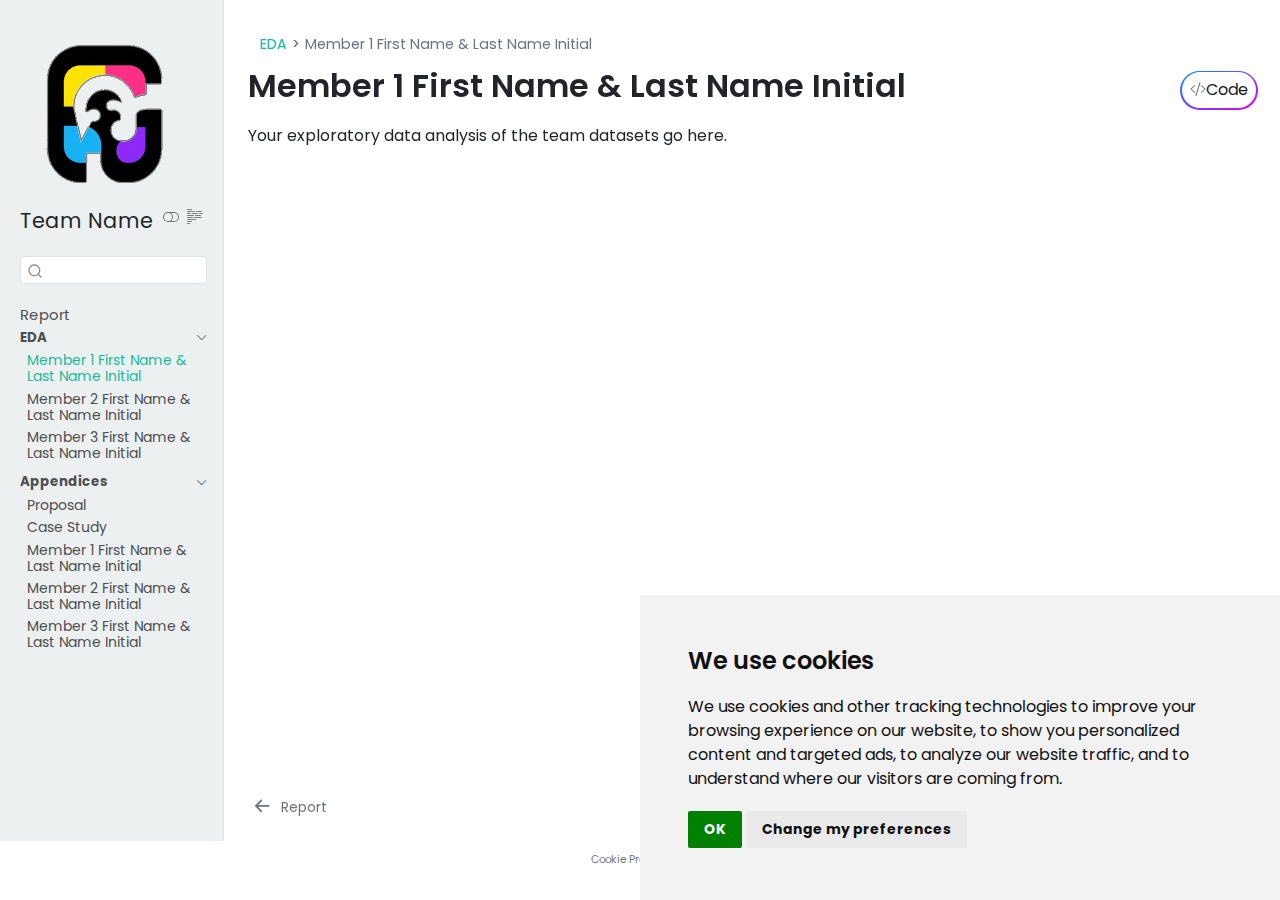
<file: eda/eda-member1.html>
<!DOCTYPE html>
<html xmlns="http://www.w3.org/1999/xhtml" lang="en" xml:lang="en"><head>

<meta charset="utf-8">
<meta name="generator" content="quarto-1.8.27">

<meta name="viewport" content="width=device-width, initial-scale=1.0, user-scalable=yes">


<title>Member 1 First Name &amp; Last Name Initial – Project Title</title>
<style>
code{white-space: pre-wrap;}
span.smallcaps{font-variant: small-caps;}
div.columns{display: flex; gap: min(4vw, 1.5em);}
div.column{flex: auto; overflow-x: auto;}
div.hanging-indent{margin-left: 1.5em; text-indent: -1.5em;}
ul.task-list{list-style: none;}
ul.task-list li input[type="checkbox"] {
  width: 0.8em;
  margin: 0 0.8em 0.2em -1em; /* quarto-specific, see https://github.com/quarto-dev/quarto-cli/issues/4556 */ 
  vertical-align: middle;
}
/* CSS for syntax highlighting */
html { -webkit-text-size-adjust: 100%; }
pre > code.sourceCode { white-space: pre; position: relative; }
pre > code.sourceCode > span { display: inline-block; line-height: 1.25; }
pre > code.sourceCode > span:empty { height: 1.2em; }
.sourceCode { overflow: visible; }
code.sourceCode > span { color: inherit; text-decoration: inherit; }
div.sourceCode { margin: 1em 0; }
pre.sourceCode { margin: 0; }
@media screen {
div.sourceCode { overflow: auto; }
}
@media print {
pre > code.sourceCode { white-space: pre-wrap; }
pre > code.sourceCode > span { text-indent: -5em; padding-left: 5em; }
}
pre.numberSource code
  { counter-reset: source-line 0; }
pre.numberSource code > span
  { position: relative; left: -4em; counter-increment: source-line; }
pre.numberSource code > span > a:first-child::before
  { content: counter(source-line);
    position: relative; left: -1em; text-align: right; vertical-align: baseline;
    border: none; display: inline-block;
    -webkit-touch-callout: none; -webkit-user-select: none;
    -khtml-user-select: none; -moz-user-select: none;
    -ms-user-select: none; user-select: none;
    padding: 0 4px; width: 4em;
  }
pre.numberSource { margin-left: 3em;  padding-left: 4px; }
div.sourceCode
  {   }
@media screen {
pre > code.sourceCode > span > a:first-child::before { text-decoration: underline; }
}
</style>


<script src="../site_libs/quarto-nav/quarto-nav.js"></script>
<script src="../site_libs/clipboard/clipboard.min.js"></script>
<script src="../site_libs/quarto-search/autocomplete.umd.js"></script>
<script src="../site_libs/quarto-search/fuse.min.js"></script>
<script src="../site_libs/quarto-search/quarto-search.js"></script>
<meta name="quarto:offset" content="../">
<link href="../eda/eda-member2.html" rel="next">
<link href="../index.html" rel="prev">
<script src="../site_libs/cookie-consent/cookie-consent.js"></script>
<link href="../site_libs/cookie-consent/cookie-consent.css" rel="stylesheet">
<script src="../site_libs/quarto-html/quarto.js" type="module"></script>
<script src="../site_libs/quarto-html/tabsets/tabsets.js" type="module"></script>
<script src="../site_libs/quarto-html/axe/axe-check.js" type="module"></script>
<script src="../site_libs/quarto-html/popper.min.js"></script>
<script src="../site_libs/quarto-html/tippy.umd.min.js"></script>
<script src="../site_libs/quarto-html/anchor.min.js"></script>
<link href="../site_libs/quarto-html/tippy.css" rel="stylesheet">
<link href="../site_libs/quarto-html/quarto-syntax-highlighting-ed96de9b727972fe78a7b5d16c58bf87.css" rel="stylesheet" class="quarto-color-scheme" id="quarto-text-highlighting-styles">
<link href="../site_libs/quarto-html/quarto-syntax-highlighting-dark-4d9afe2b8d18ee9fa5d0d57b5ed4214d.css" rel="stylesheet" class="quarto-color-scheme quarto-color-alternate" id="quarto-text-highlighting-styles">
<link href="../site_libs/quarto-html/quarto-syntax-highlighting-ed96de9b727972fe78a7b5d16c58bf87.css" rel="stylesheet" class="quarto-color-scheme-extra" id="quarto-text-highlighting-styles">
<script src="../site_libs/bootstrap/bootstrap.min.js"></script>
<link href="../site_libs/bootstrap/bootstrap-icons.css" rel="stylesheet">
<link href="../site_libs/bootstrap/bootstrap-9b1847abd3ec06048644e6b60dd9ba1a.min.css" rel="stylesheet" append-hash="true" class="quarto-color-scheme" id="quarto-bootstrap" data-mode="light">
<link href="../site_libs/bootstrap/bootstrap-dark-ce42c4983bbcb54e3cad6d12d9547ed8.min.css" rel="stylesheet" append-hash="true" class="quarto-color-scheme quarto-color-alternate" id="quarto-bootstrap" data-mode="dark">
<link href="../site_libs/bootstrap/bootstrap-9b1847abd3ec06048644e6b60dd9ba1a.min.css" rel="stylesheet" append-hash="true" class="quarto-color-scheme-extra" id="quarto-bootstrap" data-mode="light">
<script id="quarto-search-options" type="application/json">{
  "location": "sidebar",
  "copy-button": false,
  "collapse-after": 3,
  "panel-placement": "start",
  "type": "textbox",
  "limit": 50,
  "keyboard-shortcut": [
    "f",
    "/",
    "s"
  ],
  "show-item-context": false,
  "language": {
    "search-no-results-text": "No results",
    "search-matching-documents-text": "matching documents",
    "search-copy-link-title": "Copy link to search",
    "search-hide-matches-text": "Hide additional matches",
    "search-more-match-text": "more match in this document",
    "search-more-matches-text": "more matches in this document",
    "search-clear-button-title": "Clear",
    "search-text-placeholder": "",
    "search-detached-cancel-button-title": "Cancel",
    "search-submit-button-title": "Submit",
    "search-label": "Search"
  }
}</script>

<script type="text/javascript" charset="UTF-8">
document.addEventListener('DOMContentLoaded', function () {
cookieconsent.run({
  "notice_banner_type":"simple",
  "consent_type":"implied",
  "palette":"light",
  "language":"en",
  "page_load_consent_levels":["strictly-necessary","functionality","tracking","targeting"],
  "notice_banner_reject_button_hide":false,
  "preferences_center_close_button_hide":false,
  "website_name":""
  ,
"language":"en"
  });
});
</script> 
  
<style>html{ scroll-behavior: smooth; }</style>


<link rel="stylesheet" href="../style/custom.css">
</head>

<body class="nav-sidebar docked quarto-light"><script id="quarto-html-before-body" type="application/javascript">
    const toggleBodyColorMode = (bsSheetEl) => {
      const mode = bsSheetEl.getAttribute("data-mode");
      const bodyEl = window.document.querySelector("body");
      if (mode === "dark") {
        bodyEl.classList.add("quarto-dark");
        bodyEl.classList.remove("quarto-light");
      } else {
        bodyEl.classList.add("quarto-light");
        bodyEl.classList.remove("quarto-dark");
      }
    }
    const toggleBodyColorPrimary = () => {
      const bsSheetEl = window.document.querySelector("link#quarto-bootstrap:not([rel=disabled-stylesheet])");
      if (bsSheetEl) {
        toggleBodyColorMode(bsSheetEl);
      }
    }
    const setColorSchemeToggle = (alternate) => {
      const toggles = window.document.querySelectorAll('.quarto-color-scheme-toggle');
      for (let i=0; i < toggles.length; i++) {
        const toggle = toggles[i];
        if (toggle) {
          if (alternate) {
            toggle.classList.add("alternate");
          } else {
            toggle.classList.remove("alternate");
          }
        }
      }
    };
    const toggleColorMode = (alternate) => {
      // Switch the stylesheets
      const primaryStylesheets = window.document.querySelectorAll('link.quarto-color-scheme:not(.quarto-color-alternate)');
      const alternateStylesheets = window.document.querySelectorAll('link.quarto-color-scheme.quarto-color-alternate');
      manageTransitions('#quarto-margin-sidebar .nav-link', false);
      if (alternate) {
        // note: dark is layered on light, we don't disable primary!
        enableStylesheet(alternateStylesheets);
        for (const sheetNode of alternateStylesheets) {
          if (sheetNode.id === "quarto-bootstrap") {
            toggleBodyColorMode(sheetNode);
          }
        }
      } else {
        disableStylesheet(alternateStylesheets);
        enableStylesheet(primaryStylesheets)
        toggleBodyColorPrimary();
      }
      manageTransitions('#quarto-margin-sidebar .nav-link', true);
      // Switch the toggles
      setColorSchemeToggle(alternate)
      // Hack to workaround the fact that safari doesn't
      // properly recolor the scrollbar when toggling (#1455)
      if (navigator.userAgent.indexOf('Safari') > 0 && navigator.userAgent.indexOf('Chrome') == -1) {
        manageTransitions("body", false);
        window.scrollTo(0, 1);
        setTimeout(() => {
          window.scrollTo(0, 0);
          manageTransitions("body", true);
        }, 40);
      }
    }
    const disableStylesheet = (stylesheets) => {
      for (let i=0; i < stylesheets.length; i++) {
        const stylesheet = stylesheets[i];
        stylesheet.rel = 'disabled-stylesheet';
      }
    }
    const enableStylesheet = (stylesheets) => {
      for (let i=0; i < stylesheets.length; i++) {
        const stylesheet = stylesheets[i];
        if(stylesheet.rel !== 'stylesheet') { // for Chrome, which will still FOUC without this check
          stylesheet.rel = 'stylesheet';
        }
      }
    }
    const manageTransitions = (selector, allowTransitions) => {
      const els = window.document.querySelectorAll(selector);
      for (let i=0; i < els.length; i++) {
        const el = els[i];
        if (allowTransitions) {
          el.classList.remove('notransition');
        } else {
          el.classList.add('notransition');
        }
      }
    }
    const isFileUrl = () => {
      return window.location.protocol === 'file:';
    }
    const hasAlternateSentinel = () => {
      let styleSentinel = getColorSchemeSentinel();
      if (styleSentinel !== null) {
        return styleSentinel === "alternate";
      } else {
        return false;
      }
    }
    const setStyleSentinel = (alternate) => {
      const value = alternate ? "alternate" : "default";
      if (!isFileUrl()) {
        window.localStorage.setItem("quarto-color-scheme", value);
      } else {
        localAlternateSentinel = value;
      }
    }
    const getColorSchemeSentinel = () => {
      if (!isFileUrl()) {
        const storageValue = window.localStorage.getItem("quarto-color-scheme");
        return storageValue != null ? storageValue : localAlternateSentinel;
      } else {
        return localAlternateSentinel;
      }
    }
    const toggleGiscusIfUsed = (isAlternate, darkModeDefault) => {
      const baseTheme = document.querySelector('#giscus-base-theme')?.value ?? 'light';
      const alternateTheme = document.querySelector('#giscus-alt-theme')?.value ?? 'dark';
      let newTheme = '';
      if(authorPrefersDark) {
        newTheme = isAlternate ? baseTheme : alternateTheme;
      } else {
        newTheme = isAlternate ? alternateTheme : baseTheme;
      }
      const changeGiscusTheme = () => {
        // From: https://github.com/giscus/giscus/issues/336
        const sendMessage = (message) => {
          const iframe = document.querySelector('iframe.giscus-frame');
          if (!iframe) return;
          iframe.contentWindow.postMessage({ giscus: message }, 'https://giscus.app');
        }
        sendMessage({
          setConfig: {
            theme: newTheme
          }
        });
      }
      const isGiscussLoaded = window.document.querySelector('iframe.giscus-frame') !== null;
      if (isGiscussLoaded) {
        changeGiscusTheme();
      }
    };
    const authorPrefersDark = false;
    const darkModeDefault = authorPrefersDark;
      document.querySelector('link#quarto-text-highlighting-styles.quarto-color-scheme-extra').rel = 'disabled-stylesheet';
      document.querySelector('link#quarto-bootstrap.quarto-color-scheme-extra').rel = 'disabled-stylesheet';
    let localAlternateSentinel = darkModeDefault ? 'alternate' : 'default';
    // Dark / light mode switch
    window.quartoToggleColorScheme = () => {
      // Read the current dark / light value
      let toAlternate = !hasAlternateSentinel();
      toggleColorMode(toAlternate);
      setStyleSentinel(toAlternate);
      toggleGiscusIfUsed(toAlternate, darkModeDefault);
      window.dispatchEvent(new Event('resize'));
    };
    // Switch to dark mode if need be
    if (hasAlternateSentinel()) {
      toggleColorMode(true);
    } else {
      toggleColorMode(false);
    }
  </script>

<div id="quarto-search-results"></div>
  <header id="quarto-header" class="headroom fixed-top">
  <nav class="quarto-secondary-nav">
    <div class="container-fluid d-flex">
      <button type="button" class="quarto-btn-toggle btn" data-bs-toggle="collapse" role="button" data-bs-target=".quarto-sidebar-collapse-item" aria-controls="quarto-sidebar" aria-expanded="false" aria-label="Toggle sidebar navigation" onclick="if (window.quartoToggleHeadroom) { window.quartoToggleHeadroom(); }">
        <i class="bi bi-layout-text-sidebar-reverse"></i>
      </button>
        <nav class="quarto-page-breadcrumbs" aria-label="breadcrumb"><ol class="breadcrumb"><li class="breadcrumb-item"><a href="../eda/eda-member1.html">EDA</a></li><li class="breadcrumb-item"><a href="../eda/eda-member1.html"><span class="chapter-title">Member 1 First Name &amp; Last Name Initial</span></a></li></ol></nav>
        <a class="flex-grow-1" role="navigation" data-bs-toggle="collapse" data-bs-target=".quarto-sidebar-collapse-item" aria-controls="quarto-sidebar" aria-expanded="false" aria-label="Toggle sidebar navigation" onclick="if (window.quartoToggleHeadroom) { window.quartoToggleHeadroom(); }">      
        </a>
      <button type="button" class="btn quarto-search-button" aria-label="Search" onclick="window.quartoOpenSearch();">
        <i class="bi bi-search"></i>
      </button>
    </div>
  </nav>
</header>
<!-- content -->
<div id="quarto-content" class="quarto-container page-columns page-rows-contents page-layout-full">
<!-- sidebar -->
  <nav id="quarto-sidebar" class="sidebar collapse collapse-horizontal quarto-sidebar-collapse-item sidebar-navigation docked overflow-auto">
    <div class="pt-lg-2 mt-2 text-left sidebar-header sidebar-header-stacked">
      <a href="../index.html" class="sidebar-logo-link">
      <img src="../assets/sidebar-logo.png" alt="Random negative space illustration" class="sidebar-logo light-content py-0 d-lg-inline d-none">
      <img src="../assets/sidebar-logo.png" alt="Random negative space illustration" class="sidebar-logo dark-content py-0 d-lg-inline d-none">
      </a>
    <div class="sidebar-title mb-0 py-0">
      <a href="../">Team Name</a> 
        <div class="sidebar-tools-main">
  <a href="" class="quarto-color-scheme-toggle quarto-navigation-tool  px-1" onclick="window.quartoToggleColorScheme(); return false;" title="Toggle dark mode"><i class="bi"></i></a>
  <a href="" class="quarto-reader-toggle quarto-navigation-tool px-1" onclick="window.quartoToggleReader(); return false;" title="Toggle reader mode">
  <div class="quarto-reader-toggle-btn">
  <i class="bi"></i>
  </div>
</a>
</div>
    </div>
      </div>
        <div class="mt-2 flex-shrink-0 align-items-center">
        <div class="sidebar-search">
        <div id="quarto-search" class="" title="Search"></div>
        </div>
        </div>
    <div class="sidebar-menu-container"> 
    <ul class="list-unstyled mt-1">
        <li class="sidebar-item">
  <div class="sidebar-item-container"> 
  <a href="../index.html" class="sidebar-item-text sidebar-link"><span class="chapter-title">Report</span></a>
  </div>
</li>
        <li class="sidebar-item sidebar-item-section">
      <div class="sidebar-item-container"> 
            <a class="sidebar-item-text sidebar-link text-start" data-bs-toggle="collapse" data-bs-target="#quarto-sidebar-section-1" role="navigation" aria-expanded="true">
 <span class="menu-text">EDA</span></a>
          <a class="sidebar-item-toggle text-start" data-bs-toggle="collapse" data-bs-target="#quarto-sidebar-section-1" role="navigation" aria-expanded="true" aria-label="Toggle section">
            <i class="bi bi-chevron-right ms-2"></i>
          </a> 
      </div>
      <ul id="quarto-sidebar-section-1" class="collapse list-unstyled sidebar-section depth1 show">  
          <li class="sidebar-item">
  <div class="sidebar-item-container"> 
  <a href="../eda/eda-member1.html" class="sidebar-item-text sidebar-link active"><span class="chapter-title">Member 1 First Name &amp; Last Name Initial</span></a>
  </div>
</li>
          <li class="sidebar-item">
  <div class="sidebar-item-container"> 
  <a href="../eda/eda-member2.html" class="sidebar-item-text sidebar-link"><span class="chapter-title">Member 2 First Name &amp; Last Name Initial</span></a>
  </div>
</li>
          <li class="sidebar-item">
  <div class="sidebar-item-container"> 
  <a href="../eda/eda-member3.html" class="sidebar-item-text sidebar-link"><span class="chapter-title">Member 3 First Name &amp; Last Name Initial</span></a>
  </div>
</li>
      </ul>
  </li>
        <li class="sidebar-item sidebar-item-section">
      <div class="sidebar-item-container"> 
            <a class="sidebar-item-text sidebar-link text-start" data-bs-toggle="collapse" data-bs-target="#quarto-sidebar-section-2" role="navigation" aria-expanded="true">
 <span class="menu-text">Appendices</span></a>
          <a class="sidebar-item-toggle text-start" data-bs-toggle="collapse" data-bs-target="#quarto-sidebar-section-2" role="navigation" aria-expanded="true" aria-label="Toggle section">
            <i class="bi bi-chevron-right ms-2"></i>
          </a> 
      </div>
      <ul id="quarto-sidebar-section-2" class="collapse list-unstyled sidebar-section depth1 show">  
          <li class="sidebar-item">
  <div class="sidebar-item-container"> 
  <a href="../appx/proposal.html" class="sidebar-item-text sidebar-link"><span class="chapter-title">Proposal</span></a>
  </div>
</li>
          <li class="sidebar-item">
  <div class="sidebar-item-container"> 
  <a href="../appx/case-study.html" class="sidebar-item-text sidebar-link"><span class="chapter-title">Case Study</span></a>
  </div>
</li>
          <li class="sidebar-item">
  <div class="sidebar-item-container"> 
  <a href="../wa/wa-member1.html" class="sidebar-item-text sidebar-link"><span class="chapter-title">Member 1 First Name &amp; Last Name Initial</span></a>
  </div>
</li>
          <li class="sidebar-item">
  <div class="sidebar-item-container"> 
  <a href="../wa/wa-member2.html" class="sidebar-item-text sidebar-link"><span class="chapter-title">Member 2 First Name &amp; Last Name Initial</span></a>
  </div>
</li>
          <li class="sidebar-item">
  <div class="sidebar-item-container"> 
  <a href="../wa/wa-member3.html" class="sidebar-item-text sidebar-link"><span class="chapter-title">Member 3 First Name &amp; Last Name Initial</span></a>
  </div>
</li>
      </ul>
  </li>
    </ul>
    </div>
</nav>
<div id="quarto-sidebar-glass" class="quarto-sidebar-collapse-item" data-bs-toggle="collapse" data-bs-target=".quarto-sidebar-collapse-item"></div>
<!-- margin-sidebar -->
    <div id="quarto-margin-sidebar" class="sidebar margin-sidebar zindex-bottom">
        
    </div>
<!-- main -->
<main class="content column-page-right" id="quarto-document-content">


<header id="title-block-header" class="quarto-title-block default"><nav class="quarto-page-breadcrumbs quarto-title-breadcrumbs d-none d-lg-block" aria-label="breadcrumb"><ol class="breadcrumb"><li class="breadcrumb-item"><a href="../eda/eda-member1.html">EDA</a></li><li class="breadcrumb-item"><a href="../eda/eda-member1.html"><span class="chapter-title">Member 1 First Name &amp; Last Name Initial</span></a></li></ol></nav>
<div class="quarto-title">
<div class="quarto-title-block"><div><h1 class="title"><span class="chapter-title">Member 1 First Name &amp; Last Name Initial</span></h1><button type="button" class="btn code-tools-button" id="quarto-code-tools-source"><i class="bi"></i> Code</button></div></div>
</div>



<div class="quarto-title-meta column-page-right">

    
  
    
  </div>
  


</header>


<p>Your exploratory data analysis of the team datasets go here.</p>


<!-- -->


</main> <!-- /main -->
<script id="quarto-html-after-body" type="application/javascript">
  window.document.addEventListener("DOMContentLoaded", function (event) {
    // Ensure there is a toggle, if there isn't float one in the top right
    if (window.document.querySelector('.quarto-color-scheme-toggle') === null) {
      const a = window.document.createElement('a');
      a.classList.add('top-right');
      a.classList.add('quarto-color-scheme-toggle');
      a.href = "";
      a.onclick = function() { try { window.quartoToggleColorScheme(); } catch {} return false; };
      const i = window.document.createElement("i");
      i.classList.add('bi');
      a.appendChild(i);
      window.document.body.appendChild(a);
    }
    setColorSchemeToggle(hasAlternateSentinel())
    const icon = "";
    const anchorJS = new window.AnchorJS();
    anchorJS.options = {
      placement: 'right',
      icon: icon
    };
    anchorJS.add('.anchored');
    const isCodeAnnotation = (el) => {
      for (const clz of el.classList) {
        if (clz.startsWith('code-annotation-')) {                     
          return true;
        }
      }
      return false;
    }
    const onCopySuccess = function(e) {
      // button target
      const button = e.trigger;
      // don't keep focus
      button.blur();
      // flash "checked"
      button.classList.add('code-copy-button-checked');
      var currentTitle = button.getAttribute("title");
      button.setAttribute("title", "Copied!");
      let tooltip;
      if (window.bootstrap) {
        button.setAttribute("data-bs-toggle", "tooltip");
        button.setAttribute("data-bs-placement", "left");
        button.setAttribute("data-bs-title", "Copied!");
        tooltip = new bootstrap.Tooltip(button, 
          { trigger: "manual", 
            customClass: "code-copy-button-tooltip",
            offset: [0, -8]});
        tooltip.show();    
      }
      setTimeout(function() {
        if (tooltip) {
          tooltip.hide();
          button.removeAttribute("data-bs-title");
          button.removeAttribute("data-bs-toggle");
          button.removeAttribute("data-bs-placement");
        }
        button.setAttribute("title", currentTitle);
        button.classList.remove('code-copy-button-checked');
      }, 1000);
      // clear code selection
      e.clearSelection();
    }
    const getTextToCopy = function(trigger) {
      const outerScaffold = trigger.parentElement.cloneNode(true);
      const codeEl = outerScaffold.querySelector('code');
      for (const childEl of codeEl.children) {
        if (isCodeAnnotation(childEl)) {
          childEl.remove();
        }
      }
      return codeEl.innerText;
    }
    const clipboard = new window.ClipboardJS('.code-copy-button:not([data-in-quarto-modal])', {
      text: getTextToCopy
    });
    clipboard.on('success', onCopySuccess);
    if (window.document.getElementById('quarto-embedded-source-code-modal')) {
      const clipboardModal = new window.ClipboardJS('.code-copy-button[data-in-quarto-modal]', {
        text: getTextToCopy,
        container: window.document.getElementById('quarto-embedded-source-code-modal')
      });
      clipboardModal.on('success', onCopySuccess);
    }
    const viewSource = window.document.getElementById('quarto-view-source') ||
                       window.document.getElementById('quarto-code-tools-source');
    if (viewSource) {
      const sourceUrl = viewSource.getAttribute("data-quarto-source-url");
      viewSource.addEventListener("click", function(e) {
        if (sourceUrl) {
          // rstudio viewer pane
          if (/\bcapabilities=\b/.test(window.location)) {
            window.open(sourceUrl);
          } else {
            window.location.href = sourceUrl;
          }
        } else {
          const modal = new bootstrap.Modal(document.getElementById('quarto-embedded-source-code-modal'));
          modal.show();
        }
        return false;
      });
    }
    function toggleCodeHandler(show) {
      return function(e) {
        const detailsSrc = window.document.querySelectorAll(".cell > details > .sourceCode");
        for (let i=0; i<detailsSrc.length; i++) {
          const details = detailsSrc[i].parentElement;
          if (show) {
            details.open = true;
          } else {
            details.removeAttribute("open");
          }
        }
        const cellCodeDivs = window.document.querySelectorAll(".cell > .sourceCode");
        const fromCls = show ? "hidden" : "unhidden";
        const toCls = show ? "unhidden" : "hidden";
        for (let i=0; i<cellCodeDivs.length; i++) {
          const codeDiv = cellCodeDivs[i];
          if (codeDiv.classList.contains(fromCls)) {
            codeDiv.classList.remove(fromCls);
            codeDiv.classList.add(toCls);
          } 
        }
        return false;
      }
    }
    const hideAllCode = window.document.getElementById("quarto-hide-all-code");
    if (hideAllCode) {
      hideAllCode.addEventListener("click", toggleCodeHandler(false));
    }
    const showAllCode = window.document.getElementById("quarto-show-all-code");
    if (showAllCode) {
      showAllCode.addEventListener("click", toggleCodeHandler(true));
    }
      var localhostRegex = new RegExp(/^(?:http|https):\/\/localhost\:?[0-9]*\//);
      var mailtoRegex = new RegExp(/^mailto:/);
        var filterRegex = new RegExp('/' + window.location.host + '/');
      var isInternal = (href) => {
          return filterRegex.test(href) || localhostRegex.test(href) || mailtoRegex.test(href);
      }
      // Inspect non-navigation links and adorn them if external
     var links = window.document.querySelectorAll('a[href]:not(.nav-link):not(.navbar-brand):not(.toc-action):not(.sidebar-link):not(.sidebar-item-toggle):not(.pagination-link):not(.no-external):not([aria-hidden]):not(.dropdown-item):not(.quarto-navigation-tool):not(.about-link)');
      for (var i=0; i<links.length; i++) {
        const link = links[i];
        if (!isInternal(link.href)) {
          // undo the damage that might have been done by quarto-nav.js in the case of
          // links that we want to consider external
          if (link.dataset.originalHref !== undefined) {
            link.href = link.dataset.originalHref;
          }
            // target, if specified
            link.setAttribute("target", "_blank");
            if (link.getAttribute("rel") === null) {
              link.setAttribute("rel", "noopener");
            }
        }
      }
    function tippyHover(el, contentFn, onTriggerFn, onUntriggerFn) {
      const config = {
        allowHTML: true,
        maxWidth: 500,
        delay: 100,
        arrow: false,
        appendTo: function(el) {
            return el.parentElement;
        },
        interactive: true,
        interactiveBorder: 10,
        theme: 'quarto',
        placement: 'bottom-start',
      };
      if (contentFn) {
        config.content = contentFn;
      }
      if (onTriggerFn) {
        config.onTrigger = onTriggerFn;
      }
      if (onUntriggerFn) {
        config.onUntrigger = onUntriggerFn;
      }
      window.tippy(el, config); 
    }
    const noterefs = window.document.querySelectorAll('a[role="doc-noteref"]');
    for (var i=0; i<noterefs.length; i++) {
      const ref = noterefs[i];
      tippyHover(ref, function() {
        // use id or data attribute instead here
        let href = ref.getAttribute('data-footnote-href') || ref.getAttribute('href');
        try { href = new URL(href).hash; } catch {}
        const id = href.replace(/^#\/?/, "");
        const note = window.document.getElementById(id);
        if (note) {
          return note.innerHTML;
        } else {
          return "";
        }
      });
    }
    const xrefs = window.document.querySelectorAll('a.quarto-xref');
    const processXRef = (id, note) => {
      // Strip column container classes
      const stripColumnClz = (el) => {
        el.classList.remove("page-full", "page-columns");
        if (el.children) {
          for (const child of el.children) {
            stripColumnClz(child);
          }
        }
      }
      stripColumnClz(note)
      if (id === null || id.startsWith('sec-')) {
        // Special case sections, only their first couple elements
        const container = document.createElement("div");
        if (note.children && note.children.length > 2) {
          container.appendChild(note.children[0].cloneNode(true));
          for (let i = 1; i < note.children.length; i++) {
            const child = note.children[i];
            if (child.tagName === "P" && child.innerText === "") {
              continue;
            } else {
              container.appendChild(child.cloneNode(true));
              break;
            }
          }
          if (window.Quarto?.typesetMath) {
            window.Quarto.typesetMath(container);
          }
          return container.innerHTML
        } else {
          if (window.Quarto?.typesetMath) {
            window.Quarto.typesetMath(note);
          }
          return note.innerHTML;
        }
      } else {
        // Remove any anchor links if they are present
        const anchorLink = note.querySelector('a.anchorjs-link');
        if (anchorLink) {
          anchorLink.remove();
        }
        if (window.Quarto?.typesetMath) {
          window.Quarto.typesetMath(note);
        }
        if (note.classList.contains("callout")) {
          return note.outerHTML;
        } else {
          return note.innerHTML;
        }
      }
    }
    for (var i=0; i<xrefs.length; i++) {
      const xref = xrefs[i];
      tippyHover(xref, undefined, function(instance) {
        instance.disable();
        let url = xref.getAttribute('href');
        let hash = undefined; 
        if (url.startsWith('#')) {
          hash = url;
        } else {
          try { hash = new URL(url).hash; } catch {}
        }
        if (hash) {
          const id = hash.replace(/^#\/?/, "");
          const note = window.document.getElementById(id);
          if (note !== null) {
            try {
              const html = processXRef(id, note.cloneNode(true));
              instance.setContent(html);
            } finally {
              instance.enable();
              instance.show();
            }
          } else {
            // See if we can fetch this
            fetch(url.split('#')[0])
            .then(res => res.text())
            .then(html => {
              const parser = new DOMParser();
              const htmlDoc = parser.parseFromString(html, "text/html");
              const note = htmlDoc.getElementById(id);
              if (note !== null) {
                const html = processXRef(id, note);
                instance.setContent(html);
              } 
            }).finally(() => {
              instance.enable();
              instance.show();
            });
          }
        } else {
          // See if we can fetch a full url (with no hash to target)
          // This is a special case and we should probably do some content thinning / targeting
          fetch(url)
          .then(res => res.text())
          .then(html => {
            const parser = new DOMParser();
            const htmlDoc = parser.parseFromString(html, "text/html");
            const note = htmlDoc.querySelector('main.content');
            if (note !== null) {
              // This should only happen for chapter cross references
              // (since there is no id in the URL)
              // remove the first header
              if (note.children.length > 0 && note.children[0].tagName === "HEADER") {
                note.children[0].remove();
              }
              const html = processXRef(null, note);
              instance.setContent(html);
            } 
          }).finally(() => {
            instance.enable();
            instance.show();
          });
        }
      }, function(instance) {
      });
    }
        let selectedAnnoteEl;
        const selectorForAnnotation = ( cell, annotation) => {
          let cellAttr = 'data-code-cell="' + cell + '"';
          let lineAttr = 'data-code-annotation="' +  annotation + '"';
          const selector = 'span[' + cellAttr + '][' + lineAttr + ']';
          return selector;
        }
        const selectCodeLines = (annoteEl) => {
          const doc = window.document;
          const targetCell = annoteEl.getAttribute("data-target-cell");
          const targetAnnotation = annoteEl.getAttribute("data-target-annotation");
          const annoteSpan = window.document.querySelector(selectorForAnnotation(targetCell, targetAnnotation));
          const lines = annoteSpan.getAttribute("data-code-lines").split(",");
          const lineIds = lines.map((line) => {
            return targetCell + "-" + line;
          })
          let top = null;
          let height = null;
          let parent = null;
          if (lineIds.length > 0) {
              //compute the position of the single el (top and bottom and make a div)
              const el = window.document.getElementById(lineIds[0]);
              top = el.offsetTop;
              height = el.offsetHeight;
              parent = el.parentElement.parentElement;
            if (lineIds.length > 1) {
              const lastEl = window.document.getElementById(lineIds[lineIds.length - 1]);
              const bottom = lastEl.offsetTop + lastEl.offsetHeight;
              height = bottom - top;
            }
            if (top !== null && height !== null && parent !== null) {
              // cook up a div (if necessary) and position it 
              let div = window.document.getElementById("code-annotation-line-highlight");
              if (div === null) {
                div = window.document.createElement("div");
                div.setAttribute("id", "code-annotation-line-highlight");
                div.style.position = 'absolute';
                parent.appendChild(div);
              }
              div.style.top = top - 2 + "px";
              div.style.height = height + 4 + "px";
              div.style.left = 0;
              let gutterDiv = window.document.getElementById("code-annotation-line-highlight-gutter");
              if (gutterDiv === null) {
                gutterDiv = window.document.createElement("div");
                gutterDiv.setAttribute("id", "code-annotation-line-highlight-gutter");
                gutterDiv.style.position = 'absolute';
                const codeCell = window.document.getElementById(targetCell);
                const gutter = codeCell.querySelector('.code-annotation-gutter');
                gutter.appendChild(gutterDiv);
              }
              gutterDiv.style.top = top - 2 + "px";
              gutterDiv.style.height = height + 4 + "px";
            }
            selectedAnnoteEl = annoteEl;
          }
        };
        const unselectCodeLines = () => {
          const elementsIds = ["code-annotation-line-highlight", "code-annotation-line-highlight-gutter"];
          elementsIds.forEach((elId) => {
            const div = window.document.getElementById(elId);
            if (div) {
              div.remove();
            }
          });
          selectedAnnoteEl = undefined;
        };
          // Handle positioning of the toggle
      window.addEventListener(
        "resize",
        throttle(() => {
          elRect = undefined;
          if (selectedAnnoteEl) {
            selectCodeLines(selectedAnnoteEl);
          }
        }, 10)
      );
      function throttle(fn, ms) {
      let throttle = false;
      let timer;
        return (...args) => {
          if(!throttle) { // first call gets through
              fn.apply(this, args);
              throttle = true;
          } else { // all the others get throttled
              if(timer) clearTimeout(timer); // cancel #2
              timer = setTimeout(() => {
                fn.apply(this, args);
                timer = throttle = false;
              }, ms);
          }
        };
      }
        // Attach click handler to the DT
        const annoteDls = window.document.querySelectorAll('dt[data-target-cell]');
        for (const annoteDlNode of annoteDls) {
          annoteDlNode.addEventListener('click', (event) => {
            const clickedEl = event.target;
            if (clickedEl !== selectedAnnoteEl) {
              unselectCodeLines();
              const activeEl = window.document.querySelector('dt[data-target-cell].code-annotation-active');
              if (activeEl) {
                activeEl.classList.remove('code-annotation-active');
              }
              selectCodeLines(clickedEl);
              clickedEl.classList.add('code-annotation-active');
            } else {
              // Unselect the line
              unselectCodeLines();
              clickedEl.classList.remove('code-annotation-active');
            }
          });
        }
    const findCites = (el) => {
      const parentEl = el.parentElement;
      if (parentEl) {
        const cites = parentEl.dataset.cites;
        if (cites) {
          return {
            el,
            cites: cites.split(' ')
          };
        } else {
          return findCites(el.parentElement)
        }
      } else {
        return undefined;
      }
    };
    var bibliorefs = window.document.querySelectorAll('a[role="doc-biblioref"]');
    for (var i=0; i<bibliorefs.length; i++) {
      const ref = bibliorefs[i];
      const citeInfo = findCites(ref);
      if (citeInfo) {
        tippyHover(citeInfo.el, function() {
          var popup = window.document.createElement('div');
          citeInfo.cites.forEach(function(cite) {
            var citeDiv = window.document.createElement('div');
            citeDiv.classList.add('hanging-indent');
            citeDiv.classList.add('csl-entry');
            var biblioDiv = window.document.getElementById('ref-' + cite);
            if (biblioDiv) {
              citeDiv.innerHTML = biblioDiv.innerHTML;
            }
            popup.appendChild(citeDiv);
          });
          return popup.innerHTML;
        });
      }
    }
  });
  </script>
<nav class="page-navigation column-page-right">
  <div class="nav-page nav-page-previous">
      <a href="../index.html" class="pagination-link" aria-label="Report">
        <i class="bi bi-arrow-left-short"></i> <span class="nav-page-text"><span class="chapter-title">Report</span></span>
      </a>          
  </div>
  <div class="nav-page nav-page-next">
      <a href="../eda/eda-member2.html" class="pagination-link" aria-label="Member 2 First Name &amp; Last Name Initial">
        <span class="nav-page-text"><span class="chapter-title">Member 2 First Name &amp; Last Name Initial</span></span> <i class="bi bi-arrow-right-short"></i>
      </a>
  </div>
</nav><div class="modal fade" id="quarto-embedded-source-code-modal" tabindex="-1" aria-labelledby="quarto-embedded-source-code-modal-label" aria-hidden="true"><div class="modal-dialog modal-dialog-scrollable"><div class="modal-content"><div class="modal-header"><h5 class="modal-title" id="quarto-embedded-source-code-modal-label">Source Code</h5><button class="btn-close" data-bs-dismiss="modal"></button></div><div class="modal-body"><div class="">
<div class="code-copy-outer-scaffold"><div class="sourceCode" id="cb1" data-shortcodes="false"><pre class="sourceCode numberSource markdown number-lines code-with-copy"><code class="sourceCode markdown"><span id="cb1-1"><a href="#cb1-1"></a><span class="co">---</span></span>
<span id="cb1-2"><a href="#cb1-2"></a><span class="an">title:</span><span class="co"> "Member 1 First Name &amp; Last Name Initial"</span></span>
<span id="cb1-3"><a href="#cb1-3"></a><span class="co">---</span></span>
<span id="cb1-4"><a href="#cb1-4"></a></span>
<span id="cb1-5"><a href="#cb1-5"></a>Your exploratory data analysis of the team datasets go here.</span></code></pre></div><button title="Copy to Clipboard" class="code-copy-button" data-in-quarto-modal=""><i class="bi"></i></button></div>
</div></div></div></div></div>
</div> <!-- /content -->
<footer class="footer">
  <div class="nav-footer">
    <div class="nav-footer-left">
      &nbsp;
    </div>   
    <div class="nav-footer-center">

<div class="cookie-consent-footer"><a href="#" id="open_preferences_center">Cookie Preferences</a></div></div>
    <div class="nav-footer-right">
      &nbsp;
    </div>
  </div>
</footer>




<script src="../site_libs/quarto-html/zenscroll-min.js"></script>
</body></html>
</file>
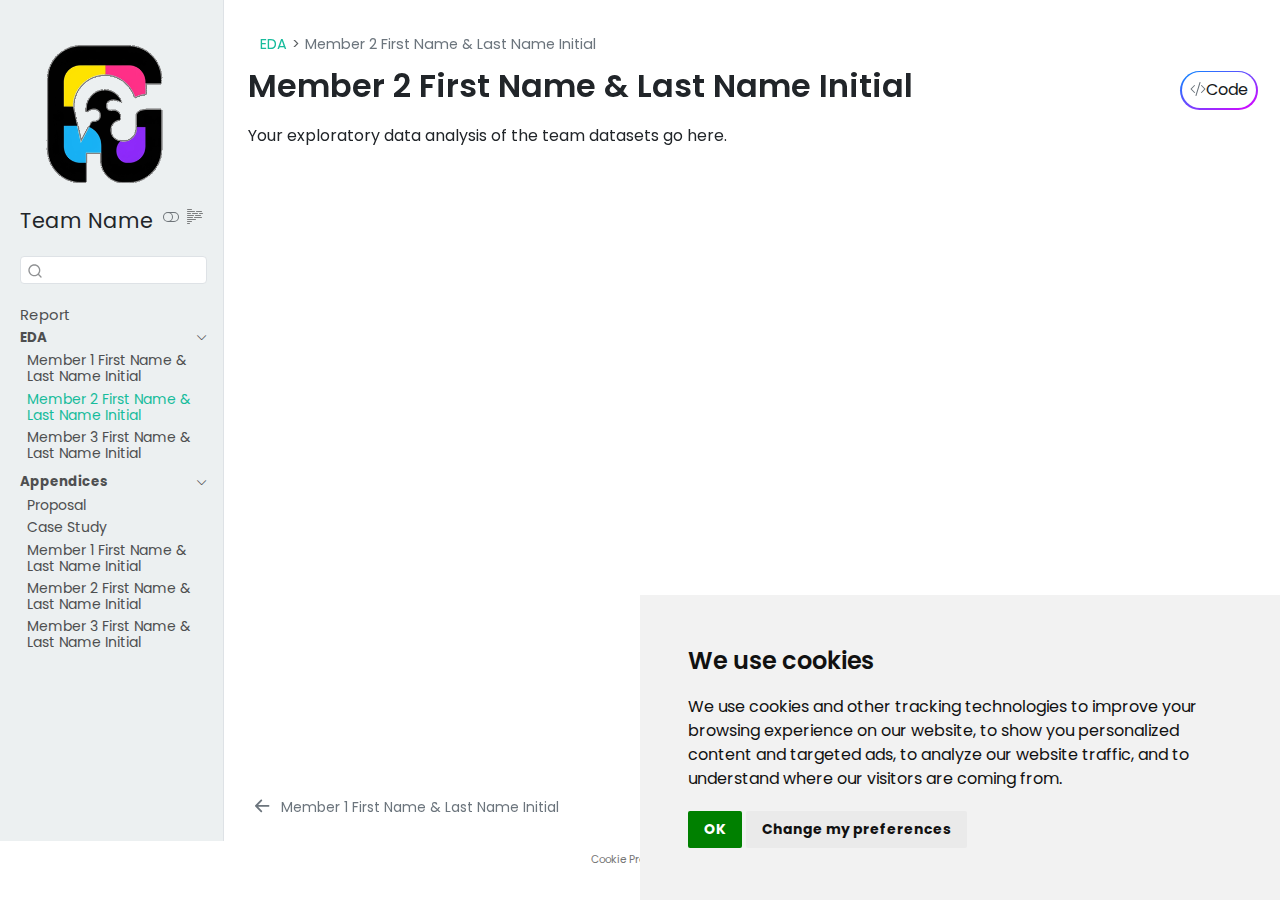
<file: eda/eda-member2.html>
<!DOCTYPE html>
<html xmlns="http://www.w3.org/1999/xhtml" lang="en" xml:lang="en"><head>

<meta charset="utf-8">
<meta name="generator" content="quarto-1.8.27">

<meta name="viewport" content="width=device-width, initial-scale=1.0, user-scalable=yes">


<title>Member 2 First Name &amp; Last Name Initial – Project Title</title>
<style>
code{white-space: pre-wrap;}
span.smallcaps{font-variant: small-caps;}
div.columns{display: flex; gap: min(4vw, 1.5em);}
div.column{flex: auto; overflow-x: auto;}
div.hanging-indent{margin-left: 1.5em; text-indent: -1.5em;}
ul.task-list{list-style: none;}
ul.task-list li input[type="checkbox"] {
  width: 0.8em;
  margin: 0 0.8em 0.2em -1em; /* quarto-specific, see https://github.com/quarto-dev/quarto-cli/issues/4556 */ 
  vertical-align: middle;
}
/* CSS for syntax highlighting */
html { -webkit-text-size-adjust: 100%; }
pre > code.sourceCode { white-space: pre; position: relative; }
pre > code.sourceCode > span { display: inline-block; line-height: 1.25; }
pre > code.sourceCode > span:empty { height: 1.2em; }
.sourceCode { overflow: visible; }
code.sourceCode > span { color: inherit; text-decoration: inherit; }
div.sourceCode { margin: 1em 0; }
pre.sourceCode { margin: 0; }
@media screen {
div.sourceCode { overflow: auto; }
}
@media print {
pre > code.sourceCode { white-space: pre-wrap; }
pre > code.sourceCode > span { text-indent: -5em; padding-left: 5em; }
}
pre.numberSource code
  { counter-reset: source-line 0; }
pre.numberSource code > span
  { position: relative; left: -4em; counter-increment: source-line; }
pre.numberSource code > span > a:first-child::before
  { content: counter(source-line);
    position: relative; left: -1em; text-align: right; vertical-align: baseline;
    border: none; display: inline-block;
    -webkit-touch-callout: none; -webkit-user-select: none;
    -khtml-user-select: none; -moz-user-select: none;
    -ms-user-select: none; user-select: none;
    padding: 0 4px; width: 4em;
  }
pre.numberSource { margin-left: 3em;  padding-left: 4px; }
div.sourceCode
  {   }
@media screen {
pre > code.sourceCode > span > a:first-child::before { text-decoration: underline; }
}
</style>


<script src="../site_libs/quarto-nav/quarto-nav.js"></script>
<script src="../site_libs/clipboard/clipboard.min.js"></script>
<script src="../site_libs/quarto-search/autocomplete.umd.js"></script>
<script src="../site_libs/quarto-search/fuse.min.js"></script>
<script src="../site_libs/quarto-search/quarto-search.js"></script>
<meta name="quarto:offset" content="../">
<link href="../eda/eda-member3.html" rel="next">
<link href="../eda/eda-member1.html" rel="prev">
<script src="../site_libs/cookie-consent/cookie-consent.js"></script>
<link href="../site_libs/cookie-consent/cookie-consent.css" rel="stylesheet">
<script src="../site_libs/quarto-html/quarto.js" type="module"></script>
<script src="../site_libs/quarto-html/tabsets/tabsets.js" type="module"></script>
<script src="../site_libs/quarto-html/axe/axe-check.js" type="module"></script>
<script src="../site_libs/quarto-html/popper.min.js"></script>
<script src="../site_libs/quarto-html/tippy.umd.min.js"></script>
<script src="../site_libs/quarto-html/anchor.min.js"></script>
<link href="../site_libs/quarto-html/tippy.css" rel="stylesheet">
<link href="../site_libs/quarto-html/quarto-syntax-highlighting-ed96de9b727972fe78a7b5d16c58bf87.css" rel="stylesheet" class="quarto-color-scheme" id="quarto-text-highlighting-styles">
<link href="../site_libs/quarto-html/quarto-syntax-highlighting-dark-4d9afe2b8d18ee9fa5d0d57b5ed4214d.css" rel="stylesheet" class="quarto-color-scheme quarto-color-alternate" id="quarto-text-highlighting-styles">
<link href="../site_libs/quarto-html/quarto-syntax-highlighting-ed96de9b727972fe78a7b5d16c58bf87.css" rel="stylesheet" class="quarto-color-scheme-extra" id="quarto-text-highlighting-styles">
<script src="../site_libs/bootstrap/bootstrap.min.js"></script>
<link href="../site_libs/bootstrap/bootstrap-icons.css" rel="stylesheet">
<link href="../site_libs/bootstrap/bootstrap-6c274554829fc08bb50b297df4621c59.min.css" rel="stylesheet" append-hash="true" class="quarto-color-scheme" id="quarto-bootstrap" data-mode="light">
<link href="../site_libs/bootstrap/bootstrap-dark-ee6ea4a482cd712473cd05c283bf4656.min.css" rel="stylesheet" append-hash="true" class="quarto-color-scheme quarto-color-alternate" id="quarto-bootstrap" data-mode="dark">
<link href="../site_libs/bootstrap/bootstrap-6c274554829fc08bb50b297df4621c59.min.css" rel="stylesheet" append-hash="true" class="quarto-color-scheme-extra" id="quarto-bootstrap" data-mode="light">
<script id="quarto-search-options" type="application/json">{
  "location": "sidebar",
  "copy-button": false,
  "collapse-after": 3,
  "panel-placement": "start",
  "type": "textbox",
  "limit": 50,
  "keyboard-shortcut": [
    "f",
    "/",
    "s"
  ],
  "show-item-context": false,
  "language": {
    "search-no-results-text": "No results",
    "search-matching-documents-text": "matching documents",
    "search-copy-link-title": "Copy link to search",
    "search-hide-matches-text": "Hide additional matches",
    "search-more-match-text": "more match in this document",
    "search-more-matches-text": "more matches in this document",
    "search-clear-button-title": "Clear",
    "search-text-placeholder": "",
    "search-detached-cancel-button-title": "Cancel",
    "search-submit-button-title": "Submit",
    "search-label": "Search"
  }
}</script>

<script type="text/javascript" charset="UTF-8">
document.addEventListener('DOMContentLoaded', function () {
cookieconsent.run({
  "notice_banner_type":"simple",
  "consent_type":"implied",
  "palette":"light",
  "language":"en",
  "page_load_consent_levels":["strictly-necessary","functionality","tracking","targeting"],
  "notice_banner_reject_button_hide":false,
  "preferences_center_close_button_hide":false,
  "website_name":""
  ,
"language":"en"
  });
});
</script> 
  
<style>html{ scroll-behavior: smooth; }</style>


<link rel="stylesheet" href="../style/custom.css">
</head>

<body class="nav-sidebar docked quarto-light"><script id="quarto-html-before-body" type="application/javascript">
    const toggleBodyColorMode = (bsSheetEl) => {
      const mode = bsSheetEl.getAttribute("data-mode");
      const bodyEl = window.document.querySelector("body");
      if (mode === "dark") {
        bodyEl.classList.add("quarto-dark");
        bodyEl.classList.remove("quarto-light");
      } else {
        bodyEl.classList.add("quarto-light");
        bodyEl.classList.remove("quarto-dark");
      }
    }
    const toggleBodyColorPrimary = () => {
      const bsSheetEl = window.document.querySelector("link#quarto-bootstrap:not([rel=disabled-stylesheet])");
      if (bsSheetEl) {
        toggleBodyColorMode(bsSheetEl);
      }
    }
    const setColorSchemeToggle = (alternate) => {
      const toggles = window.document.querySelectorAll('.quarto-color-scheme-toggle');
      for (let i=0; i < toggles.length; i++) {
        const toggle = toggles[i];
        if (toggle) {
          if (alternate) {
            toggle.classList.add("alternate");
          } else {
            toggle.classList.remove("alternate");
          }
        }
      }
    };
    const toggleColorMode = (alternate) => {
      // Switch the stylesheets
      const primaryStylesheets = window.document.querySelectorAll('link.quarto-color-scheme:not(.quarto-color-alternate)');
      const alternateStylesheets = window.document.querySelectorAll('link.quarto-color-scheme.quarto-color-alternate');
      manageTransitions('#quarto-margin-sidebar .nav-link', false);
      if (alternate) {
        // note: dark is layered on light, we don't disable primary!
        enableStylesheet(alternateStylesheets);
        for (const sheetNode of alternateStylesheets) {
          if (sheetNode.id === "quarto-bootstrap") {
            toggleBodyColorMode(sheetNode);
          }
        }
      } else {
        disableStylesheet(alternateStylesheets);
        enableStylesheet(primaryStylesheets)
        toggleBodyColorPrimary();
      }
      manageTransitions('#quarto-margin-sidebar .nav-link', true);
      // Switch the toggles
      setColorSchemeToggle(alternate)
      // Hack to workaround the fact that safari doesn't
      // properly recolor the scrollbar when toggling (#1455)
      if (navigator.userAgent.indexOf('Safari') > 0 && navigator.userAgent.indexOf('Chrome') == -1) {
        manageTransitions("body", false);
        window.scrollTo(0, 1);
        setTimeout(() => {
          window.scrollTo(0, 0);
          manageTransitions("body", true);
        }, 40);
      }
    }
    const disableStylesheet = (stylesheets) => {
      for (let i=0; i < stylesheets.length; i++) {
        const stylesheet = stylesheets[i];
        stylesheet.rel = 'disabled-stylesheet';
      }
    }
    const enableStylesheet = (stylesheets) => {
      for (let i=0; i < stylesheets.length; i++) {
        const stylesheet = stylesheets[i];
        if(stylesheet.rel !== 'stylesheet') { // for Chrome, which will still FOUC without this check
          stylesheet.rel = 'stylesheet';
        }
      }
    }
    const manageTransitions = (selector, allowTransitions) => {
      const els = window.document.querySelectorAll(selector);
      for (let i=0; i < els.length; i++) {
        const el = els[i];
        if (allowTransitions) {
          el.classList.remove('notransition');
        } else {
          el.classList.add('notransition');
        }
      }
    }
    const isFileUrl = () => {
      return window.location.protocol === 'file:';
    }
    const hasAlternateSentinel = () => {
      let styleSentinel = getColorSchemeSentinel();
      if (styleSentinel !== null) {
        return styleSentinel === "alternate";
      } else {
        return false;
      }
    }
    const setStyleSentinel = (alternate) => {
      const value = alternate ? "alternate" : "default";
      if (!isFileUrl()) {
        window.localStorage.setItem("quarto-color-scheme", value);
      } else {
        localAlternateSentinel = value;
      }
    }
    const getColorSchemeSentinel = () => {
      if (!isFileUrl()) {
        const storageValue = window.localStorage.getItem("quarto-color-scheme");
        return storageValue != null ? storageValue : localAlternateSentinel;
      } else {
        return localAlternateSentinel;
      }
    }
    const toggleGiscusIfUsed = (isAlternate, darkModeDefault) => {
      const baseTheme = document.querySelector('#giscus-base-theme')?.value ?? 'light';
      const alternateTheme = document.querySelector('#giscus-alt-theme')?.value ?? 'dark';
      let newTheme = '';
      if(authorPrefersDark) {
        newTheme = isAlternate ? baseTheme : alternateTheme;
      } else {
        newTheme = isAlternate ? alternateTheme : baseTheme;
      }
      const changeGiscusTheme = () => {
        // From: https://github.com/giscus/giscus/issues/336
        const sendMessage = (message) => {
          const iframe = document.querySelector('iframe.giscus-frame');
          if (!iframe) return;
          iframe.contentWindow.postMessage({ giscus: message }, 'https://giscus.app');
        }
        sendMessage({
          setConfig: {
            theme: newTheme
          }
        });
      }
      const isGiscussLoaded = window.document.querySelector('iframe.giscus-frame') !== null;
      if (isGiscussLoaded) {
        changeGiscusTheme();
      }
    };
    const authorPrefersDark = false;
    const darkModeDefault = authorPrefersDark;
      document.querySelector('link#quarto-text-highlighting-styles.quarto-color-scheme-extra').rel = 'disabled-stylesheet';
      document.querySelector('link#quarto-bootstrap.quarto-color-scheme-extra').rel = 'disabled-stylesheet';
    let localAlternateSentinel = darkModeDefault ? 'alternate' : 'default';
    // Dark / light mode switch
    window.quartoToggleColorScheme = () => {
      // Read the current dark / light value
      let toAlternate = !hasAlternateSentinel();
      toggleColorMode(toAlternate);
      setStyleSentinel(toAlternate);
      toggleGiscusIfUsed(toAlternate, darkModeDefault);
      window.dispatchEvent(new Event('resize'));
    };
    // Switch to dark mode if need be
    if (hasAlternateSentinel()) {
      toggleColorMode(true);
    } else {
      toggleColorMode(false);
    }
  </script>

<div id="quarto-search-results"></div>
  <header id="quarto-header" class="headroom fixed-top">
  <nav class="quarto-secondary-nav">
    <div class="container-fluid d-flex">
      <button type="button" class="quarto-btn-toggle btn" data-bs-toggle="collapse" role="button" data-bs-target=".quarto-sidebar-collapse-item" aria-controls="quarto-sidebar" aria-expanded="false" aria-label="Toggle sidebar navigation" onclick="if (window.quartoToggleHeadroom) { window.quartoToggleHeadroom(); }">
        <i class="bi bi-layout-text-sidebar-reverse"></i>
      </button>
        <nav class="quarto-page-breadcrumbs" aria-label="breadcrumb"><ol class="breadcrumb"><li class="breadcrumb-item"><a href="../eda/eda-member1.html">EDA</a></li><li class="breadcrumb-item"><a href="../eda/eda-member2.html"><span class="chapter-title">Member 2 First Name &amp; Last Name Initial</span></a></li></ol></nav>
        <a class="flex-grow-1" role="navigation" data-bs-toggle="collapse" data-bs-target=".quarto-sidebar-collapse-item" aria-controls="quarto-sidebar" aria-expanded="false" aria-label="Toggle sidebar navigation" onclick="if (window.quartoToggleHeadroom) { window.quartoToggleHeadroom(); }">      
        </a>
      <button type="button" class="btn quarto-search-button" aria-label="Search" onclick="window.quartoOpenSearch();">
        <i class="bi bi-search"></i>
      </button>
    </div>
  </nav>
</header>
<!-- content -->
<div id="quarto-content" class="quarto-container page-columns page-rows-contents page-layout-full">
<!-- sidebar -->
  <nav id="quarto-sidebar" class="sidebar collapse collapse-horizontal quarto-sidebar-collapse-item sidebar-navigation docked overflow-auto">
    <div class="pt-lg-2 mt-2 text-left sidebar-header sidebar-header-stacked">
      <a href="../index.html" class="sidebar-logo-link">
      <img src="../assets/sidebar-logo.png" alt="Random negative space illustration" class="sidebar-logo light-content py-0 d-lg-inline d-none">
      <img src="../assets/sidebar-logo.png" alt="Random negative space illustration" class="sidebar-logo dark-content py-0 d-lg-inline d-none">
      </a>
    <div class="sidebar-title mb-0 py-0">
      <a href="../">Team Name</a> 
        <div class="sidebar-tools-main">
  <a href="" class="quarto-color-scheme-toggle quarto-navigation-tool  px-1" onclick="window.quartoToggleColorScheme(); return false;" title="Toggle dark mode"><i class="bi"></i></a>
  <a href="" class="quarto-reader-toggle quarto-navigation-tool px-1" onclick="window.quartoToggleReader(); return false;" title="Toggle reader mode">
  <div class="quarto-reader-toggle-btn">
  <i class="bi"></i>
  </div>
</a>
</div>
    </div>
      </div>
        <div class="mt-2 flex-shrink-0 align-items-center">
        <div class="sidebar-search">
        <div id="quarto-search" class="" title="Search"></div>
        </div>
        </div>
    <div class="sidebar-menu-container"> 
    <ul class="list-unstyled mt-1">
        <li class="sidebar-item">
  <div class="sidebar-item-container"> 
  <a href="../index.html" class="sidebar-item-text sidebar-link"><span class="chapter-title">Report</span></a>
  </div>
</li>
        <li class="sidebar-item sidebar-item-section">
      <div class="sidebar-item-container"> 
            <a class="sidebar-item-text sidebar-link text-start" data-bs-toggle="collapse" data-bs-target="#quarto-sidebar-section-1" role="navigation" aria-expanded="true">
 <span class="menu-text">EDA</span></a>
          <a class="sidebar-item-toggle text-start" data-bs-toggle="collapse" data-bs-target="#quarto-sidebar-section-1" role="navigation" aria-expanded="true" aria-label="Toggle section">
            <i class="bi bi-chevron-right ms-2"></i>
          </a> 
      </div>
      <ul id="quarto-sidebar-section-1" class="collapse list-unstyled sidebar-section depth1 show">  
          <li class="sidebar-item">
  <div class="sidebar-item-container"> 
  <a href="../eda/eda-member1.html" class="sidebar-item-text sidebar-link"><span class="chapter-title">Member 1 First Name &amp; Last Name Initial</span></a>
  </div>
</li>
          <li class="sidebar-item">
  <div class="sidebar-item-container"> 
  <a href="../eda/eda-member2.html" class="sidebar-item-text sidebar-link active"><span class="chapter-title">Member 2 First Name &amp; Last Name Initial</span></a>
  </div>
</li>
          <li class="sidebar-item">
  <div class="sidebar-item-container"> 
  <a href="../eda/eda-member3.html" class="sidebar-item-text sidebar-link"><span class="chapter-title">Member 3 First Name &amp; Last Name Initial</span></a>
  </div>
</li>
      </ul>
  </li>
        <li class="sidebar-item sidebar-item-section">
      <div class="sidebar-item-container"> 
            <a class="sidebar-item-text sidebar-link text-start" data-bs-toggle="collapse" data-bs-target="#quarto-sidebar-section-2" role="navigation" aria-expanded="true">
 <span class="menu-text">Appendices</span></a>
          <a class="sidebar-item-toggle text-start" data-bs-toggle="collapse" data-bs-target="#quarto-sidebar-section-2" role="navigation" aria-expanded="true" aria-label="Toggle section">
            <i class="bi bi-chevron-right ms-2"></i>
          </a> 
      </div>
      <ul id="quarto-sidebar-section-2" class="collapse list-unstyled sidebar-section depth1 show">  
          <li class="sidebar-item">
  <div class="sidebar-item-container"> 
  <a href="../appx/proposal.html" class="sidebar-item-text sidebar-link"><span class="chapter-title">Proposal</span></a>
  </div>
</li>
          <li class="sidebar-item">
  <div class="sidebar-item-container"> 
  <a href="../appx/case-study.html" class="sidebar-item-text sidebar-link"><span class="chapter-title">Case Study</span></a>
  </div>
</li>
          <li class="sidebar-item">
  <div class="sidebar-item-container"> 
  <a href="../wa/wa-member1.html" class="sidebar-item-text sidebar-link"><span class="chapter-title">Member 1 First Name &amp; Last Name Initial</span></a>
  </div>
</li>
          <li class="sidebar-item">
  <div class="sidebar-item-container"> 
  <a href="../wa/wa-member2.html" class="sidebar-item-text sidebar-link"><span class="chapter-title">Member 2 First Name &amp; Last Name Initial</span></a>
  </div>
</li>
          <li class="sidebar-item">
  <div class="sidebar-item-container"> 
  <a href="../wa/wa-member3.html" class="sidebar-item-text sidebar-link"><span class="chapter-title">Member 3 First Name &amp; Last Name Initial</span></a>
  </div>
</li>
      </ul>
  </li>
    </ul>
    </div>
</nav>
<div id="quarto-sidebar-glass" class="quarto-sidebar-collapse-item" data-bs-toggle="collapse" data-bs-target=".quarto-sidebar-collapse-item"></div>
<!-- margin-sidebar -->
    <div id="quarto-margin-sidebar" class="sidebar margin-sidebar zindex-bottom">
        
    </div>
<!-- main -->
<main class="content column-page-right" id="quarto-document-content">


<header id="title-block-header" class="quarto-title-block default"><nav class="quarto-page-breadcrumbs quarto-title-breadcrumbs d-none d-lg-block" aria-label="breadcrumb"><ol class="breadcrumb"><li class="breadcrumb-item"><a href="../eda/eda-member1.html">EDA</a></li><li class="breadcrumb-item"><a href="../eda/eda-member2.html"><span class="chapter-title">Member 2 First Name &amp; Last Name Initial</span></a></li></ol></nav>
<div class="quarto-title">
<div class="quarto-title-block"><div><h1 class="title"><span class="chapter-title">Member 2 First Name &amp; Last Name Initial</span></h1><button type="button" class="btn code-tools-button" id="quarto-code-tools-source"><i class="bi"></i> Code</button></div></div>
</div>



<div class="quarto-title-meta column-page-right">

    
  
    
  </div>
  


</header>


<p>Your exploratory data analysis of the team datasets go here.</p>


<!-- -->


</main> <!-- /main -->
<script id="quarto-html-after-body" type="application/javascript">
  window.document.addEventListener("DOMContentLoaded", function (event) {
    // Ensure there is a toggle, if there isn't float one in the top right
    if (window.document.querySelector('.quarto-color-scheme-toggle') === null) {
      const a = window.document.createElement('a');
      a.classList.add('top-right');
      a.classList.add('quarto-color-scheme-toggle');
      a.href = "";
      a.onclick = function() { try { window.quartoToggleColorScheme(); } catch {} return false; };
      const i = window.document.createElement("i");
      i.classList.add('bi');
      a.appendChild(i);
      window.document.body.appendChild(a);
    }
    setColorSchemeToggle(hasAlternateSentinel())
    const icon = "";
    const anchorJS = new window.AnchorJS();
    anchorJS.options = {
      placement: 'right',
      icon: icon
    };
    anchorJS.add('.anchored');
    const isCodeAnnotation = (el) => {
      for (const clz of el.classList) {
        if (clz.startsWith('code-annotation-')) {                     
          return true;
        }
      }
      return false;
    }
    const onCopySuccess = function(e) {
      // button target
      const button = e.trigger;
      // don't keep focus
      button.blur();
      // flash "checked"
      button.classList.add('code-copy-button-checked');
      var currentTitle = button.getAttribute("title");
      button.setAttribute("title", "Copied!");
      let tooltip;
      if (window.bootstrap) {
        button.setAttribute("data-bs-toggle", "tooltip");
        button.setAttribute("data-bs-placement", "left");
        button.setAttribute("data-bs-title", "Copied!");
        tooltip = new bootstrap.Tooltip(button, 
          { trigger: "manual", 
            customClass: "code-copy-button-tooltip",
            offset: [0, -8]});
        tooltip.show();    
      }
      setTimeout(function() {
        if (tooltip) {
          tooltip.hide();
          button.removeAttribute("data-bs-title");
          button.removeAttribute("data-bs-toggle");
          button.removeAttribute("data-bs-placement");
        }
        button.setAttribute("title", currentTitle);
        button.classList.remove('code-copy-button-checked');
      }, 1000);
      // clear code selection
      e.clearSelection();
    }
    const getTextToCopy = function(trigger) {
      const outerScaffold = trigger.parentElement.cloneNode(true);
      const codeEl = outerScaffold.querySelector('code');
      for (const childEl of codeEl.children) {
        if (isCodeAnnotation(childEl)) {
          childEl.remove();
        }
      }
      return codeEl.innerText;
    }
    const clipboard = new window.ClipboardJS('.code-copy-button:not([data-in-quarto-modal])', {
      text: getTextToCopy
    });
    clipboard.on('success', onCopySuccess);
    if (window.document.getElementById('quarto-embedded-source-code-modal')) {
      const clipboardModal = new window.ClipboardJS('.code-copy-button[data-in-quarto-modal]', {
        text: getTextToCopy,
        container: window.document.getElementById('quarto-embedded-source-code-modal')
      });
      clipboardModal.on('success', onCopySuccess);
    }
    const viewSource = window.document.getElementById('quarto-view-source') ||
                       window.document.getElementById('quarto-code-tools-source');
    if (viewSource) {
      const sourceUrl = viewSource.getAttribute("data-quarto-source-url");
      viewSource.addEventListener("click", function(e) {
        if (sourceUrl) {
          // rstudio viewer pane
          if (/\bcapabilities=\b/.test(window.location)) {
            window.open(sourceUrl);
          } else {
            window.location.href = sourceUrl;
          }
        } else {
          const modal = new bootstrap.Modal(document.getElementById('quarto-embedded-source-code-modal'));
          modal.show();
        }
        return false;
      });
    }
    function toggleCodeHandler(show) {
      return function(e) {
        const detailsSrc = window.document.querySelectorAll(".cell > details > .sourceCode");
        for (let i=0; i<detailsSrc.length; i++) {
          const details = detailsSrc[i].parentElement;
          if (show) {
            details.open = true;
          } else {
            details.removeAttribute("open");
          }
        }
        const cellCodeDivs = window.document.querySelectorAll(".cell > .sourceCode");
        const fromCls = show ? "hidden" : "unhidden";
        const toCls = show ? "unhidden" : "hidden";
        for (let i=0; i<cellCodeDivs.length; i++) {
          const codeDiv = cellCodeDivs[i];
          if (codeDiv.classList.contains(fromCls)) {
            codeDiv.classList.remove(fromCls);
            codeDiv.classList.add(toCls);
          } 
        }
        return false;
      }
    }
    const hideAllCode = window.document.getElementById("quarto-hide-all-code");
    if (hideAllCode) {
      hideAllCode.addEventListener("click", toggleCodeHandler(false));
    }
    const showAllCode = window.document.getElementById("quarto-show-all-code");
    if (showAllCode) {
      showAllCode.addEventListener("click", toggleCodeHandler(true));
    }
      var localhostRegex = new RegExp(/^(?:http|https):\/\/localhost\:?[0-9]*\//);
      var mailtoRegex = new RegExp(/^mailto:/);
        var filterRegex = new RegExp('/' + window.location.host + '/');
      var isInternal = (href) => {
          return filterRegex.test(href) || localhostRegex.test(href) || mailtoRegex.test(href);
      }
      // Inspect non-navigation links and adorn them if external
     var links = window.document.querySelectorAll('a[href]:not(.nav-link):not(.navbar-brand):not(.toc-action):not(.sidebar-link):not(.sidebar-item-toggle):not(.pagination-link):not(.no-external):not([aria-hidden]):not(.dropdown-item):not(.quarto-navigation-tool):not(.about-link)');
      for (var i=0; i<links.length; i++) {
        const link = links[i];
        if (!isInternal(link.href)) {
          // undo the damage that might have been done by quarto-nav.js in the case of
          // links that we want to consider external
          if (link.dataset.originalHref !== undefined) {
            link.href = link.dataset.originalHref;
          }
            // target, if specified
            link.setAttribute("target", "_blank");
            if (link.getAttribute("rel") === null) {
              link.setAttribute("rel", "noopener");
            }
        }
      }
    function tippyHover(el, contentFn, onTriggerFn, onUntriggerFn) {
      const config = {
        allowHTML: true,
        maxWidth: 500,
        delay: 100,
        arrow: false,
        appendTo: function(el) {
            return el.parentElement;
        },
        interactive: true,
        interactiveBorder: 10,
        theme: 'quarto',
        placement: 'bottom-start',
      };
      if (contentFn) {
        config.content = contentFn;
      }
      if (onTriggerFn) {
        config.onTrigger = onTriggerFn;
      }
      if (onUntriggerFn) {
        config.onUntrigger = onUntriggerFn;
      }
      window.tippy(el, config); 
    }
    const noterefs = window.document.querySelectorAll('a[role="doc-noteref"]');
    for (var i=0; i<noterefs.length; i++) {
      const ref = noterefs[i];
      tippyHover(ref, function() {
        // use id or data attribute instead here
        let href = ref.getAttribute('data-footnote-href') || ref.getAttribute('href');
        try { href = new URL(href).hash; } catch {}
        const id = href.replace(/^#\/?/, "");
        const note = window.document.getElementById(id);
        if (note) {
          return note.innerHTML;
        } else {
          return "";
        }
      });
    }
    const xrefs = window.document.querySelectorAll('a.quarto-xref');
    const processXRef = (id, note) => {
      // Strip column container classes
      const stripColumnClz = (el) => {
        el.classList.remove("page-full", "page-columns");
        if (el.children) {
          for (const child of el.children) {
            stripColumnClz(child);
          }
        }
      }
      stripColumnClz(note)
      if (id === null || id.startsWith('sec-')) {
        // Special case sections, only their first couple elements
        const container = document.createElement("div");
        if (note.children && note.children.length > 2) {
          container.appendChild(note.children[0].cloneNode(true));
          for (let i = 1; i < note.children.length; i++) {
            const child = note.children[i];
            if (child.tagName === "P" && child.innerText === "") {
              continue;
            } else {
              container.appendChild(child.cloneNode(true));
              break;
            }
          }
          if (window.Quarto?.typesetMath) {
            window.Quarto.typesetMath(container);
          }
          return container.innerHTML
        } else {
          if (window.Quarto?.typesetMath) {
            window.Quarto.typesetMath(note);
          }
          return note.innerHTML;
        }
      } else {
        // Remove any anchor links if they are present
        const anchorLink = note.querySelector('a.anchorjs-link');
        if (anchorLink) {
          anchorLink.remove();
        }
        if (window.Quarto?.typesetMath) {
          window.Quarto.typesetMath(note);
        }
        if (note.classList.contains("callout")) {
          return note.outerHTML;
        } else {
          return note.innerHTML;
        }
      }
    }
    for (var i=0; i<xrefs.length; i++) {
      const xref = xrefs[i];
      tippyHover(xref, undefined, function(instance) {
        instance.disable();
        let url = xref.getAttribute('href');
        let hash = undefined; 
        if (url.startsWith('#')) {
          hash = url;
        } else {
          try { hash = new URL(url).hash; } catch {}
        }
        if (hash) {
          const id = hash.replace(/^#\/?/, "");
          const note = window.document.getElementById(id);
          if (note !== null) {
            try {
              const html = processXRef(id, note.cloneNode(true));
              instance.setContent(html);
            } finally {
              instance.enable();
              instance.show();
            }
          } else {
            // See if we can fetch this
            fetch(url.split('#')[0])
            .then(res => res.text())
            .then(html => {
              const parser = new DOMParser();
              const htmlDoc = parser.parseFromString(html, "text/html");
              const note = htmlDoc.getElementById(id);
              if (note !== null) {
                const html = processXRef(id, note);
                instance.setContent(html);
              } 
            }).finally(() => {
              instance.enable();
              instance.show();
            });
          }
        } else {
          // See if we can fetch a full url (with no hash to target)
          // This is a special case and we should probably do some content thinning / targeting
          fetch(url)
          .then(res => res.text())
          .then(html => {
            const parser = new DOMParser();
            const htmlDoc = parser.parseFromString(html, "text/html");
            const note = htmlDoc.querySelector('main.content');
            if (note !== null) {
              // This should only happen for chapter cross references
              // (since there is no id in the URL)
              // remove the first header
              if (note.children.length > 0 && note.children[0].tagName === "HEADER") {
                note.children[0].remove();
              }
              const html = processXRef(null, note);
              instance.setContent(html);
            } 
          }).finally(() => {
            instance.enable();
            instance.show();
          });
        }
      }, function(instance) {
      });
    }
        let selectedAnnoteEl;
        const selectorForAnnotation = ( cell, annotation) => {
          let cellAttr = 'data-code-cell="' + cell + '"';
          let lineAttr = 'data-code-annotation="' +  annotation + '"';
          const selector = 'span[' + cellAttr + '][' + lineAttr + ']';
          return selector;
        }
        const selectCodeLines = (annoteEl) => {
          const doc = window.document;
          const targetCell = annoteEl.getAttribute("data-target-cell");
          const targetAnnotation = annoteEl.getAttribute("data-target-annotation");
          const annoteSpan = window.document.querySelector(selectorForAnnotation(targetCell, targetAnnotation));
          const lines = annoteSpan.getAttribute("data-code-lines").split(",");
          const lineIds = lines.map((line) => {
            return targetCell + "-" + line;
          })
          let top = null;
          let height = null;
          let parent = null;
          if (lineIds.length > 0) {
              //compute the position of the single el (top and bottom and make a div)
              const el = window.document.getElementById(lineIds[0]);
              top = el.offsetTop;
              height = el.offsetHeight;
              parent = el.parentElement.parentElement;
            if (lineIds.length > 1) {
              const lastEl = window.document.getElementById(lineIds[lineIds.length - 1]);
              const bottom = lastEl.offsetTop + lastEl.offsetHeight;
              height = bottom - top;
            }
            if (top !== null && height !== null && parent !== null) {
              // cook up a div (if necessary) and position it 
              let div = window.document.getElementById("code-annotation-line-highlight");
              if (div === null) {
                div = window.document.createElement("div");
                div.setAttribute("id", "code-annotation-line-highlight");
                div.style.position = 'absolute';
                parent.appendChild(div);
              }
              div.style.top = top - 2 + "px";
              div.style.height = height + 4 + "px";
              div.style.left = 0;
              let gutterDiv = window.document.getElementById("code-annotation-line-highlight-gutter");
              if (gutterDiv === null) {
                gutterDiv = window.document.createElement("div");
                gutterDiv.setAttribute("id", "code-annotation-line-highlight-gutter");
                gutterDiv.style.position = 'absolute';
                const codeCell = window.document.getElementById(targetCell);
                const gutter = codeCell.querySelector('.code-annotation-gutter');
                gutter.appendChild(gutterDiv);
              }
              gutterDiv.style.top = top - 2 + "px";
              gutterDiv.style.height = height + 4 + "px";
            }
            selectedAnnoteEl = annoteEl;
          }
        };
        const unselectCodeLines = () => {
          const elementsIds = ["code-annotation-line-highlight", "code-annotation-line-highlight-gutter"];
          elementsIds.forEach((elId) => {
            const div = window.document.getElementById(elId);
            if (div) {
              div.remove();
            }
          });
          selectedAnnoteEl = undefined;
        };
          // Handle positioning of the toggle
      window.addEventListener(
        "resize",
        throttle(() => {
          elRect = undefined;
          if (selectedAnnoteEl) {
            selectCodeLines(selectedAnnoteEl);
          }
        }, 10)
      );
      function throttle(fn, ms) {
      let throttle = false;
      let timer;
        return (...args) => {
          if(!throttle) { // first call gets through
              fn.apply(this, args);
              throttle = true;
          } else { // all the others get throttled
              if(timer) clearTimeout(timer); // cancel #2
              timer = setTimeout(() => {
                fn.apply(this, args);
                timer = throttle = false;
              }, ms);
          }
        };
      }
        // Attach click handler to the DT
        const annoteDls = window.document.querySelectorAll('dt[data-target-cell]');
        for (const annoteDlNode of annoteDls) {
          annoteDlNode.addEventListener('click', (event) => {
            const clickedEl = event.target;
            if (clickedEl !== selectedAnnoteEl) {
              unselectCodeLines();
              const activeEl = window.document.querySelector('dt[data-target-cell].code-annotation-active');
              if (activeEl) {
                activeEl.classList.remove('code-annotation-active');
              }
              selectCodeLines(clickedEl);
              clickedEl.classList.add('code-annotation-active');
            } else {
              // Unselect the line
              unselectCodeLines();
              clickedEl.classList.remove('code-annotation-active');
            }
          });
        }
    const findCites = (el) => {
      const parentEl = el.parentElement;
      if (parentEl) {
        const cites = parentEl.dataset.cites;
        if (cites) {
          return {
            el,
            cites: cites.split(' ')
          };
        } else {
          return findCites(el.parentElement)
        }
      } else {
        return undefined;
      }
    };
    var bibliorefs = window.document.querySelectorAll('a[role="doc-biblioref"]');
    for (var i=0; i<bibliorefs.length; i++) {
      const ref = bibliorefs[i];
      const citeInfo = findCites(ref);
      if (citeInfo) {
        tippyHover(citeInfo.el, function() {
          var popup = window.document.createElement('div');
          citeInfo.cites.forEach(function(cite) {
            var citeDiv = window.document.createElement('div');
            citeDiv.classList.add('hanging-indent');
            citeDiv.classList.add('csl-entry');
            var biblioDiv = window.document.getElementById('ref-' + cite);
            if (biblioDiv) {
              citeDiv.innerHTML = biblioDiv.innerHTML;
            }
            popup.appendChild(citeDiv);
          });
          return popup.innerHTML;
        });
      }
    }
  });
  </script>
<nav class="page-navigation column-page-right">
  <div class="nav-page nav-page-previous">
      <a href="../eda/eda-member1.html" class="pagination-link" aria-label="Member 1 First Name &amp; Last Name Initial">
        <i class="bi bi-arrow-left-short"></i> <span class="nav-page-text"><span class="chapter-title">Member 1 First Name &amp; Last Name Initial</span></span>
      </a>          
  </div>
  <div class="nav-page nav-page-next">
      <a href="../eda/eda-member3.html" class="pagination-link" aria-label="Member 3 First Name &amp; Last Name Initial">
        <span class="nav-page-text"><span class="chapter-title">Member 3 First Name &amp; Last Name Initial</span></span> <i class="bi bi-arrow-right-short"></i>
      </a>
  </div>
</nav><div class="modal fade" id="quarto-embedded-source-code-modal" tabindex="-1" aria-labelledby="quarto-embedded-source-code-modal-label" aria-hidden="true"><div class="modal-dialog modal-dialog-scrollable"><div class="modal-content"><div class="modal-header"><h5 class="modal-title" id="quarto-embedded-source-code-modal-label">Source Code</h5><button class="btn-close" data-bs-dismiss="modal"></button></div><div class="modal-body"><div class="">
<div class="code-copy-outer-scaffold"><div class="sourceCode" id="cb1" data-shortcodes="false"><pre class="sourceCode numberSource markdown number-lines code-with-copy"><code class="sourceCode markdown"><span id="cb1-1"><a href="#cb1-1"></a><span class="co">---</span></span>
<span id="cb1-2"><a href="#cb1-2"></a><span class="an">title:</span><span class="co"> "Member 2 First Name &amp; Last Name Initial"</span></span>
<span id="cb1-3"><a href="#cb1-3"></a><span class="co">---</span></span>
<span id="cb1-4"><a href="#cb1-4"></a></span>
<span id="cb1-5"><a href="#cb1-5"></a>Your exploratory data analysis of the team datasets go here.</span></code></pre></div><button title="Copy to Clipboard" class="code-copy-button" data-in-quarto-modal=""><i class="bi"></i></button></div>
</div></div></div></div></div>
</div> <!-- /content -->
<footer class="footer">
  <div class="nav-footer">
    <div class="nav-footer-left">
      &nbsp;
    </div>   
    <div class="nav-footer-center">

<div class="cookie-consent-footer"><a href="#" id="open_preferences_center">Cookie Preferences</a></div></div>
    <div class="nav-footer-right">
      &nbsp;
    </div>
  </div>
</footer>




<script src="../site_libs/quarto-html/zenscroll-min.js"></script>
</body></html>
</file>
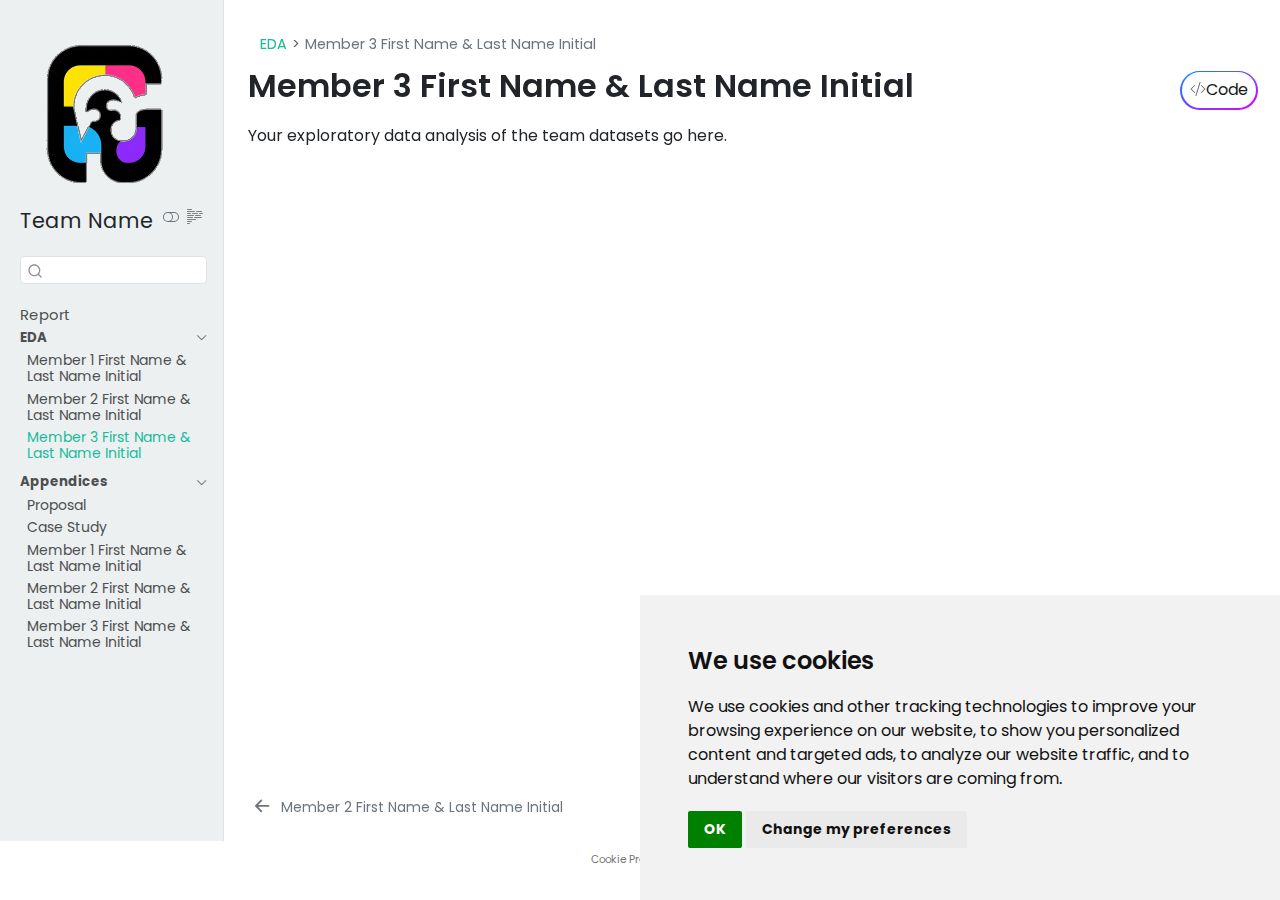
<file: eda/eda-member3.html>
<!DOCTYPE html>
<html xmlns="http://www.w3.org/1999/xhtml" lang="en" xml:lang="en"><head>

<meta charset="utf-8">
<meta name="generator" content="quarto-1.8.27">

<meta name="viewport" content="width=device-width, initial-scale=1.0, user-scalable=yes">


<title>Member 3 First Name &amp; Last Name Initial – Project Title</title>
<style>
code{white-space: pre-wrap;}
span.smallcaps{font-variant: small-caps;}
div.columns{display: flex; gap: min(4vw, 1.5em);}
div.column{flex: auto; overflow-x: auto;}
div.hanging-indent{margin-left: 1.5em; text-indent: -1.5em;}
ul.task-list{list-style: none;}
ul.task-list li input[type="checkbox"] {
  width: 0.8em;
  margin: 0 0.8em 0.2em -1em; /* quarto-specific, see https://github.com/quarto-dev/quarto-cli/issues/4556 */ 
  vertical-align: middle;
}
/* CSS for syntax highlighting */
html { -webkit-text-size-adjust: 100%; }
pre > code.sourceCode { white-space: pre; position: relative; }
pre > code.sourceCode > span { display: inline-block; line-height: 1.25; }
pre > code.sourceCode > span:empty { height: 1.2em; }
.sourceCode { overflow: visible; }
code.sourceCode > span { color: inherit; text-decoration: inherit; }
div.sourceCode { margin: 1em 0; }
pre.sourceCode { margin: 0; }
@media screen {
div.sourceCode { overflow: auto; }
}
@media print {
pre > code.sourceCode { white-space: pre-wrap; }
pre > code.sourceCode > span { text-indent: -5em; padding-left: 5em; }
}
pre.numberSource code
  { counter-reset: source-line 0; }
pre.numberSource code > span
  { position: relative; left: -4em; counter-increment: source-line; }
pre.numberSource code > span > a:first-child::before
  { content: counter(source-line);
    position: relative; left: -1em; text-align: right; vertical-align: baseline;
    border: none; display: inline-block;
    -webkit-touch-callout: none; -webkit-user-select: none;
    -khtml-user-select: none; -moz-user-select: none;
    -ms-user-select: none; user-select: none;
    padding: 0 4px; width: 4em;
  }
pre.numberSource { margin-left: 3em;  padding-left: 4px; }
div.sourceCode
  {   }
@media screen {
pre > code.sourceCode > span > a:first-child::before { text-decoration: underline; }
}
</style>


<script src="../site_libs/quarto-nav/quarto-nav.js"></script>
<script src="../site_libs/clipboard/clipboard.min.js"></script>
<script src="../site_libs/quarto-search/autocomplete.umd.js"></script>
<script src="../site_libs/quarto-search/fuse.min.js"></script>
<script src="../site_libs/quarto-search/quarto-search.js"></script>
<meta name="quarto:offset" content="../">
<link href="../appx/proposal.html" rel="next">
<link href="../eda/eda-member2.html" rel="prev">
<script src="../site_libs/cookie-consent/cookie-consent.js"></script>
<link href="../site_libs/cookie-consent/cookie-consent.css" rel="stylesheet">
<script src="../site_libs/quarto-html/quarto.js" type="module"></script>
<script src="../site_libs/quarto-html/tabsets/tabsets.js" type="module"></script>
<script src="../site_libs/quarto-html/axe/axe-check.js" type="module"></script>
<script src="../site_libs/quarto-html/popper.min.js"></script>
<script src="../site_libs/quarto-html/tippy.umd.min.js"></script>
<script src="../site_libs/quarto-html/anchor.min.js"></script>
<link href="../site_libs/quarto-html/tippy.css" rel="stylesheet">
<link href="../site_libs/quarto-html/quarto-syntax-highlighting-ed96de9b727972fe78a7b5d16c58bf87.css" rel="stylesheet" class="quarto-color-scheme" id="quarto-text-highlighting-styles">
<link href="../site_libs/quarto-html/quarto-syntax-highlighting-dark-4d9afe2b8d18ee9fa5d0d57b5ed4214d.css" rel="stylesheet" class="quarto-color-scheme quarto-color-alternate" id="quarto-text-highlighting-styles">
<link href="../site_libs/quarto-html/quarto-syntax-highlighting-ed96de9b727972fe78a7b5d16c58bf87.css" rel="stylesheet" class="quarto-color-scheme-extra" id="quarto-text-highlighting-styles">
<script src="../site_libs/bootstrap/bootstrap.min.js"></script>
<link href="../site_libs/bootstrap/bootstrap-icons.css" rel="stylesheet">
<link href="../site_libs/bootstrap/bootstrap-6c274554829fc08bb50b297df4621c59.min.css" rel="stylesheet" append-hash="true" class="quarto-color-scheme" id="quarto-bootstrap" data-mode="light">
<link href="../site_libs/bootstrap/bootstrap-dark-ee6ea4a482cd712473cd05c283bf4656.min.css" rel="stylesheet" append-hash="true" class="quarto-color-scheme quarto-color-alternate" id="quarto-bootstrap" data-mode="dark">
<link href="../site_libs/bootstrap/bootstrap-6c274554829fc08bb50b297df4621c59.min.css" rel="stylesheet" append-hash="true" class="quarto-color-scheme-extra" id="quarto-bootstrap" data-mode="light">
<script id="quarto-search-options" type="application/json">{
  "location": "sidebar",
  "copy-button": false,
  "collapse-after": 3,
  "panel-placement": "start",
  "type": "textbox",
  "limit": 50,
  "keyboard-shortcut": [
    "f",
    "/",
    "s"
  ],
  "show-item-context": false,
  "language": {
    "search-no-results-text": "No results",
    "search-matching-documents-text": "matching documents",
    "search-copy-link-title": "Copy link to search",
    "search-hide-matches-text": "Hide additional matches",
    "search-more-match-text": "more match in this document",
    "search-more-matches-text": "more matches in this document",
    "search-clear-button-title": "Clear",
    "search-text-placeholder": "",
    "search-detached-cancel-button-title": "Cancel",
    "search-submit-button-title": "Submit",
    "search-label": "Search"
  }
}</script>

<script type="text/javascript" charset="UTF-8">
document.addEventListener('DOMContentLoaded', function () {
cookieconsent.run({
  "notice_banner_type":"simple",
  "consent_type":"implied",
  "palette":"light",
  "language":"en",
  "page_load_consent_levels":["strictly-necessary","functionality","tracking","targeting"],
  "notice_banner_reject_button_hide":false,
  "preferences_center_close_button_hide":false,
  "website_name":""
  ,
"language":"en"
  });
});
</script> 
  
<style>html{ scroll-behavior: smooth; }</style>


<link rel="stylesheet" href="../style/custom.css">
</head>

<body class="nav-sidebar docked quarto-light"><script id="quarto-html-before-body" type="application/javascript">
    const toggleBodyColorMode = (bsSheetEl) => {
      const mode = bsSheetEl.getAttribute("data-mode");
      const bodyEl = window.document.querySelector("body");
      if (mode === "dark") {
        bodyEl.classList.add("quarto-dark");
        bodyEl.classList.remove("quarto-light");
      } else {
        bodyEl.classList.add("quarto-light");
        bodyEl.classList.remove("quarto-dark");
      }
    }
    const toggleBodyColorPrimary = () => {
      const bsSheetEl = window.document.querySelector("link#quarto-bootstrap:not([rel=disabled-stylesheet])");
      if (bsSheetEl) {
        toggleBodyColorMode(bsSheetEl);
      }
    }
    const setColorSchemeToggle = (alternate) => {
      const toggles = window.document.querySelectorAll('.quarto-color-scheme-toggle');
      for (let i=0; i < toggles.length; i++) {
        const toggle = toggles[i];
        if (toggle) {
          if (alternate) {
            toggle.classList.add("alternate");
          } else {
            toggle.classList.remove("alternate");
          }
        }
      }
    };
    const toggleColorMode = (alternate) => {
      // Switch the stylesheets
      const primaryStylesheets = window.document.querySelectorAll('link.quarto-color-scheme:not(.quarto-color-alternate)');
      const alternateStylesheets = window.document.querySelectorAll('link.quarto-color-scheme.quarto-color-alternate');
      manageTransitions('#quarto-margin-sidebar .nav-link', false);
      if (alternate) {
        // note: dark is layered on light, we don't disable primary!
        enableStylesheet(alternateStylesheets);
        for (const sheetNode of alternateStylesheets) {
          if (sheetNode.id === "quarto-bootstrap") {
            toggleBodyColorMode(sheetNode);
          }
        }
      } else {
        disableStylesheet(alternateStylesheets);
        enableStylesheet(primaryStylesheets)
        toggleBodyColorPrimary();
      }
      manageTransitions('#quarto-margin-sidebar .nav-link', true);
      // Switch the toggles
      setColorSchemeToggle(alternate)
      // Hack to workaround the fact that safari doesn't
      // properly recolor the scrollbar when toggling (#1455)
      if (navigator.userAgent.indexOf('Safari') > 0 && navigator.userAgent.indexOf('Chrome') == -1) {
        manageTransitions("body", false);
        window.scrollTo(0, 1);
        setTimeout(() => {
          window.scrollTo(0, 0);
          manageTransitions("body", true);
        }, 40);
      }
    }
    const disableStylesheet = (stylesheets) => {
      for (let i=0; i < stylesheets.length; i++) {
        const stylesheet = stylesheets[i];
        stylesheet.rel = 'disabled-stylesheet';
      }
    }
    const enableStylesheet = (stylesheets) => {
      for (let i=0; i < stylesheets.length; i++) {
        const stylesheet = stylesheets[i];
        if(stylesheet.rel !== 'stylesheet') { // for Chrome, which will still FOUC without this check
          stylesheet.rel = 'stylesheet';
        }
      }
    }
    const manageTransitions = (selector, allowTransitions) => {
      const els = window.document.querySelectorAll(selector);
      for (let i=0; i < els.length; i++) {
        const el = els[i];
        if (allowTransitions) {
          el.classList.remove('notransition');
        } else {
          el.classList.add('notransition');
        }
      }
    }
    const isFileUrl = () => {
      return window.location.protocol === 'file:';
    }
    const hasAlternateSentinel = () => {
      let styleSentinel = getColorSchemeSentinel();
      if (styleSentinel !== null) {
        return styleSentinel === "alternate";
      } else {
        return false;
      }
    }
    const setStyleSentinel = (alternate) => {
      const value = alternate ? "alternate" : "default";
      if (!isFileUrl()) {
        window.localStorage.setItem("quarto-color-scheme", value);
      } else {
        localAlternateSentinel = value;
      }
    }
    const getColorSchemeSentinel = () => {
      if (!isFileUrl()) {
        const storageValue = window.localStorage.getItem("quarto-color-scheme");
        return storageValue != null ? storageValue : localAlternateSentinel;
      } else {
        return localAlternateSentinel;
      }
    }
    const toggleGiscusIfUsed = (isAlternate, darkModeDefault) => {
      const baseTheme = document.querySelector('#giscus-base-theme')?.value ?? 'light';
      const alternateTheme = document.querySelector('#giscus-alt-theme')?.value ?? 'dark';
      let newTheme = '';
      if(authorPrefersDark) {
        newTheme = isAlternate ? baseTheme : alternateTheme;
      } else {
        newTheme = isAlternate ? alternateTheme : baseTheme;
      }
      const changeGiscusTheme = () => {
        // From: https://github.com/giscus/giscus/issues/336
        const sendMessage = (message) => {
          const iframe = document.querySelector('iframe.giscus-frame');
          if (!iframe) return;
          iframe.contentWindow.postMessage({ giscus: message }, 'https://giscus.app');
        }
        sendMessage({
          setConfig: {
            theme: newTheme
          }
        });
      }
      const isGiscussLoaded = window.document.querySelector('iframe.giscus-frame') !== null;
      if (isGiscussLoaded) {
        changeGiscusTheme();
      }
    };
    const authorPrefersDark = false;
    const darkModeDefault = authorPrefersDark;
      document.querySelector('link#quarto-text-highlighting-styles.quarto-color-scheme-extra').rel = 'disabled-stylesheet';
      document.querySelector('link#quarto-bootstrap.quarto-color-scheme-extra').rel = 'disabled-stylesheet';
    let localAlternateSentinel = darkModeDefault ? 'alternate' : 'default';
    // Dark / light mode switch
    window.quartoToggleColorScheme = () => {
      // Read the current dark / light value
      let toAlternate = !hasAlternateSentinel();
      toggleColorMode(toAlternate);
      setStyleSentinel(toAlternate);
      toggleGiscusIfUsed(toAlternate, darkModeDefault);
      window.dispatchEvent(new Event('resize'));
    };
    // Switch to dark mode if need be
    if (hasAlternateSentinel()) {
      toggleColorMode(true);
    } else {
      toggleColorMode(false);
    }
  </script>

<div id="quarto-search-results"></div>
  <header id="quarto-header" class="headroom fixed-top">
  <nav class="quarto-secondary-nav">
    <div class="container-fluid d-flex">
      <button type="button" class="quarto-btn-toggle btn" data-bs-toggle="collapse" role="button" data-bs-target=".quarto-sidebar-collapse-item" aria-controls="quarto-sidebar" aria-expanded="false" aria-label="Toggle sidebar navigation" onclick="if (window.quartoToggleHeadroom) { window.quartoToggleHeadroom(); }">
        <i class="bi bi-layout-text-sidebar-reverse"></i>
      </button>
        <nav class="quarto-page-breadcrumbs" aria-label="breadcrumb"><ol class="breadcrumb"><li class="breadcrumb-item"><a href="../eda/eda-member1.html">EDA</a></li><li class="breadcrumb-item"><a href="../eda/eda-member3.html"><span class="chapter-title">Member 3 First Name &amp; Last Name Initial</span></a></li></ol></nav>
        <a class="flex-grow-1" role="navigation" data-bs-toggle="collapse" data-bs-target=".quarto-sidebar-collapse-item" aria-controls="quarto-sidebar" aria-expanded="false" aria-label="Toggle sidebar navigation" onclick="if (window.quartoToggleHeadroom) { window.quartoToggleHeadroom(); }">      
        </a>
      <button type="button" class="btn quarto-search-button" aria-label="Search" onclick="window.quartoOpenSearch();">
        <i class="bi bi-search"></i>
      </button>
    </div>
  </nav>
</header>
<!-- content -->
<div id="quarto-content" class="quarto-container page-columns page-rows-contents page-layout-full">
<!-- sidebar -->
  <nav id="quarto-sidebar" class="sidebar collapse collapse-horizontal quarto-sidebar-collapse-item sidebar-navigation docked overflow-auto">
    <div class="pt-lg-2 mt-2 text-left sidebar-header sidebar-header-stacked">
      <a href="../index.html" class="sidebar-logo-link">
      <img src="../assets/sidebar-logo.png" alt="Random negative space illustration" class="sidebar-logo light-content py-0 d-lg-inline d-none">
      <img src="../assets/sidebar-logo.png" alt="Random negative space illustration" class="sidebar-logo dark-content py-0 d-lg-inline d-none">
      </a>
    <div class="sidebar-title mb-0 py-0">
      <a href="../">Team Name</a> 
        <div class="sidebar-tools-main">
  <a href="" class="quarto-color-scheme-toggle quarto-navigation-tool  px-1" onclick="window.quartoToggleColorScheme(); return false;" title="Toggle dark mode"><i class="bi"></i></a>
  <a href="" class="quarto-reader-toggle quarto-navigation-tool px-1" onclick="window.quartoToggleReader(); return false;" title="Toggle reader mode">
  <div class="quarto-reader-toggle-btn">
  <i class="bi"></i>
  </div>
</a>
</div>
    </div>
      </div>
        <div class="mt-2 flex-shrink-0 align-items-center">
        <div class="sidebar-search">
        <div id="quarto-search" class="" title="Search"></div>
        </div>
        </div>
    <div class="sidebar-menu-container"> 
    <ul class="list-unstyled mt-1">
        <li class="sidebar-item">
  <div class="sidebar-item-container"> 
  <a href="../index.html" class="sidebar-item-text sidebar-link"><span class="chapter-title">Report</span></a>
  </div>
</li>
        <li class="sidebar-item sidebar-item-section">
      <div class="sidebar-item-container"> 
            <a class="sidebar-item-text sidebar-link text-start" data-bs-toggle="collapse" data-bs-target="#quarto-sidebar-section-1" role="navigation" aria-expanded="true">
 <span class="menu-text">EDA</span></a>
          <a class="sidebar-item-toggle text-start" data-bs-toggle="collapse" data-bs-target="#quarto-sidebar-section-1" role="navigation" aria-expanded="true" aria-label="Toggle section">
            <i class="bi bi-chevron-right ms-2"></i>
          </a> 
      </div>
      <ul id="quarto-sidebar-section-1" class="collapse list-unstyled sidebar-section depth1 show">  
          <li class="sidebar-item">
  <div class="sidebar-item-container"> 
  <a href="../eda/eda-member1.html" class="sidebar-item-text sidebar-link"><span class="chapter-title">Member 1 First Name &amp; Last Name Initial</span></a>
  </div>
</li>
          <li class="sidebar-item">
  <div class="sidebar-item-container"> 
  <a href="../eda/eda-member2.html" class="sidebar-item-text sidebar-link"><span class="chapter-title">Member 2 First Name &amp; Last Name Initial</span></a>
  </div>
</li>
          <li class="sidebar-item">
  <div class="sidebar-item-container"> 
  <a href="../eda/eda-member3.html" class="sidebar-item-text sidebar-link active"><span class="chapter-title">Member 3 First Name &amp; Last Name Initial</span></a>
  </div>
</li>
      </ul>
  </li>
        <li class="sidebar-item sidebar-item-section">
      <div class="sidebar-item-container"> 
            <a class="sidebar-item-text sidebar-link text-start" data-bs-toggle="collapse" data-bs-target="#quarto-sidebar-section-2" role="navigation" aria-expanded="true">
 <span class="menu-text">Appendices</span></a>
          <a class="sidebar-item-toggle text-start" data-bs-toggle="collapse" data-bs-target="#quarto-sidebar-section-2" role="navigation" aria-expanded="true" aria-label="Toggle section">
            <i class="bi bi-chevron-right ms-2"></i>
          </a> 
      </div>
      <ul id="quarto-sidebar-section-2" class="collapse list-unstyled sidebar-section depth1 show">  
          <li class="sidebar-item">
  <div class="sidebar-item-container"> 
  <a href="../appx/proposal.html" class="sidebar-item-text sidebar-link"><span class="chapter-title">Proposal</span></a>
  </div>
</li>
          <li class="sidebar-item">
  <div class="sidebar-item-container"> 
  <a href="../appx/case-study.html" class="sidebar-item-text sidebar-link"><span class="chapter-title">Case Study</span></a>
  </div>
</li>
          <li class="sidebar-item">
  <div class="sidebar-item-container"> 
  <a href="../wa/wa-member1.html" class="sidebar-item-text sidebar-link"><span class="chapter-title">Member 1 First Name &amp; Last Name Initial</span></a>
  </div>
</li>
          <li class="sidebar-item">
  <div class="sidebar-item-container"> 
  <a href="../wa/wa-member2.html" class="sidebar-item-text sidebar-link"><span class="chapter-title">Member 2 First Name &amp; Last Name Initial</span></a>
  </div>
</li>
          <li class="sidebar-item">
  <div class="sidebar-item-container"> 
  <a href="../wa/wa-member3.html" class="sidebar-item-text sidebar-link"><span class="chapter-title">Member 3 First Name &amp; Last Name Initial</span></a>
  </div>
</li>
      </ul>
  </li>
    </ul>
    </div>
</nav>
<div id="quarto-sidebar-glass" class="quarto-sidebar-collapse-item" data-bs-toggle="collapse" data-bs-target=".quarto-sidebar-collapse-item"></div>
<!-- margin-sidebar -->
    <div id="quarto-margin-sidebar" class="sidebar margin-sidebar zindex-bottom">
        
    </div>
<!-- main -->
<main class="content column-page-right" id="quarto-document-content">


<header id="title-block-header" class="quarto-title-block default"><nav class="quarto-page-breadcrumbs quarto-title-breadcrumbs d-none d-lg-block" aria-label="breadcrumb"><ol class="breadcrumb"><li class="breadcrumb-item"><a href="../eda/eda-member1.html">EDA</a></li><li class="breadcrumb-item"><a href="../eda/eda-member3.html"><span class="chapter-title">Member 3 First Name &amp; Last Name Initial</span></a></li></ol></nav>
<div class="quarto-title">
<div class="quarto-title-block"><div><h1 class="title"><span class="chapter-title">Member 3 First Name &amp; Last Name Initial</span></h1><button type="button" class="btn code-tools-button" id="quarto-code-tools-source"><i class="bi"></i> Code</button></div></div>
</div>



<div class="quarto-title-meta column-page-right">

    
  
    
  </div>
  


</header>


<p>Your exploratory data analysis of the team datasets go here.</p>


<!-- -->


</main> <!-- /main -->
<script id="quarto-html-after-body" type="application/javascript">
  window.document.addEventListener("DOMContentLoaded", function (event) {
    // Ensure there is a toggle, if there isn't float one in the top right
    if (window.document.querySelector('.quarto-color-scheme-toggle') === null) {
      const a = window.document.createElement('a');
      a.classList.add('top-right');
      a.classList.add('quarto-color-scheme-toggle');
      a.href = "";
      a.onclick = function() { try { window.quartoToggleColorScheme(); } catch {} return false; };
      const i = window.document.createElement("i");
      i.classList.add('bi');
      a.appendChild(i);
      window.document.body.appendChild(a);
    }
    setColorSchemeToggle(hasAlternateSentinel())
    const icon = "";
    const anchorJS = new window.AnchorJS();
    anchorJS.options = {
      placement: 'right',
      icon: icon
    };
    anchorJS.add('.anchored');
    const isCodeAnnotation = (el) => {
      for (const clz of el.classList) {
        if (clz.startsWith('code-annotation-')) {                     
          return true;
        }
      }
      return false;
    }
    const onCopySuccess = function(e) {
      // button target
      const button = e.trigger;
      // don't keep focus
      button.blur();
      // flash "checked"
      button.classList.add('code-copy-button-checked');
      var currentTitle = button.getAttribute("title");
      button.setAttribute("title", "Copied!");
      let tooltip;
      if (window.bootstrap) {
        button.setAttribute("data-bs-toggle", "tooltip");
        button.setAttribute("data-bs-placement", "left");
        button.setAttribute("data-bs-title", "Copied!");
        tooltip = new bootstrap.Tooltip(button, 
          { trigger: "manual", 
            customClass: "code-copy-button-tooltip",
            offset: [0, -8]});
        tooltip.show();    
      }
      setTimeout(function() {
        if (tooltip) {
          tooltip.hide();
          button.removeAttribute("data-bs-title");
          button.removeAttribute("data-bs-toggle");
          button.removeAttribute("data-bs-placement");
        }
        button.setAttribute("title", currentTitle);
        button.classList.remove('code-copy-button-checked');
      }, 1000);
      // clear code selection
      e.clearSelection();
    }
    const getTextToCopy = function(trigger) {
      const outerScaffold = trigger.parentElement.cloneNode(true);
      const codeEl = outerScaffold.querySelector('code');
      for (const childEl of codeEl.children) {
        if (isCodeAnnotation(childEl)) {
          childEl.remove();
        }
      }
      return codeEl.innerText;
    }
    const clipboard = new window.ClipboardJS('.code-copy-button:not([data-in-quarto-modal])', {
      text: getTextToCopy
    });
    clipboard.on('success', onCopySuccess);
    if (window.document.getElementById('quarto-embedded-source-code-modal')) {
      const clipboardModal = new window.ClipboardJS('.code-copy-button[data-in-quarto-modal]', {
        text: getTextToCopy,
        container: window.document.getElementById('quarto-embedded-source-code-modal')
      });
      clipboardModal.on('success', onCopySuccess);
    }
    const viewSource = window.document.getElementById('quarto-view-source') ||
                       window.document.getElementById('quarto-code-tools-source');
    if (viewSource) {
      const sourceUrl = viewSource.getAttribute("data-quarto-source-url");
      viewSource.addEventListener("click", function(e) {
        if (sourceUrl) {
          // rstudio viewer pane
          if (/\bcapabilities=\b/.test(window.location)) {
            window.open(sourceUrl);
          } else {
            window.location.href = sourceUrl;
          }
        } else {
          const modal = new bootstrap.Modal(document.getElementById('quarto-embedded-source-code-modal'));
          modal.show();
        }
        return false;
      });
    }
    function toggleCodeHandler(show) {
      return function(e) {
        const detailsSrc = window.document.querySelectorAll(".cell > details > .sourceCode");
        for (let i=0; i<detailsSrc.length; i++) {
          const details = detailsSrc[i].parentElement;
          if (show) {
            details.open = true;
          } else {
            details.removeAttribute("open");
          }
        }
        const cellCodeDivs = window.document.querySelectorAll(".cell > .sourceCode");
        const fromCls = show ? "hidden" : "unhidden";
        const toCls = show ? "unhidden" : "hidden";
        for (let i=0; i<cellCodeDivs.length; i++) {
          const codeDiv = cellCodeDivs[i];
          if (codeDiv.classList.contains(fromCls)) {
            codeDiv.classList.remove(fromCls);
            codeDiv.classList.add(toCls);
          } 
        }
        return false;
      }
    }
    const hideAllCode = window.document.getElementById("quarto-hide-all-code");
    if (hideAllCode) {
      hideAllCode.addEventListener("click", toggleCodeHandler(false));
    }
    const showAllCode = window.document.getElementById("quarto-show-all-code");
    if (showAllCode) {
      showAllCode.addEventListener("click", toggleCodeHandler(true));
    }
      var localhostRegex = new RegExp(/^(?:http|https):\/\/localhost\:?[0-9]*\//);
      var mailtoRegex = new RegExp(/^mailto:/);
        var filterRegex = new RegExp('/' + window.location.host + '/');
      var isInternal = (href) => {
          return filterRegex.test(href) || localhostRegex.test(href) || mailtoRegex.test(href);
      }
      // Inspect non-navigation links and adorn them if external
     var links = window.document.querySelectorAll('a[href]:not(.nav-link):not(.navbar-brand):not(.toc-action):not(.sidebar-link):not(.sidebar-item-toggle):not(.pagination-link):not(.no-external):not([aria-hidden]):not(.dropdown-item):not(.quarto-navigation-tool):not(.about-link)');
      for (var i=0; i<links.length; i++) {
        const link = links[i];
        if (!isInternal(link.href)) {
          // undo the damage that might have been done by quarto-nav.js in the case of
          // links that we want to consider external
          if (link.dataset.originalHref !== undefined) {
            link.href = link.dataset.originalHref;
          }
            // target, if specified
            link.setAttribute("target", "_blank");
            if (link.getAttribute("rel") === null) {
              link.setAttribute("rel", "noopener");
            }
        }
      }
    function tippyHover(el, contentFn, onTriggerFn, onUntriggerFn) {
      const config = {
        allowHTML: true,
        maxWidth: 500,
        delay: 100,
        arrow: false,
        appendTo: function(el) {
            return el.parentElement;
        },
        interactive: true,
        interactiveBorder: 10,
        theme: 'quarto',
        placement: 'bottom-start',
      };
      if (contentFn) {
        config.content = contentFn;
      }
      if (onTriggerFn) {
        config.onTrigger = onTriggerFn;
      }
      if (onUntriggerFn) {
        config.onUntrigger = onUntriggerFn;
      }
      window.tippy(el, config); 
    }
    const noterefs = window.document.querySelectorAll('a[role="doc-noteref"]');
    for (var i=0; i<noterefs.length; i++) {
      const ref = noterefs[i];
      tippyHover(ref, function() {
        // use id or data attribute instead here
        let href = ref.getAttribute('data-footnote-href') || ref.getAttribute('href');
        try { href = new URL(href).hash; } catch {}
        const id = href.replace(/^#\/?/, "");
        const note = window.document.getElementById(id);
        if (note) {
          return note.innerHTML;
        } else {
          return "";
        }
      });
    }
    const xrefs = window.document.querySelectorAll('a.quarto-xref');
    const processXRef = (id, note) => {
      // Strip column container classes
      const stripColumnClz = (el) => {
        el.classList.remove("page-full", "page-columns");
        if (el.children) {
          for (const child of el.children) {
            stripColumnClz(child);
          }
        }
      }
      stripColumnClz(note)
      if (id === null || id.startsWith('sec-')) {
        // Special case sections, only their first couple elements
        const container = document.createElement("div");
        if (note.children && note.children.length > 2) {
          container.appendChild(note.children[0].cloneNode(true));
          for (let i = 1; i < note.children.length; i++) {
            const child = note.children[i];
            if (child.tagName === "P" && child.innerText === "") {
              continue;
            } else {
              container.appendChild(child.cloneNode(true));
              break;
            }
          }
          if (window.Quarto?.typesetMath) {
            window.Quarto.typesetMath(container);
          }
          return container.innerHTML
        } else {
          if (window.Quarto?.typesetMath) {
            window.Quarto.typesetMath(note);
          }
          return note.innerHTML;
        }
      } else {
        // Remove any anchor links if they are present
        const anchorLink = note.querySelector('a.anchorjs-link');
        if (anchorLink) {
          anchorLink.remove();
        }
        if (window.Quarto?.typesetMath) {
          window.Quarto.typesetMath(note);
        }
        if (note.classList.contains("callout")) {
          return note.outerHTML;
        } else {
          return note.innerHTML;
        }
      }
    }
    for (var i=0; i<xrefs.length; i++) {
      const xref = xrefs[i];
      tippyHover(xref, undefined, function(instance) {
        instance.disable();
        let url = xref.getAttribute('href');
        let hash = undefined; 
        if (url.startsWith('#')) {
          hash = url;
        } else {
          try { hash = new URL(url).hash; } catch {}
        }
        if (hash) {
          const id = hash.replace(/^#\/?/, "");
          const note = window.document.getElementById(id);
          if (note !== null) {
            try {
              const html = processXRef(id, note.cloneNode(true));
              instance.setContent(html);
            } finally {
              instance.enable();
              instance.show();
            }
          } else {
            // See if we can fetch this
            fetch(url.split('#')[0])
            .then(res => res.text())
            .then(html => {
              const parser = new DOMParser();
              const htmlDoc = parser.parseFromString(html, "text/html");
              const note = htmlDoc.getElementById(id);
              if (note !== null) {
                const html = processXRef(id, note);
                instance.setContent(html);
              } 
            }).finally(() => {
              instance.enable();
              instance.show();
            });
          }
        } else {
          // See if we can fetch a full url (with no hash to target)
          // This is a special case and we should probably do some content thinning / targeting
          fetch(url)
          .then(res => res.text())
          .then(html => {
            const parser = new DOMParser();
            const htmlDoc = parser.parseFromString(html, "text/html");
            const note = htmlDoc.querySelector('main.content');
            if (note !== null) {
              // This should only happen for chapter cross references
              // (since there is no id in the URL)
              // remove the first header
              if (note.children.length > 0 && note.children[0].tagName === "HEADER") {
                note.children[0].remove();
              }
              const html = processXRef(null, note);
              instance.setContent(html);
            } 
          }).finally(() => {
            instance.enable();
            instance.show();
          });
        }
      }, function(instance) {
      });
    }
        let selectedAnnoteEl;
        const selectorForAnnotation = ( cell, annotation) => {
          let cellAttr = 'data-code-cell="' + cell + '"';
          let lineAttr = 'data-code-annotation="' +  annotation + '"';
          const selector = 'span[' + cellAttr + '][' + lineAttr + ']';
          return selector;
        }
        const selectCodeLines = (annoteEl) => {
          const doc = window.document;
          const targetCell = annoteEl.getAttribute("data-target-cell");
          const targetAnnotation = annoteEl.getAttribute("data-target-annotation");
          const annoteSpan = window.document.querySelector(selectorForAnnotation(targetCell, targetAnnotation));
          const lines = annoteSpan.getAttribute("data-code-lines").split(",");
          const lineIds = lines.map((line) => {
            return targetCell + "-" + line;
          })
          let top = null;
          let height = null;
          let parent = null;
          if (lineIds.length > 0) {
              //compute the position of the single el (top and bottom and make a div)
              const el = window.document.getElementById(lineIds[0]);
              top = el.offsetTop;
              height = el.offsetHeight;
              parent = el.parentElement.parentElement;
            if (lineIds.length > 1) {
              const lastEl = window.document.getElementById(lineIds[lineIds.length - 1]);
              const bottom = lastEl.offsetTop + lastEl.offsetHeight;
              height = bottom - top;
            }
            if (top !== null && height !== null && parent !== null) {
              // cook up a div (if necessary) and position it 
              let div = window.document.getElementById("code-annotation-line-highlight");
              if (div === null) {
                div = window.document.createElement("div");
                div.setAttribute("id", "code-annotation-line-highlight");
                div.style.position = 'absolute';
                parent.appendChild(div);
              }
              div.style.top = top - 2 + "px";
              div.style.height = height + 4 + "px";
              div.style.left = 0;
              let gutterDiv = window.document.getElementById("code-annotation-line-highlight-gutter");
              if (gutterDiv === null) {
                gutterDiv = window.document.createElement("div");
                gutterDiv.setAttribute("id", "code-annotation-line-highlight-gutter");
                gutterDiv.style.position = 'absolute';
                const codeCell = window.document.getElementById(targetCell);
                const gutter = codeCell.querySelector('.code-annotation-gutter');
                gutter.appendChild(gutterDiv);
              }
              gutterDiv.style.top = top - 2 + "px";
              gutterDiv.style.height = height + 4 + "px";
            }
            selectedAnnoteEl = annoteEl;
          }
        };
        const unselectCodeLines = () => {
          const elementsIds = ["code-annotation-line-highlight", "code-annotation-line-highlight-gutter"];
          elementsIds.forEach((elId) => {
            const div = window.document.getElementById(elId);
            if (div) {
              div.remove();
            }
          });
          selectedAnnoteEl = undefined;
        };
          // Handle positioning of the toggle
      window.addEventListener(
        "resize",
        throttle(() => {
          elRect = undefined;
          if (selectedAnnoteEl) {
            selectCodeLines(selectedAnnoteEl);
          }
        }, 10)
      );
      function throttle(fn, ms) {
      let throttle = false;
      let timer;
        return (...args) => {
          if(!throttle) { // first call gets through
              fn.apply(this, args);
              throttle = true;
          } else { // all the others get throttled
              if(timer) clearTimeout(timer); // cancel #2
              timer = setTimeout(() => {
                fn.apply(this, args);
                timer = throttle = false;
              }, ms);
          }
        };
      }
        // Attach click handler to the DT
        const annoteDls = window.document.querySelectorAll('dt[data-target-cell]');
        for (const annoteDlNode of annoteDls) {
          annoteDlNode.addEventListener('click', (event) => {
            const clickedEl = event.target;
            if (clickedEl !== selectedAnnoteEl) {
              unselectCodeLines();
              const activeEl = window.document.querySelector('dt[data-target-cell].code-annotation-active');
              if (activeEl) {
                activeEl.classList.remove('code-annotation-active');
              }
              selectCodeLines(clickedEl);
              clickedEl.classList.add('code-annotation-active');
            } else {
              // Unselect the line
              unselectCodeLines();
              clickedEl.classList.remove('code-annotation-active');
            }
          });
        }
    const findCites = (el) => {
      const parentEl = el.parentElement;
      if (parentEl) {
        const cites = parentEl.dataset.cites;
        if (cites) {
          return {
            el,
            cites: cites.split(' ')
          };
        } else {
          return findCites(el.parentElement)
        }
      } else {
        return undefined;
      }
    };
    var bibliorefs = window.document.querySelectorAll('a[role="doc-biblioref"]');
    for (var i=0; i<bibliorefs.length; i++) {
      const ref = bibliorefs[i];
      const citeInfo = findCites(ref);
      if (citeInfo) {
        tippyHover(citeInfo.el, function() {
          var popup = window.document.createElement('div');
          citeInfo.cites.forEach(function(cite) {
            var citeDiv = window.document.createElement('div');
            citeDiv.classList.add('hanging-indent');
            citeDiv.classList.add('csl-entry');
            var biblioDiv = window.document.getElementById('ref-' + cite);
            if (biblioDiv) {
              citeDiv.innerHTML = biblioDiv.innerHTML;
            }
            popup.appendChild(citeDiv);
          });
          return popup.innerHTML;
        });
      }
    }
  });
  </script>
<nav class="page-navigation column-page-right">
  <div class="nav-page nav-page-previous">
      <a href="../eda/eda-member2.html" class="pagination-link" aria-label="Member 2 First Name &amp; Last Name Initial">
        <i class="bi bi-arrow-left-short"></i> <span class="nav-page-text"><span class="chapter-title">Member 2 First Name &amp; Last Name Initial</span></span>
      </a>          
  </div>
  <div class="nav-page nav-page-next">
      <a href="../appx/proposal.html" class="pagination-link" aria-label="Proposal">
        <span class="nav-page-text"><span class="chapter-title">Proposal</span></span> <i class="bi bi-arrow-right-short"></i>
      </a>
  </div>
</nav><div class="modal fade" id="quarto-embedded-source-code-modal" tabindex="-1" aria-labelledby="quarto-embedded-source-code-modal-label" aria-hidden="true"><div class="modal-dialog modal-dialog-scrollable"><div class="modal-content"><div class="modal-header"><h5 class="modal-title" id="quarto-embedded-source-code-modal-label">Source Code</h5><button class="btn-close" data-bs-dismiss="modal"></button></div><div class="modal-body"><div class="">
<div class="code-copy-outer-scaffold"><div class="sourceCode" id="cb1" data-shortcodes="false"><pre class="sourceCode numberSource markdown number-lines code-with-copy"><code class="sourceCode markdown"><span id="cb1-1"><a href="#cb1-1"></a><span class="co">---</span></span>
<span id="cb1-2"><a href="#cb1-2"></a><span class="an">title:</span><span class="co"> "Member 3 First Name &amp; Last Name Initial"</span></span>
<span id="cb1-3"><a href="#cb1-3"></a><span class="co">---</span></span>
<span id="cb1-4"><a href="#cb1-4"></a></span>
<span id="cb1-5"><a href="#cb1-5"></a>Your exploratory data analysis of the team datasets go here.</span></code></pre></div><button title="Copy to Clipboard" class="code-copy-button" data-in-quarto-modal=""><i class="bi"></i></button></div>
</div></div></div></div></div>
</div> <!-- /content -->
<footer class="footer">
  <div class="nav-footer">
    <div class="nav-footer-left">
      &nbsp;
    </div>   
    <div class="nav-footer-center">

<div class="cookie-consent-footer"><a href="#" id="open_preferences_center">Cookie Preferences</a></div></div>
    <div class="nav-footer-right">
      &nbsp;
    </div>
  </div>
</footer>




<script src="../site_libs/quarto-html/zenscroll-min.js"></script>
</body></html>
</file>
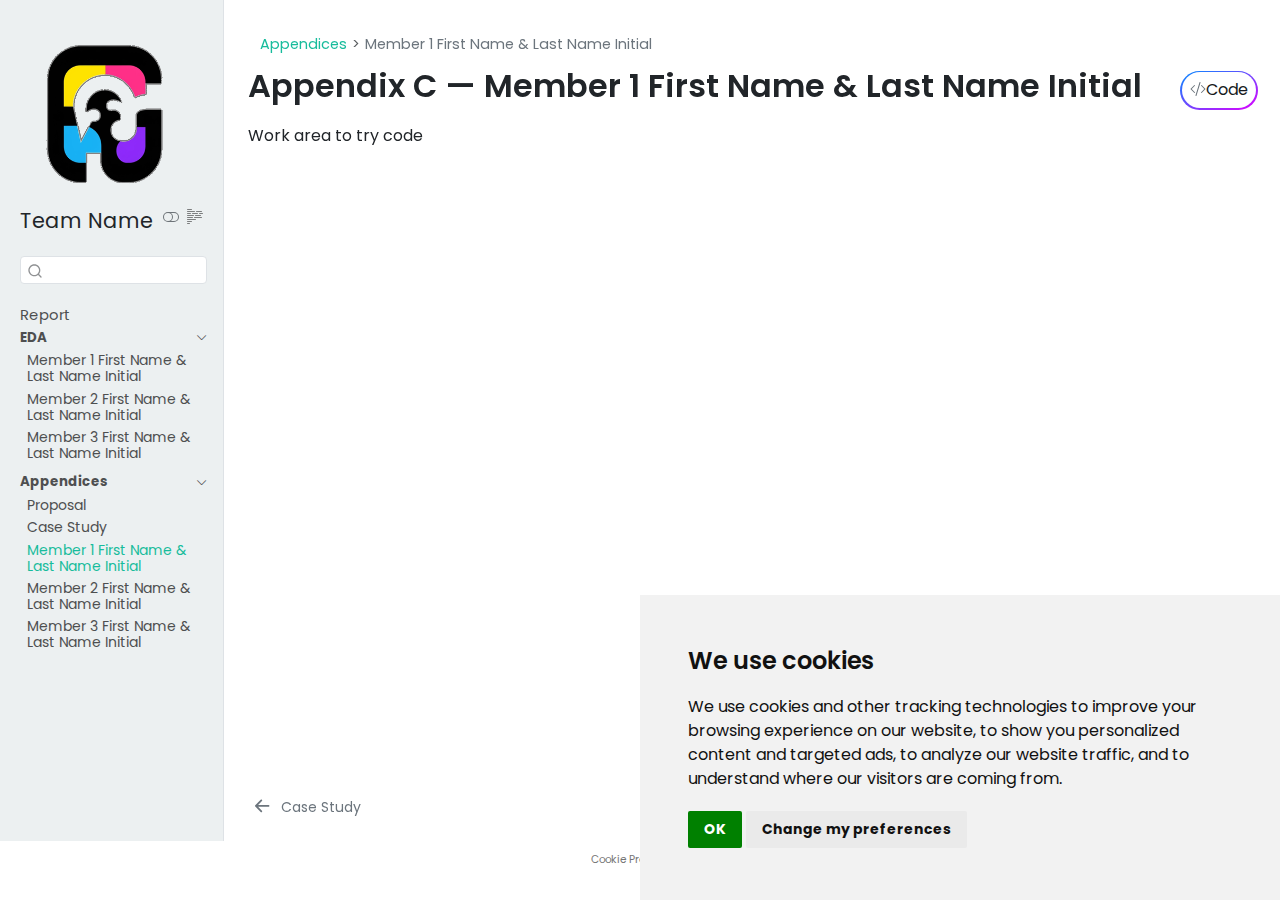
<file: wa/wa-member1.html>
<!DOCTYPE html>
<html xmlns="http://www.w3.org/1999/xhtml" lang="en" xml:lang="en"><head>

<meta charset="utf-8">
<meta name="generator" content="quarto-1.8.27">

<meta name="viewport" content="width=device-width, initial-scale=1.0, user-scalable=yes">


<title>Appendix C — Member 1 First Name &amp; Last Name Initial – Project Title</title>
<style>
code{white-space: pre-wrap;}
span.smallcaps{font-variant: small-caps;}
div.columns{display: flex; gap: min(4vw, 1.5em);}
div.column{flex: auto; overflow-x: auto;}
div.hanging-indent{margin-left: 1.5em; text-indent: -1.5em;}
ul.task-list{list-style: none;}
ul.task-list li input[type="checkbox"] {
  width: 0.8em;
  margin: 0 0.8em 0.2em -1em; /* quarto-specific, see https://github.com/quarto-dev/quarto-cli/issues/4556 */ 
  vertical-align: middle;
}
/* CSS for syntax highlighting */
html { -webkit-text-size-adjust: 100%; }
pre > code.sourceCode { white-space: pre; position: relative; }
pre > code.sourceCode > span { display: inline-block; line-height: 1.25; }
pre > code.sourceCode > span:empty { height: 1.2em; }
.sourceCode { overflow: visible; }
code.sourceCode > span { color: inherit; text-decoration: inherit; }
div.sourceCode { margin: 1em 0; }
pre.sourceCode { margin: 0; }
@media screen {
div.sourceCode { overflow: auto; }
}
@media print {
pre > code.sourceCode { white-space: pre-wrap; }
pre > code.sourceCode > span { text-indent: -5em; padding-left: 5em; }
}
pre.numberSource code
  { counter-reset: source-line 0; }
pre.numberSource code > span
  { position: relative; left: -4em; counter-increment: source-line; }
pre.numberSource code > span > a:first-child::before
  { content: counter(source-line);
    position: relative; left: -1em; text-align: right; vertical-align: baseline;
    border: none; display: inline-block;
    -webkit-touch-callout: none; -webkit-user-select: none;
    -khtml-user-select: none; -moz-user-select: none;
    -ms-user-select: none; user-select: none;
    padding: 0 4px; width: 4em;
  }
pre.numberSource { margin-left: 3em;  padding-left: 4px; }
div.sourceCode
  {   }
@media screen {
pre > code.sourceCode > span > a:first-child::before { text-decoration: underline; }
}
</style>


<script src="../site_libs/quarto-nav/quarto-nav.js"></script>
<script src="../site_libs/clipboard/clipboard.min.js"></script>
<script src="../site_libs/quarto-search/autocomplete.umd.js"></script>
<script src="../site_libs/quarto-search/fuse.min.js"></script>
<script src="../site_libs/quarto-search/quarto-search.js"></script>
<meta name="quarto:offset" content="../">
<link href="../wa/wa-member2.html" rel="next">
<link href="../appx/case-study.html" rel="prev">
<script src="../site_libs/cookie-consent/cookie-consent.js"></script>
<link href="../site_libs/cookie-consent/cookie-consent.css" rel="stylesheet">
<script src="../site_libs/quarto-html/quarto.js" type="module"></script>
<script src="../site_libs/quarto-html/tabsets/tabsets.js" type="module"></script>
<script src="../site_libs/quarto-html/axe/axe-check.js" type="module"></script>
<script src="../site_libs/quarto-html/popper.min.js"></script>
<script src="../site_libs/quarto-html/tippy.umd.min.js"></script>
<script src="../site_libs/quarto-html/anchor.min.js"></script>
<link href="../site_libs/quarto-html/tippy.css" rel="stylesheet">
<link href="../site_libs/quarto-html/quarto-syntax-highlighting-ed96de9b727972fe78a7b5d16c58bf87.css" rel="stylesheet" class="quarto-color-scheme" id="quarto-text-highlighting-styles">
<link href="../site_libs/quarto-html/quarto-syntax-highlighting-dark-4d9afe2b8d18ee9fa5d0d57b5ed4214d.css" rel="stylesheet" class="quarto-color-scheme quarto-color-alternate" id="quarto-text-highlighting-styles">
<link href="../site_libs/quarto-html/quarto-syntax-highlighting-ed96de9b727972fe78a7b5d16c58bf87.css" rel="stylesheet" class="quarto-color-scheme-extra" id="quarto-text-highlighting-styles">
<script src="../site_libs/bootstrap/bootstrap.min.js"></script>
<link href="../site_libs/bootstrap/bootstrap-icons.css" rel="stylesheet">
<link href="../site_libs/bootstrap/bootstrap-6c274554829fc08bb50b297df4621c59.min.css" rel="stylesheet" append-hash="true" class="quarto-color-scheme" id="quarto-bootstrap" data-mode="light">
<link href="../site_libs/bootstrap/bootstrap-dark-ee6ea4a482cd712473cd05c283bf4656.min.css" rel="stylesheet" append-hash="true" class="quarto-color-scheme quarto-color-alternate" id="quarto-bootstrap" data-mode="dark">
<link href="../site_libs/bootstrap/bootstrap-6c274554829fc08bb50b297df4621c59.min.css" rel="stylesheet" append-hash="true" class="quarto-color-scheme-extra" id="quarto-bootstrap" data-mode="light">
<script id="quarto-search-options" type="application/json">{
  "location": "sidebar",
  "copy-button": false,
  "collapse-after": 3,
  "panel-placement": "start",
  "type": "textbox",
  "limit": 50,
  "keyboard-shortcut": [
    "f",
    "/",
    "s"
  ],
  "show-item-context": false,
  "language": {
    "search-no-results-text": "No results",
    "search-matching-documents-text": "matching documents",
    "search-copy-link-title": "Copy link to search",
    "search-hide-matches-text": "Hide additional matches",
    "search-more-match-text": "more match in this document",
    "search-more-matches-text": "more matches in this document",
    "search-clear-button-title": "Clear",
    "search-text-placeholder": "",
    "search-detached-cancel-button-title": "Cancel",
    "search-submit-button-title": "Submit",
    "search-label": "Search"
  }
}</script>

<script type="text/javascript" charset="UTF-8">
document.addEventListener('DOMContentLoaded', function () {
cookieconsent.run({
  "notice_banner_type":"simple",
  "consent_type":"implied",
  "palette":"light",
  "language":"en",
  "page_load_consent_levels":["strictly-necessary","functionality","tracking","targeting"],
  "notice_banner_reject_button_hide":false,
  "preferences_center_close_button_hide":false,
  "website_name":""
  ,
"language":"en"
  });
});
</script> 
  
<style>html{ scroll-behavior: smooth; }</style>


<link rel="stylesheet" href="../style/custom.css">
</head>

<body class="nav-sidebar docked quarto-light"><script id="quarto-html-before-body" type="application/javascript">
    const toggleBodyColorMode = (bsSheetEl) => {
      const mode = bsSheetEl.getAttribute("data-mode");
      const bodyEl = window.document.querySelector("body");
      if (mode === "dark") {
        bodyEl.classList.add("quarto-dark");
        bodyEl.classList.remove("quarto-light");
      } else {
        bodyEl.classList.add("quarto-light");
        bodyEl.classList.remove("quarto-dark");
      }
    }
    const toggleBodyColorPrimary = () => {
      const bsSheetEl = window.document.querySelector("link#quarto-bootstrap:not([rel=disabled-stylesheet])");
      if (bsSheetEl) {
        toggleBodyColorMode(bsSheetEl);
      }
    }
    const setColorSchemeToggle = (alternate) => {
      const toggles = window.document.querySelectorAll('.quarto-color-scheme-toggle');
      for (let i=0; i < toggles.length; i++) {
        const toggle = toggles[i];
        if (toggle) {
          if (alternate) {
            toggle.classList.add("alternate");
          } else {
            toggle.classList.remove("alternate");
          }
        }
      }
    };
    const toggleColorMode = (alternate) => {
      // Switch the stylesheets
      const primaryStylesheets = window.document.querySelectorAll('link.quarto-color-scheme:not(.quarto-color-alternate)');
      const alternateStylesheets = window.document.querySelectorAll('link.quarto-color-scheme.quarto-color-alternate');
      manageTransitions('#quarto-margin-sidebar .nav-link', false);
      if (alternate) {
        // note: dark is layered on light, we don't disable primary!
        enableStylesheet(alternateStylesheets);
        for (const sheetNode of alternateStylesheets) {
          if (sheetNode.id === "quarto-bootstrap") {
            toggleBodyColorMode(sheetNode);
          }
        }
      } else {
        disableStylesheet(alternateStylesheets);
        enableStylesheet(primaryStylesheets)
        toggleBodyColorPrimary();
      }
      manageTransitions('#quarto-margin-sidebar .nav-link', true);
      // Switch the toggles
      setColorSchemeToggle(alternate)
      // Hack to workaround the fact that safari doesn't
      // properly recolor the scrollbar when toggling (#1455)
      if (navigator.userAgent.indexOf('Safari') > 0 && navigator.userAgent.indexOf('Chrome') == -1) {
        manageTransitions("body", false);
        window.scrollTo(0, 1);
        setTimeout(() => {
          window.scrollTo(0, 0);
          manageTransitions("body", true);
        }, 40);
      }
    }
    const disableStylesheet = (stylesheets) => {
      for (let i=0; i < stylesheets.length; i++) {
        const stylesheet = stylesheets[i];
        stylesheet.rel = 'disabled-stylesheet';
      }
    }
    const enableStylesheet = (stylesheets) => {
      for (let i=0; i < stylesheets.length; i++) {
        const stylesheet = stylesheets[i];
        if(stylesheet.rel !== 'stylesheet') { // for Chrome, which will still FOUC without this check
          stylesheet.rel = 'stylesheet';
        }
      }
    }
    const manageTransitions = (selector, allowTransitions) => {
      const els = window.document.querySelectorAll(selector);
      for (let i=0; i < els.length; i++) {
        const el = els[i];
        if (allowTransitions) {
          el.classList.remove('notransition');
        } else {
          el.classList.add('notransition');
        }
      }
    }
    const isFileUrl = () => {
      return window.location.protocol === 'file:';
    }
    const hasAlternateSentinel = () => {
      let styleSentinel = getColorSchemeSentinel();
      if (styleSentinel !== null) {
        return styleSentinel === "alternate";
      } else {
        return false;
      }
    }
    const setStyleSentinel = (alternate) => {
      const value = alternate ? "alternate" : "default";
      if (!isFileUrl()) {
        window.localStorage.setItem("quarto-color-scheme", value);
      } else {
        localAlternateSentinel = value;
      }
    }
    const getColorSchemeSentinel = () => {
      if (!isFileUrl()) {
        const storageValue = window.localStorage.getItem("quarto-color-scheme");
        return storageValue != null ? storageValue : localAlternateSentinel;
      } else {
        return localAlternateSentinel;
      }
    }
    const toggleGiscusIfUsed = (isAlternate, darkModeDefault) => {
      const baseTheme = document.querySelector('#giscus-base-theme')?.value ?? 'light';
      const alternateTheme = document.querySelector('#giscus-alt-theme')?.value ?? 'dark';
      let newTheme = '';
      if(authorPrefersDark) {
        newTheme = isAlternate ? baseTheme : alternateTheme;
      } else {
        newTheme = isAlternate ? alternateTheme : baseTheme;
      }
      const changeGiscusTheme = () => {
        // From: https://github.com/giscus/giscus/issues/336
        const sendMessage = (message) => {
          const iframe = document.querySelector('iframe.giscus-frame');
          if (!iframe) return;
          iframe.contentWindow.postMessage({ giscus: message }, 'https://giscus.app');
        }
        sendMessage({
          setConfig: {
            theme: newTheme
          }
        });
      }
      const isGiscussLoaded = window.document.querySelector('iframe.giscus-frame') !== null;
      if (isGiscussLoaded) {
        changeGiscusTheme();
      }
    };
    const authorPrefersDark = false;
    const darkModeDefault = authorPrefersDark;
      document.querySelector('link#quarto-text-highlighting-styles.quarto-color-scheme-extra').rel = 'disabled-stylesheet';
      document.querySelector('link#quarto-bootstrap.quarto-color-scheme-extra').rel = 'disabled-stylesheet';
    let localAlternateSentinel = darkModeDefault ? 'alternate' : 'default';
    // Dark / light mode switch
    window.quartoToggleColorScheme = () => {
      // Read the current dark / light value
      let toAlternate = !hasAlternateSentinel();
      toggleColorMode(toAlternate);
      setStyleSentinel(toAlternate);
      toggleGiscusIfUsed(toAlternate, darkModeDefault);
      window.dispatchEvent(new Event('resize'));
    };
    // Switch to dark mode if need be
    if (hasAlternateSentinel()) {
      toggleColorMode(true);
    } else {
      toggleColorMode(false);
    }
  </script>

<div id="quarto-search-results"></div>
  <header id="quarto-header" class="headroom fixed-top">
  <nav class="quarto-secondary-nav">
    <div class="container-fluid d-flex">
      <button type="button" class="quarto-btn-toggle btn" data-bs-toggle="collapse" role="button" data-bs-target=".quarto-sidebar-collapse-item" aria-controls="quarto-sidebar" aria-expanded="false" aria-label="Toggle sidebar navigation" onclick="if (window.quartoToggleHeadroom) { window.quartoToggleHeadroom(); }">
        <i class="bi bi-layout-text-sidebar-reverse"></i>
      </button>
        <nav class="quarto-page-breadcrumbs" aria-label="breadcrumb"><ol class="breadcrumb"><li class="breadcrumb-item"><a href="../appx/proposal.html">Appendices</a></li><li class="breadcrumb-item"><a href="../wa/wa-member1.html"><span class="chapter-title">Member 1 First Name &amp; Last Name Initial</span></a></li></ol></nav>
        <a class="flex-grow-1" role="navigation" data-bs-toggle="collapse" data-bs-target=".quarto-sidebar-collapse-item" aria-controls="quarto-sidebar" aria-expanded="false" aria-label="Toggle sidebar navigation" onclick="if (window.quartoToggleHeadroom) { window.quartoToggleHeadroom(); }">      
        </a>
      <button type="button" class="btn quarto-search-button" aria-label="Search" onclick="window.quartoOpenSearch();">
        <i class="bi bi-search"></i>
      </button>
    </div>
  </nav>
</header>
<!-- content -->
<div id="quarto-content" class="quarto-container page-columns page-rows-contents page-layout-full">
<!-- sidebar -->
  <nav id="quarto-sidebar" class="sidebar collapse collapse-horizontal quarto-sidebar-collapse-item sidebar-navigation docked overflow-auto">
    <div class="pt-lg-2 mt-2 text-left sidebar-header sidebar-header-stacked">
      <a href="../index.html" class="sidebar-logo-link">
      <img src="../assets/sidebar-logo.png" alt="Random negative space illustration" class="sidebar-logo light-content py-0 d-lg-inline d-none">
      <img src="../assets/sidebar-logo.png" alt="Random negative space illustration" class="sidebar-logo dark-content py-0 d-lg-inline d-none">
      </a>
    <div class="sidebar-title mb-0 py-0">
      <a href="../">Team Name</a> 
        <div class="sidebar-tools-main">
  <a href="" class="quarto-color-scheme-toggle quarto-navigation-tool  px-1" onclick="window.quartoToggleColorScheme(); return false;" title="Toggle dark mode"><i class="bi"></i></a>
  <a href="" class="quarto-reader-toggle quarto-navigation-tool px-1" onclick="window.quartoToggleReader(); return false;" title="Toggle reader mode">
  <div class="quarto-reader-toggle-btn">
  <i class="bi"></i>
  </div>
</a>
</div>
    </div>
      </div>
        <div class="mt-2 flex-shrink-0 align-items-center">
        <div class="sidebar-search">
        <div id="quarto-search" class="" title="Search"></div>
        </div>
        </div>
    <div class="sidebar-menu-container"> 
    <ul class="list-unstyled mt-1">
        <li class="sidebar-item">
  <div class="sidebar-item-container"> 
  <a href="../index.html" class="sidebar-item-text sidebar-link"><span class="chapter-title">Report</span></a>
  </div>
</li>
        <li class="sidebar-item sidebar-item-section">
      <div class="sidebar-item-container"> 
            <a class="sidebar-item-text sidebar-link text-start" data-bs-toggle="collapse" data-bs-target="#quarto-sidebar-section-1" role="navigation" aria-expanded="true">
 <span class="menu-text">EDA</span></a>
          <a class="sidebar-item-toggle text-start" data-bs-toggle="collapse" data-bs-target="#quarto-sidebar-section-1" role="navigation" aria-expanded="true" aria-label="Toggle section">
            <i class="bi bi-chevron-right ms-2"></i>
          </a> 
      </div>
      <ul id="quarto-sidebar-section-1" class="collapse list-unstyled sidebar-section depth1 show">  
          <li class="sidebar-item">
  <div class="sidebar-item-container"> 
  <a href="../eda/eda-member1.html" class="sidebar-item-text sidebar-link"><span class="chapter-title">Member 1 First Name &amp; Last Name Initial</span></a>
  </div>
</li>
          <li class="sidebar-item">
  <div class="sidebar-item-container"> 
  <a href="../eda/eda-member2.html" class="sidebar-item-text sidebar-link"><span class="chapter-title">Member 2 First Name &amp; Last Name Initial</span></a>
  </div>
</li>
          <li class="sidebar-item">
  <div class="sidebar-item-container"> 
  <a href="../eda/eda-member3.html" class="sidebar-item-text sidebar-link"><span class="chapter-title">Member 3 First Name &amp; Last Name Initial</span></a>
  </div>
</li>
      </ul>
  </li>
        <li class="sidebar-item sidebar-item-section">
      <div class="sidebar-item-container"> 
            <a class="sidebar-item-text sidebar-link text-start" data-bs-toggle="collapse" data-bs-target="#quarto-sidebar-section-2" role="navigation" aria-expanded="true">
 <span class="menu-text">Appendices</span></a>
          <a class="sidebar-item-toggle text-start" data-bs-toggle="collapse" data-bs-target="#quarto-sidebar-section-2" role="navigation" aria-expanded="true" aria-label="Toggle section">
            <i class="bi bi-chevron-right ms-2"></i>
          </a> 
      </div>
      <ul id="quarto-sidebar-section-2" class="collapse list-unstyled sidebar-section depth1 show">  
          <li class="sidebar-item">
  <div class="sidebar-item-container"> 
  <a href="../appx/proposal.html" class="sidebar-item-text sidebar-link"><span class="chapter-title">Proposal</span></a>
  </div>
</li>
          <li class="sidebar-item">
  <div class="sidebar-item-container"> 
  <a href="../appx/case-study.html" class="sidebar-item-text sidebar-link"><span class="chapter-title">Case Study</span></a>
  </div>
</li>
          <li class="sidebar-item">
  <div class="sidebar-item-container"> 
  <a href="../wa/wa-member1.html" class="sidebar-item-text sidebar-link active"><span class="chapter-title">Member 1 First Name &amp; Last Name Initial</span></a>
  </div>
</li>
          <li class="sidebar-item">
  <div class="sidebar-item-container"> 
  <a href="../wa/wa-member2.html" class="sidebar-item-text sidebar-link"><span class="chapter-title">Member 2 First Name &amp; Last Name Initial</span></a>
  </div>
</li>
          <li class="sidebar-item">
  <div class="sidebar-item-container"> 
  <a href="../wa/wa-member3.html" class="sidebar-item-text sidebar-link"><span class="chapter-title">Member 3 First Name &amp; Last Name Initial</span></a>
  </div>
</li>
      </ul>
  </li>
    </ul>
    </div>
</nav>
<div id="quarto-sidebar-glass" class="quarto-sidebar-collapse-item" data-bs-toggle="collapse" data-bs-target=".quarto-sidebar-collapse-item"></div>
<!-- margin-sidebar -->
    <div id="quarto-margin-sidebar" class="sidebar margin-sidebar zindex-bottom">
        
    </div>
<!-- main -->
<main class="content column-page-right" id="quarto-document-content">


<header id="title-block-header" class="quarto-title-block default"><nav class="quarto-page-breadcrumbs quarto-title-breadcrumbs d-none d-lg-block" aria-label="breadcrumb"><ol class="breadcrumb"><li class="breadcrumb-item"><a href="../appx/proposal.html">Appendices</a></li><li class="breadcrumb-item"><a href="../wa/wa-member1.html"><span class="chapter-title">Member 1 First Name &amp; Last Name Initial</span></a></li></ol></nav>
<div class="quarto-title">
<div class="quarto-title-block"><div><h1 class="title">Appendix C — Member 1 First Name &amp; Last Name Initial</h1><button type="button" class="btn code-tools-button" id="quarto-code-tools-source"><i class="bi"></i> Code</button></div></div>
</div>



<div class="quarto-title-meta column-page-right">

    
  
    
  </div>
  


</header>


<p>Work area to try code</p>


<!-- -->


</main> <!-- /main -->
<script id="quarto-html-after-body" type="application/javascript">
  window.document.addEventListener("DOMContentLoaded", function (event) {
    // Ensure there is a toggle, if there isn't float one in the top right
    if (window.document.querySelector('.quarto-color-scheme-toggle') === null) {
      const a = window.document.createElement('a');
      a.classList.add('top-right');
      a.classList.add('quarto-color-scheme-toggle');
      a.href = "";
      a.onclick = function() { try { window.quartoToggleColorScheme(); } catch {} return false; };
      const i = window.document.createElement("i");
      i.classList.add('bi');
      a.appendChild(i);
      window.document.body.appendChild(a);
    }
    setColorSchemeToggle(hasAlternateSentinel())
    const icon = "";
    const anchorJS = new window.AnchorJS();
    anchorJS.options = {
      placement: 'right',
      icon: icon
    };
    anchorJS.add('.anchored');
    const isCodeAnnotation = (el) => {
      for (const clz of el.classList) {
        if (clz.startsWith('code-annotation-')) {                     
          return true;
        }
      }
      return false;
    }
    const onCopySuccess = function(e) {
      // button target
      const button = e.trigger;
      // don't keep focus
      button.blur();
      // flash "checked"
      button.classList.add('code-copy-button-checked');
      var currentTitle = button.getAttribute("title");
      button.setAttribute("title", "Copied!");
      let tooltip;
      if (window.bootstrap) {
        button.setAttribute("data-bs-toggle", "tooltip");
        button.setAttribute("data-bs-placement", "left");
        button.setAttribute("data-bs-title", "Copied!");
        tooltip = new bootstrap.Tooltip(button, 
          { trigger: "manual", 
            customClass: "code-copy-button-tooltip",
            offset: [0, -8]});
        tooltip.show();    
      }
      setTimeout(function() {
        if (tooltip) {
          tooltip.hide();
          button.removeAttribute("data-bs-title");
          button.removeAttribute("data-bs-toggle");
          button.removeAttribute("data-bs-placement");
        }
        button.setAttribute("title", currentTitle);
        button.classList.remove('code-copy-button-checked');
      }, 1000);
      // clear code selection
      e.clearSelection();
    }
    const getTextToCopy = function(trigger) {
      const outerScaffold = trigger.parentElement.cloneNode(true);
      const codeEl = outerScaffold.querySelector('code');
      for (const childEl of codeEl.children) {
        if (isCodeAnnotation(childEl)) {
          childEl.remove();
        }
      }
      return codeEl.innerText;
    }
    const clipboard = new window.ClipboardJS('.code-copy-button:not([data-in-quarto-modal])', {
      text: getTextToCopy
    });
    clipboard.on('success', onCopySuccess);
    if (window.document.getElementById('quarto-embedded-source-code-modal')) {
      const clipboardModal = new window.ClipboardJS('.code-copy-button[data-in-quarto-modal]', {
        text: getTextToCopy,
        container: window.document.getElementById('quarto-embedded-source-code-modal')
      });
      clipboardModal.on('success', onCopySuccess);
    }
    const viewSource = window.document.getElementById('quarto-view-source') ||
                       window.document.getElementById('quarto-code-tools-source');
    if (viewSource) {
      const sourceUrl = viewSource.getAttribute("data-quarto-source-url");
      viewSource.addEventListener("click", function(e) {
        if (sourceUrl) {
          // rstudio viewer pane
          if (/\bcapabilities=\b/.test(window.location)) {
            window.open(sourceUrl);
          } else {
            window.location.href = sourceUrl;
          }
        } else {
          const modal = new bootstrap.Modal(document.getElementById('quarto-embedded-source-code-modal'));
          modal.show();
        }
        return false;
      });
    }
    function toggleCodeHandler(show) {
      return function(e) {
        const detailsSrc = window.document.querySelectorAll(".cell > details > .sourceCode");
        for (let i=0; i<detailsSrc.length; i++) {
          const details = detailsSrc[i].parentElement;
          if (show) {
            details.open = true;
          } else {
            details.removeAttribute("open");
          }
        }
        const cellCodeDivs = window.document.querySelectorAll(".cell > .sourceCode");
        const fromCls = show ? "hidden" : "unhidden";
        const toCls = show ? "unhidden" : "hidden";
        for (let i=0; i<cellCodeDivs.length; i++) {
          const codeDiv = cellCodeDivs[i];
          if (codeDiv.classList.contains(fromCls)) {
            codeDiv.classList.remove(fromCls);
            codeDiv.classList.add(toCls);
          } 
        }
        return false;
      }
    }
    const hideAllCode = window.document.getElementById("quarto-hide-all-code");
    if (hideAllCode) {
      hideAllCode.addEventListener("click", toggleCodeHandler(false));
    }
    const showAllCode = window.document.getElementById("quarto-show-all-code");
    if (showAllCode) {
      showAllCode.addEventListener("click", toggleCodeHandler(true));
    }
      var localhostRegex = new RegExp(/^(?:http|https):\/\/localhost\:?[0-9]*\//);
      var mailtoRegex = new RegExp(/^mailto:/);
        var filterRegex = new RegExp('/' + window.location.host + '/');
      var isInternal = (href) => {
          return filterRegex.test(href) || localhostRegex.test(href) || mailtoRegex.test(href);
      }
      // Inspect non-navigation links and adorn them if external
     var links = window.document.querySelectorAll('a[href]:not(.nav-link):not(.navbar-brand):not(.toc-action):not(.sidebar-link):not(.sidebar-item-toggle):not(.pagination-link):not(.no-external):not([aria-hidden]):not(.dropdown-item):not(.quarto-navigation-tool):not(.about-link)');
      for (var i=0; i<links.length; i++) {
        const link = links[i];
        if (!isInternal(link.href)) {
          // undo the damage that might have been done by quarto-nav.js in the case of
          // links that we want to consider external
          if (link.dataset.originalHref !== undefined) {
            link.href = link.dataset.originalHref;
          }
            // target, if specified
            link.setAttribute("target", "_blank");
            if (link.getAttribute("rel") === null) {
              link.setAttribute("rel", "noopener");
            }
        }
      }
    function tippyHover(el, contentFn, onTriggerFn, onUntriggerFn) {
      const config = {
        allowHTML: true,
        maxWidth: 500,
        delay: 100,
        arrow: false,
        appendTo: function(el) {
            return el.parentElement;
        },
        interactive: true,
        interactiveBorder: 10,
        theme: 'quarto',
        placement: 'bottom-start',
      };
      if (contentFn) {
        config.content = contentFn;
      }
      if (onTriggerFn) {
        config.onTrigger = onTriggerFn;
      }
      if (onUntriggerFn) {
        config.onUntrigger = onUntriggerFn;
      }
      window.tippy(el, config); 
    }
    const noterefs = window.document.querySelectorAll('a[role="doc-noteref"]');
    for (var i=0; i<noterefs.length; i++) {
      const ref = noterefs[i];
      tippyHover(ref, function() {
        // use id or data attribute instead here
        let href = ref.getAttribute('data-footnote-href') || ref.getAttribute('href');
        try { href = new URL(href).hash; } catch {}
        const id = href.replace(/^#\/?/, "");
        const note = window.document.getElementById(id);
        if (note) {
          return note.innerHTML;
        } else {
          return "";
        }
      });
    }
    const xrefs = window.document.querySelectorAll('a.quarto-xref');
    const processXRef = (id, note) => {
      // Strip column container classes
      const stripColumnClz = (el) => {
        el.classList.remove("page-full", "page-columns");
        if (el.children) {
          for (const child of el.children) {
            stripColumnClz(child);
          }
        }
      }
      stripColumnClz(note)
      if (id === null || id.startsWith('sec-')) {
        // Special case sections, only their first couple elements
        const container = document.createElement("div");
        if (note.children && note.children.length > 2) {
          container.appendChild(note.children[0].cloneNode(true));
          for (let i = 1; i < note.children.length; i++) {
            const child = note.children[i];
            if (child.tagName === "P" && child.innerText === "") {
              continue;
            } else {
              container.appendChild(child.cloneNode(true));
              break;
            }
          }
          if (window.Quarto?.typesetMath) {
            window.Quarto.typesetMath(container);
          }
          return container.innerHTML
        } else {
          if (window.Quarto?.typesetMath) {
            window.Quarto.typesetMath(note);
          }
          return note.innerHTML;
        }
      } else {
        // Remove any anchor links if they are present
        const anchorLink = note.querySelector('a.anchorjs-link');
        if (anchorLink) {
          anchorLink.remove();
        }
        if (window.Quarto?.typesetMath) {
          window.Quarto.typesetMath(note);
        }
        if (note.classList.contains("callout")) {
          return note.outerHTML;
        } else {
          return note.innerHTML;
        }
      }
    }
    for (var i=0; i<xrefs.length; i++) {
      const xref = xrefs[i];
      tippyHover(xref, undefined, function(instance) {
        instance.disable();
        let url = xref.getAttribute('href');
        let hash = undefined; 
        if (url.startsWith('#')) {
          hash = url;
        } else {
          try { hash = new URL(url).hash; } catch {}
        }
        if (hash) {
          const id = hash.replace(/^#\/?/, "");
          const note = window.document.getElementById(id);
          if (note !== null) {
            try {
              const html = processXRef(id, note.cloneNode(true));
              instance.setContent(html);
            } finally {
              instance.enable();
              instance.show();
            }
          } else {
            // See if we can fetch this
            fetch(url.split('#')[0])
            .then(res => res.text())
            .then(html => {
              const parser = new DOMParser();
              const htmlDoc = parser.parseFromString(html, "text/html");
              const note = htmlDoc.getElementById(id);
              if (note !== null) {
                const html = processXRef(id, note);
                instance.setContent(html);
              } 
            }).finally(() => {
              instance.enable();
              instance.show();
            });
          }
        } else {
          // See if we can fetch a full url (with no hash to target)
          // This is a special case and we should probably do some content thinning / targeting
          fetch(url)
          .then(res => res.text())
          .then(html => {
            const parser = new DOMParser();
            const htmlDoc = parser.parseFromString(html, "text/html");
            const note = htmlDoc.querySelector('main.content');
            if (note !== null) {
              // This should only happen for chapter cross references
              // (since there is no id in the URL)
              // remove the first header
              if (note.children.length > 0 && note.children[0].tagName === "HEADER") {
                note.children[0].remove();
              }
              const html = processXRef(null, note);
              instance.setContent(html);
            } 
          }).finally(() => {
            instance.enable();
            instance.show();
          });
        }
      }, function(instance) {
      });
    }
        let selectedAnnoteEl;
        const selectorForAnnotation = ( cell, annotation) => {
          let cellAttr = 'data-code-cell="' + cell + '"';
          let lineAttr = 'data-code-annotation="' +  annotation + '"';
          const selector = 'span[' + cellAttr + '][' + lineAttr + ']';
          return selector;
        }
        const selectCodeLines = (annoteEl) => {
          const doc = window.document;
          const targetCell = annoteEl.getAttribute("data-target-cell");
          const targetAnnotation = annoteEl.getAttribute("data-target-annotation");
          const annoteSpan = window.document.querySelector(selectorForAnnotation(targetCell, targetAnnotation));
          const lines = annoteSpan.getAttribute("data-code-lines").split(",");
          const lineIds = lines.map((line) => {
            return targetCell + "-" + line;
          })
          let top = null;
          let height = null;
          let parent = null;
          if (lineIds.length > 0) {
              //compute the position of the single el (top and bottom and make a div)
              const el = window.document.getElementById(lineIds[0]);
              top = el.offsetTop;
              height = el.offsetHeight;
              parent = el.parentElement.parentElement;
            if (lineIds.length > 1) {
              const lastEl = window.document.getElementById(lineIds[lineIds.length - 1]);
              const bottom = lastEl.offsetTop + lastEl.offsetHeight;
              height = bottom - top;
            }
            if (top !== null && height !== null && parent !== null) {
              // cook up a div (if necessary) and position it 
              let div = window.document.getElementById("code-annotation-line-highlight");
              if (div === null) {
                div = window.document.createElement("div");
                div.setAttribute("id", "code-annotation-line-highlight");
                div.style.position = 'absolute';
                parent.appendChild(div);
              }
              div.style.top = top - 2 + "px";
              div.style.height = height + 4 + "px";
              div.style.left = 0;
              let gutterDiv = window.document.getElementById("code-annotation-line-highlight-gutter");
              if (gutterDiv === null) {
                gutterDiv = window.document.createElement("div");
                gutterDiv.setAttribute("id", "code-annotation-line-highlight-gutter");
                gutterDiv.style.position = 'absolute';
                const codeCell = window.document.getElementById(targetCell);
                const gutter = codeCell.querySelector('.code-annotation-gutter');
                gutter.appendChild(gutterDiv);
              }
              gutterDiv.style.top = top - 2 + "px";
              gutterDiv.style.height = height + 4 + "px";
            }
            selectedAnnoteEl = annoteEl;
          }
        };
        const unselectCodeLines = () => {
          const elementsIds = ["code-annotation-line-highlight", "code-annotation-line-highlight-gutter"];
          elementsIds.forEach((elId) => {
            const div = window.document.getElementById(elId);
            if (div) {
              div.remove();
            }
          });
          selectedAnnoteEl = undefined;
        };
          // Handle positioning of the toggle
      window.addEventListener(
        "resize",
        throttle(() => {
          elRect = undefined;
          if (selectedAnnoteEl) {
            selectCodeLines(selectedAnnoteEl);
          }
        }, 10)
      );
      function throttle(fn, ms) {
      let throttle = false;
      let timer;
        return (...args) => {
          if(!throttle) { // first call gets through
              fn.apply(this, args);
              throttle = true;
          } else { // all the others get throttled
              if(timer) clearTimeout(timer); // cancel #2
              timer = setTimeout(() => {
                fn.apply(this, args);
                timer = throttle = false;
              }, ms);
          }
        };
      }
        // Attach click handler to the DT
        const annoteDls = window.document.querySelectorAll('dt[data-target-cell]');
        for (const annoteDlNode of annoteDls) {
          annoteDlNode.addEventListener('click', (event) => {
            const clickedEl = event.target;
            if (clickedEl !== selectedAnnoteEl) {
              unselectCodeLines();
              const activeEl = window.document.querySelector('dt[data-target-cell].code-annotation-active');
              if (activeEl) {
                activeEl.classList.remove('code-annotation-active');
              }
              selectCodeLines(clickedEl);
              clickedEl.classList.add('code-annotation-active');
            } else {
              // Unselect the line
              unselectCodeLines();
              clickedEl.classList.remove('code-annotation-active');
            }
          });
        }
    const findCites = (el) => {
      const parentEl = el.parentElement;
      if (parentEl) {
        const cites = parentEl.dataset.cites;
        if (cites) {
          return {
            el,
            cites: cites.split(' ')
          };
        } else {
          return findCites(el.parentElement)
        }
      } else {
        return undefined;
      }
    };
    var bibliorefs = window.document.querySelectorAll('a[role="doc-biblioref"]');
    for (var i=0; i<bibliorefs.length; i++) {
      const ref = bibliorefs[i];
      const citeInfo = findCites(ref);
      if (citeInfo) {
        tippyHover(citeInfo.el, function() {
          var popup = window.document.createElement('div');
          citeInfo.cites.forEach(function(cite) {
            var citeDiv = window.document.createElement('div');
            citeDiv.classList.add('hanging-indent');
            citeDiv.classList.add('csl-entry');
            var biblioDiv = window.document.getElementById('ref-' + cite);
            if (biblioDiv) {
              citeDiv.innerHTML = biblioDiv.innerHTML;
            }
            popup.appendChild(citeDiv);
          });
          return popup.innerHTML;
        });
      }
    }
  });
  </script>
<nav class="page-navigation column-page-right">
  <div class="nav-page nav-page-previous">
      <a href="../appx/case-study.html" class="pagination-link" aria-label="Case Study">
        <i class="bi bi-arrow-left-short"></i> <span class="nav-page-text"><span class="chapter-title">Case Study</span></span>
      </a>          
  </div>
  <div class="nav-page nav-page-next">
      <a href="../wa/wa-member2.html" class="pagination-link" aria-label="Member 2 First Name &amp; Last Name Initial">
        <span class="nav-page-text"><span class="chapter-title">Member 2 First Name &amp; Last Name Initial</span></span> <i class="bi bi-arrow-right-short"></i>
      </a>
  </div>
</nav><div class="modal fade" id="quarto-embedded-source-code-modal" tabindex="-1" aria-labelledby="quarto-embedded-source-code-modal-label" aria-hidden="true"><div class="modal-dialog modal-dialog-scrollable"><div class="modal-content"><div class="modal-header"><h5 class="modal-title" id="quarto-embedded-source-code-modal-label">Source Code</h5><button class="btn-close" data-bs-dismiss="modal"></button></div><div class="modal-body"><div class="">
<div class="code-copy-outer-scaffold"><div class="sourceCode" id="cb1" data-shortcodes="false"><pre class="sourceCode numberSource markdown number-lines code-with-copy"><code class="sourceCode markdown"><span id="cb1-1"><a href="#cb1-1"></a><span class="co">---</span></span>
<span id="cb1-2"><a href="#cb1-2"></a><span class="an">title:</span><span class="co"> "Member 1 First Name &amp; Last Name Initial"</span></span>
<span id="cb1-3"><a href="#cb1-3"></a><span class="co">---</span></span>
<span id="cb1-4"><a href="#cb1-4"></a></span>
<span id="cb1-5"><a href="#cb1-5"></a>Work area to try code</span></code></pre></div><button title="Copy to Clipboard" class="code-copy-button" data-in-quarto-modal=""><i class="bi"></i></button></div>
</div></div></div></div></div>
</div> <!-- /content -->
<footer class="footer">
  <div class="nav-footer">
    <div class="nav-footer-left">
      &nbsp;
    </div>   
    <div class="nav-footer-center">

<div class="cookie-consent-footer"><a href="#" id="open_preferences_center">Cookie Preferences</a></div></div>
    <div class="nav-footer-right">
      &nbsp;
    </div>
  </div>
</footer>




<script src="../site_libs/quarto-html/zenscroll-min.js"></script>
</body></html>
</file>
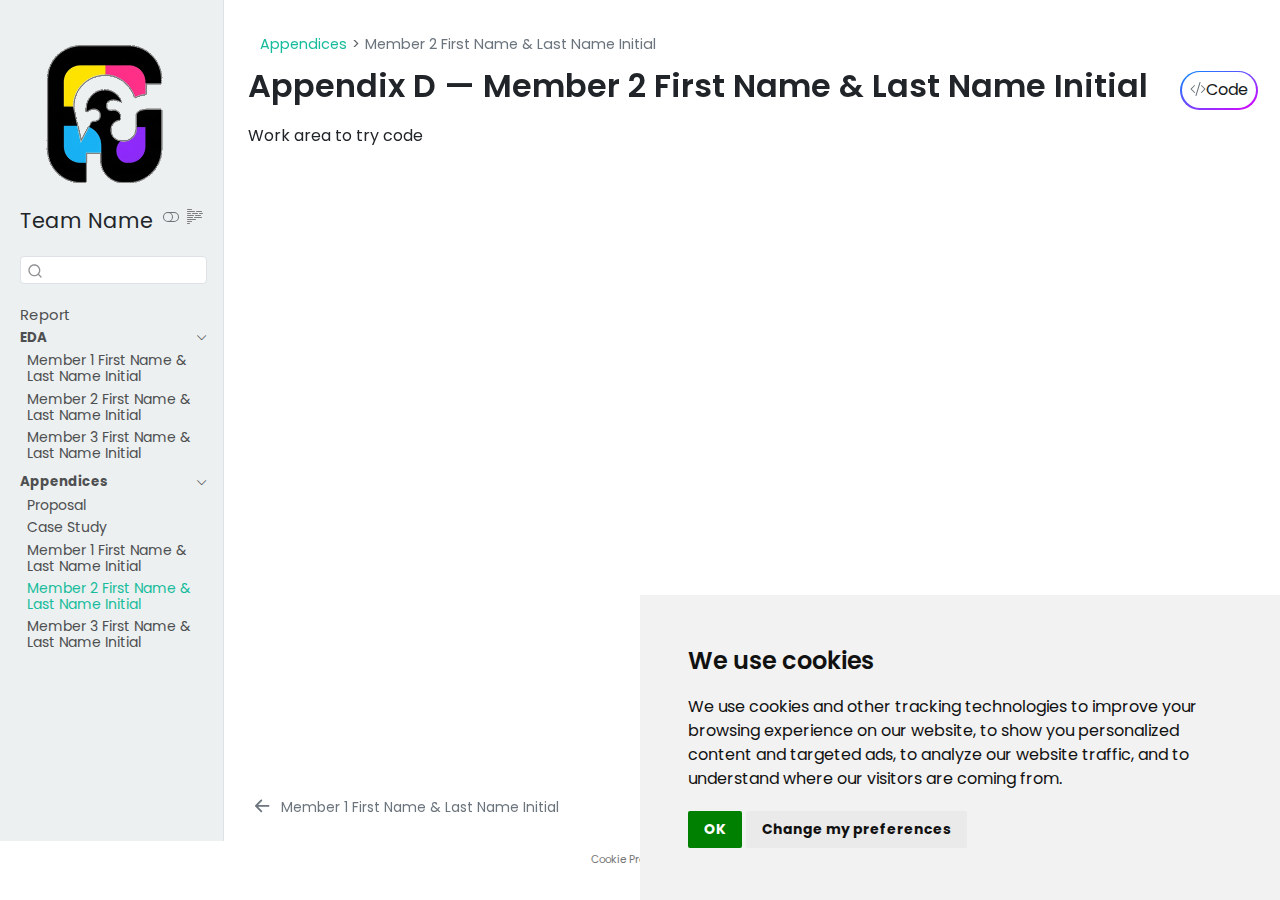
<file: wa/wa-member2.html>
<!DOCTYPE html>
<html xmlns="http://www.w3.org/1999/xhtml" lang="en" xml:lang="en"><head>

<meta charset="utf-8">
<meta name="generator" content="quarto-1.8.27">

<meta name="viewport" content="width=device-width, initial-scale=1.0, user-scalable=yes">


<title>Appendix D — Member 2 First Name &amp; Last Name Initial – Project Title</title>
<style>
code{white-space: pre-wrap;}
span.smallcaps{font-variant: small-caps;}
div.columns{display: flex; gap: min(4vw, 1.5em);}
div.column{flex: auto; overflow-x: auto;}
div.hanging-indent{margin-left: 1.5em; text-indent: -1.5em;}
ul.task-list{list-style: none;}
ul.task-list li input[type="checkbox"] {
  width: 0.8em;
  margin: 0 0.8em 0.2em -1em; /* quarto-specific, see https://github.com/quarto-dev/quarto-cli/issues/4556 */ 
  vertical-align: middle;
}
/* CSS for syntax highlighting */
html { -webkit-text-size-adjust: 100%; }
pre > code.sourceCode { white-space: pre; position: relative; }
pre > code.sourceCode > span { display: inline-block; line-height: 1.25; }
pre > code.sourceCode > span:empty { height: 1.2em; }
.sourceCode { overflow: visible; }
code.sourceCode > span { color: inherit; text-decoration: inherit; }
div.sourceCode { margin: 1em 0; }
pre.sourceCode { margin: 0; }
@media screen {
div.sourceCode { overflow: auto; }
}
@media print {
pre > code.sourceCode { white-space: pre-wrap; }
pre > code.sourceCode > span { text-indent: -5em; padding-left: 5em; }
}
pre.numberSource code
  { counter-reset: source-line 0; }
pre.numberSource code > span
  { position: relative; left: -4em; counter-increment: source-line; }
pre.numberSource code > span > a:first-child::before
  { content: counter(source-line);
    position: relative; left: -1em; text-align: right; vertical-align: baseline;
    border: none; display: inline-block;
    -webkit-touch-callout: none; -webkit-user-select: none;
    -khtml-user-select: none; -moz-user-select: none;
    -ms-user-select: none; user-select: none;
    padding: 0 4px; width: 4em;
  }
pre.numberSource { margin-left: 3em;  padding-left: 4px; }
div.sourceCode
  {   }
@media screen {
pre > code.sourceCode > span > a:first-child::before { text-decoration: underline; }
}
</style>


<script src="../site_libs/quarto-nav/quarto-nav.js"></script>
<script src="../site_libs/clipboard/clipboard.min.js"></script>
<script src="../site_libs/quarto-search/autocomplete.umd.js"></script>
<script src="../site_libs/quarto-search/fuse.min.js"></script>
<script src="../site_libs/quarto-search/quarto-search.js"></script>
<meta name="quarto:offset" content="../">
<link href="../wa/wa-member3.html" rel="next">
<link href="../wa/wa-member1.html" rel="prev">
<script src="../site_libs/cookie-consent/cookie-consent.js"></script>
<link href="../site_libs/cookie-consent/cookie-consent.css" rel="stylesheet">
<script src="../site_libs/quarto-html/quarto.js" type="module"></script>
<script src="../site_libs/quarto-html/tabsets/tabsets.js" type="module"></script>
<script src="../site_libs/quarto-html/axe/axe-check.js" type="module"></script>
<script src="../site_libs/quarto-html/popper.min.js"></script>
<script src="../site_libs/quarto-html/tippy.umd.min.js"></script>
<script src="../site_libs/quarto-html/anchor.min.js"></script>
<link href="../site_libs/quarto-html/tippy.css" rel="stylesheet">
<link href="../site_libs/quarto-html/quarto-syntax-highlighting-ed96de9b727972fe78a7b5d16c58bf87.css" rel="stylesheet" class="quarto-color-scheme" id="quarto-text-highlighting-styles">
<link href="../site_libs/quarto-html/quarto-syntax-highlighting-dark-4d9afe2b8d18ee9fa5d0d57b5ed4214d.css" rel="stylesheet" class="quarto-color-scheme quarto-color-alternate" id="quarto-text-highlighting-styles">
<link href="../site_libs/quarto-html/quarto-syntax-highlighting-ed96de9b727972fe78a7b5d16c58bf87.css" rel="stylesheet" class="quarto-color-scheme-extra" id="quarto-text-highlighting-styles">
<script src="../site_libs/bootstrap/bootstrap.min.js"></script>
<link href="../site_libs/bootstrap/bootstrap-icons.css" rel="stylesheet">
<link href="../site_libs/bootstrap/bootstrap-6c274554829fc08bb50b297df4621c59.min.css" rel="stylesheet" append-hash="true" class="quarto-color-scheme" id="quarto-bootstrap" data-mode="light">
<link href="../site_libs/bootstrap/bootstrap-dark-ee6ea4a482cd712473cd05c283bf4656.min.css" rel="stylesheet" append-hash="true" class="quarto-color-scheme quarto-color-alternate" id="quarto-bootstrap" data-mode="dark">
<link href="../site_libs/bootstrap/bootstrap-6c274554829fc08bb50b297df4621c59.min.css" rel="stylesheet" append-hash="true" class="quarto-color-scheme-extra" id="quarto-bootstrap" data-mode="light">
<script id="quarto-search-options" type="application/json">{
  "location": "sidebar",
  "copy-button": false,
  "collapse-after": 3,
  "panel-placement": "start",
  "type": "textbox",
  "limit": 50,
  "keyboard-shortcut": [
    "f",
    "/",
    "s"
  ],
  "show-item-context": false,
  "language": {
    "search-no-results-text": "No results",
    "search-matching-documents-text": "matching documents",
    "search-copy-link-title": "Copy link to search",
    "search-hide-matches-text": "Hide additional matches",
    "search-more-match-text": "more match in this document",
    "search-more-matches-text": "more matches in this document",
    "search-clear-button-title": "Clear",
    "search-text-placeholder": "",
    "search-detached-cancel-button-title": "Cancel",
    "search-submit-button-title": "Submit",
    "search-label": "Search"
  }
}</script>

<script type="text/javascript" charset="UTF-8">
document.addEventListener('DOMContentLoaded', function () {
cookieconsent.run({
  "notice_banner_type":"simple",
  "consent_type":"implied",
  "palette":"light",
  "language":"en",
  "page_load_consent_levels":["strictly-necessary","functionality","tracking","targeting"],
  "notice_banner_reject_button_hide":false,
  "preferences_center_close_button_hide":false,
  "website_name":""
  ,
"language":"en"
  });
});
</script> 
  
<style>html{ scroll-behavior: smooth; }</style>


<link rel="stylesheet" href="../style/custom.css">
</head>

<body class="nav-sidebar docked quarto-light"><script id="quarto-html-before-body" type="application/javascript">
    const toggleBodyColorMode = (bsSheetEl) => {
      const mode = bsSheetEl.getAttribute("data-mode");
      const bodyEl = window.document.querySelector("body");
      if (mode === "dark") {
        bodyEl.classList.add("quarto-dark");
        bodyEl.classList.remove("quarto-light");
      } else {
        bodyEl.classList.add("quarto-light");
        bodyEl.classList.remove("quarto-dark");
      }
    }
    const toggleBodyColorPrimary = () => {
      const bsSheetEl = window.document.querySelector("link#quarto-bootstrap:not([rel=disabled-stylesheet])");
      if (bsSheetEl) {
        toggleBodyColorMode(bsSheetEl);
      }
    }
    const setColorSchemeToggle = (alternate) => {
      const toggles = window.document.querySelectorAll('.quarto-color-scheme-toggle');
      for (let i=0; i < toggles.length; i++) {
        const toggle = toggles[i];
        if (toggle) {
          if (alternate) {
            toggle.classList.add("alternate");
          } else {
            toggle.classList.remove("alternate");
          }
        }
      }
    };
    const toggleColorMode = (alternate) => {
      // Switch the stylesheets
      const primaryStylesheets = window.document.querySelectorAll('link.quarto-color-scheme:not(.quarto-color-alternate)');
      const alternateStylesheets = window.document.querySelectorAll('link.quarto-color-scheme.quarto-color-alternate');
      manageTransitions('#quarto-margin-sidebar .nav-link', false);
      if (alternate) {
        // note: dark is layered on light, we don't disable primary!
        enableStylesheet(alternateStylesheets);
        for (const sheetNode of alternateStylesheets) {
          if (sheetNode.id === "quarto-bootstrap") {
            toggleBodyColorMode(sheetNode);
          }
        }
      } else {
        disableStylesheet(alternateStylesheets);
        enableStylesheet(primaryStylesheets)
        toggleBodyColorPrimary();
      }
      manageTransitions('#quarto-margin-sidebar .nav-link', true);
      // Switch the toggles
      setColorSchemeToggle(alternate)
      // Hack to workaround the fact that safari doesn't
      // properly recolor the scrollbar when toggling (#1455)
      if (navigator.userAgent.indexOf('Safari') > 0 && navigator.userAgent.indexOf('Chrome') == -1) {
        manageTransitions("body", false);
        window.scrollTo(0, 1);
        setTimeout(() => {
          window.scrollTo(0, 0);
          manageTransitions("body", true);
        }, 40);
      }
    }
    const disableStylesheet = (stylesheets) => {
      for (let i=0; i < stylesheets.length; i++) {
        const stylesheet = stylesheets[i];
        stylesheet.rel = 'disabled-stylesheet';
      }
    }
    const enableStylesheet = (stylesheets) => {
      for (let i=0; i < stylesheets.length; i++) {
        const stylesheet = stylesheets[i];
        if(stylesheet.rel !== 'stylesheet') { // for Chrome, which will still FOUC without this check
          stylesheet.rel = 'stylesheet';
        }
      }
    }
    const manageTransitions = (selector, allowTransitions) => {
      const els = window.document.querySelectorAll(selector);
      for (let i=0; i < els.length; i++) {
        const el = els[i];
        if (allowTransitions) {
          el.classList.remove('notransition');
        } else {
          el.classList.add('notransition');
        }
      }
    }
    const isFileUrl = () => {
      return window.location.protocol === 'file:';
    }
    const hasAlternateSentinel = () => {
      let styleSentinel = getColorSchemeSentinel();
      if (styleSentinel !== null) {
        return styleSentinel === "alternate";
      } else {
        return false;
      }
    }
    const setStyleSentinel = (alternate) => {
      const value = alternate ? "alternate" : "default";
      if (!isFileUrl()) {
        window.localStorage.setItem("quarto-color-scheme", value);
      } else {
        localAlternateSentinel = value;
      }
    }
    const getColorSchemeSentinel = () => {
      if (!isFileUrl()) {
        const storageValue = window.localStorage.getItem("quarto-color-scheme");
        return storageValue != null ? storageValue : localAlternateSentinel;
      } else {
        return localAlternateSentinel;
      }
    }
    const toggleGiscusIfUsed = (isAlternate, darkModeDefault) => {
      const baseTheme = document.querySelector('#giscus-base-theme')?.value ?? 'light';
      const alternateTheme = document.querySelector('#giscus-alt-theme')?.value ?? 'dark';
      let newTheme = '';
      if(authorPrefersDark) {
        newTheme = isAlternate ? baseTheme : alternateTheme;
      } else {
        newTheme = isAlternate ? alternateTheme : baseTheme;
      }
      const changeGiscusTheme = () => {
        // From: https://github.com/giscus/giscus/issues/336
        const sendMessage = (message) => {
          const iframe = document.querySelector('iframe.giscus-frame');
          if (!iframe) return;
          iframe.contentWindow.postMessage({ giscus: message }, 'https://giscus.app');
        }
        sendMessage({
          setConfig: {
            theme: newTheme
          }
        });
      }
      const isGiscussLoaded = window.document.querySelector('iframe.giscus-frame') !== null;
      if (isGiscussLoaded) {
        changeGiscusTheme();
      }
    };
    const authorPrefersDark = false;
    const darkModeDefault = authorPrefersDark;
      document.querySelector('link#quarto-text-highlighting-styles.quarto-color-scheme-extra').rel = 'disabled-stylesheet';
      document.querySelector('link#quarto-bootstrap.quarto-color-scheme-extra').rel = 'disabled-stylesheet';
    let localAlternateSentinel = darkModeDefault ? 'alternate' : 'default';
    // Dark / light mode switch
    window.quartoToggleColorScheme = () => {
      // Read the current dark / light value
      let toAlternate = !hasAlternateSentinel();
      toggleColorMode(toAlternate);
      setStyleSentinel(toAlternate);
      toggleGiscusIfUsed(toAlternate, darkModeDefault);
      window.dispatchEvent(new Event('resize'));
    };
    // Switch to dark mode if need be
    if (hasAlternateSentinel()) {
      toggleColorMode(true);
    } else {
      toggleColorMode(false);
    }
  </script>

<div id="quarto-search-results"></div>
  <header id="quarto-header" class="headroom fixed-top">
  <nav class="quarto-secondary-nav">
    <div class="container-fluid d-flex">
      <button type="button" class="quarto-btn-toggle btn" data-bs-toggle="collapse" role="button" data-bs-target=".quarto-sidebar-collapse-item" aria-controls="quarto-sidebar" aria-expanded="false" aria-label="Toggle sidebar navigation" onclick="if (window.quartoToggleHeadroom) { window.quartoToggleHeadroom(); }">
        <i class="bi bi-layout-text-sidebar-reverse"></i>
      </button>
        <nav class="quarto-page-breadcrumbs" aria-label="breadcrumb"><ol class="breadcrumb"><li class="breadcrumb-item"><a href="../appx/proposal.html">Appendices</a></li><li class="breadcrumb-item"><a href="../wa/wa-member2.html"><span class="chapter-title">Member 2 First Name &amp; Last Name Initial</span></a></li></ol></nav>
        <a class="flex-grow-1" role="navigation" data-bs-toggle="collapse" data-bs-target=".quarto-sidebar-collapse-item" aria-controls="quarto-sidebar" aria-expanded="false" aria-label="Toggle sidebar navigation" onclick="if (window.quartoToggleHeadroom) { window.quartoToggleHeadroom(); }">      
        </a>
      <button type="button" class="btn quarto-search-button" aria-label="Search" onclick="window.quartoOpenSearch();">
        <i class="bi bi-search"></i>
      </button>
    </div>
  </nav>
</header>
<!-- content -->
<div id="quarto-content" class="quarto-container page-columns page-rows-contents page-layout-full">
<!-- sidebar -->
  <nav id="quarto-sidebar" class="sidebar collapse collapse-horizontal quarto-sidebar-collapse-item sidebar-navigation docked overflow-auto">
    <div class="pt-lg-2 mt-2 text-left sidebar-header sidebar-header-stacked">
      <a href="../index.html" class="sidebar-logo-link">
      <img src="../assets/sidebar-logo.png" alt="Random negative space illustration" class="sidebar-logo light-content py-0 d-lg-inline d-none">
      <img src="../assets/sidebar-logo.png" alt="Random negative space illustration" class="sidebar-logo dark-content py-0 d-lg-inline d-none">
      </a>
    <div class="sidebar-title mb-0 py-0">
      <a href="../">Team Name</a> 
        <div class="sidebar-tools-main">
  <a href="" class="quarto-color-scheme-toggle quarto-navigation-tool  px-1" onclick="window.quartoToggleColorScheme(); return false;" title="Toggle dark mode"><i class="bi"></i></a>
  <a href="" class="quarto-reader-toggle quarto-navigation-tool px-1" onclick="window.quartoToggleReader(); return false;" title="Toggle reader mode">
  <div class="quarto-reader-toggle-btn">
  <i class="bi"></i>
  </div>
</a>
</div>
    </div>
      </div>
        <div class="mt-2 flex-shrink-0 align-items-center">
        <div class="sidebar-search">
        <div id="quarto-search" class="" title="Search"></div>
        </div>
        </div>
    <div class="sidebar-menu-container"> 
    <ul class="list-unstyled mt-1">
        <li class="sidebar-item">
  <div class="sidebar-item-container"> 
  <a href="../index.html" class="sidebar-item-text sidebar-link"><span class="chapter-title">Report</span></a>
  </div>
</li>
        <li class="sidebar-item sidebar-item-section">
      <div class="sidebar-item-container"> 
            <a class="sidebar-item-text sidebar-link text-start" data-bs-toggle="collapse" data-bs-target="#quarto-sidebar-section-1" role="navigation" aria-expanded="true">
 <span class="menu-text">EDA</span></a>
          <a class="sidebar-item-toggle text-start" data-bs-toggle="collapse" data-bs-target="#quarto-sidebar-section-1" role="navigation" aria-expanded="true" aria-label="Toggle section">
            <i class="bi bi-chevron-right ms-2"></i>
          </a> 
      </div>
      <ul id="quarto-sidebar-section-1" class="collapse list-unstyled sidebar-section depth1 show">  
          <li class="sidebar-item">
  <div class="sidebar-item-container"> 
  <a href="../eda/eda-member1.html" class="sidebar-item-text sidebar-link"><span class="chapter-title">Member 1 First Name &amp; Last Name Initial</span></a>
  </div>
</li>
          <li class="sidebar-item">
  <div class="sidebar-item-container"> 
  <a href="../eda/eda-member2.html" class="sidebar-item-text sidebar-link"><span class="chapter-title">Member 2 First Name &amp; Last Name Initial</span></a>
  </div>
</li>
          <li class="sidebar-item">
  <div class="sidebar-item-container"> 
  <a href="../eda/eda-member3.html" class="sidebar-item-text sidebar-link"><span class="chapter-title">Member 3 First Name &amp; Last Name Initial</span></a>
  </div>
</li>
      </ul>
  </li>
        <li class="sidebar-item sidebar-item-section">
      <div class="sidebar-item-container"> 
            <a class="sidebar-item-text sidebar-link text-start" data-bs-toggle="collapse" data-bs-target="#quarto-sidebar-section-2" role="navigation" aria-expanded="true">
 <span class="menu-text">Appendices</span></a>
          <a class="sidebar-item-toggle text-start" data-bs-toggle="collapse" data-bs-target="#quarto-sidebar-section-2" role="navigation" aria-expanded="true" aria-label="Toggle section">
            <i class="bi bi-chevron-right ms-2"></i>
          </a> 
      </div>
      <ul id="quarto-sidebar-section-2" class="collapse list-unstyled sidebar-section depth1 show">  
          <li class="sidebar-item">
  <div class="sidebar-item-container"> 
  <a href="../appx/proposal.html" class="sidebar-item-text sidebar-link"><span class="chapter-title">Proposal</span></a>
  </div>
</li>
          <li class="sidebar-item">
  <div class="sidebar-item-container"> 
  <a href="../appx/case-study.html" class="sidebar-item-text sidebar-link"><span class="chapter-title">Case Study</span></a>
  </div>
</li>
          <li class="sidebar-item">
  <div class="sidebar-item-container"> 
  <a href="../wa/wa-member1.html" class="sidebar-item-text sidebar-link"><span class="chapter-title">Member 1 First Name &amp; Last Name Initial</span></a>
  </div>
</li>
          <li class="sidebar-item">
  <div class="sidebar-item-container"> 
  <a href="../wa/wa-member2.html" class="sidebar-item-text sidebar-link active"><span class="chapter-title">Member 2 First Name &amp; Last Name Initial</span></a>
  </div>
</li>
          <li class="sidebar-item">
  <div class="sidebar-item-container"> 
  <a href="../wa/wa-member3.html" class="sidebar-item-text sidebar-link"><span class="chapter-title">Member 3 First Name &amp; Last Name Initial</span></a>
  </div>
</li>
      </ul>
  </li>
    </ul>
    </div>
</nav>
<div id="quarto-sidebar-glass" class="quarto-sidebar-collapse-item" data-bs-toggle="collapse" data-bs-target=".quarto-sidebar-collapse-item"></div>
<!-- margin-sidebar -->
    <div id="quarto-margin-sidebar" class="sidebar margin-sidebar zindex-bottom">
        
    </div>
<!-- main -->
<main class="content column-page-right" id="quarto-document-content">


<header id="title-block-header" class="quarto-title-block default"><nav class="quarto-page-breadcrumbs quarto-title-breadcrumbs d-none d-lg-block" aria-label="breadcrumb"><ol class="breadcrumb"><li class="breadcrumb-item"><a href="../appx/proposal.html">Appendices</a></li><li class="breadcrumb-item"><a href="../wa/wa-member2.html"><span class="chapter-title">Member 2 First Name &amp; Last Name Initial</span></a></li></ol></nav>
<div class="quarto-title">
<div class="quarto-title-block"><div><h1 class="title">Appendix D — Member 2 First Name &amp; Last Name Initial</h1><button type="button" class="btn code-tools-button" id="quarto-code-tools-source"><i class="bi"></i> Code</button></div></div>
</div>



<div class="quarto-title-meta column-page-right">

    
  
    
  </div>
  


</header>


<p>Work area to try code</p>


<!-- -->


</main> <!-- /main -->
<script id="quarto-html-after-body" type="application/javascript">
  window.document.addEventListener("DOMContentLoaded", function (event) {
    // Ensure there is a toggle, if there isn't float one in the top right
    if (window.document.querySelector('.quarto-color-scheme-toggle') === null) {
      const a = window.document.createElement('a');
      a.classList.add('top-right');
      a.classList.add('quarto-color-scheme-toggle');
      a.href = "";
      a.onclick = function() { try { window.quartoToggleColorScheme(); } catch {} return false; };
      const i = window.document.createElement("i");
      i.classList.add('bi');
      a.appendChild(i);
      window.document.body.appendChild(a);
    }
    setColorSchemeToggle(hasAlternateSentinel())
    const icon = "";
    const anchorJS = new window.AnchorJS();
    anchorJS.options = {
      placement: 'right',
      icon: icon
    };
    anchorJS.add('.anchored');
    const isCodeAnnotation = (el) => {
      for (const clz of el.classList) {
        if (clz.startsWith('code-annotation-')) {                     
          return true;
        }
      }
      return false;
    }
    const onCopySuccess = function(e) {
      // button target
      const button = e.trigger;
      // don't keep focus
      button.blur();
      // flash "checked"
      button.classList.add('code-copy-button-checked');
      var currentTitle = button.getAttribute("title");
      button.setAttribute("title", "Copied!");
      let tooltip;
      if (window.bootstrap) {
        button.setAttribute("data-bs-toggle", "tooltip");
        button.setAttribute("data-bs-placement", "left");
        button.setAttribute("data-bs-title", "Copied!");
        tooltip = new bootstrap.Tooltip(button, 
          { trigger: "manual", 
            customClass: "code-copy-button-tooltip",
            offset: [0, -8]});
        tooltip.show();    
      }
      setTimeout(function() {
        if (tooltip) {
          tooltip.hide();
          button.removeAttribute("data-bs-title");
          button.removeAttribute("data-bs-toggle");
          button.removeAttribute("data-bs-placement");
        }
        button.setAttribute("title", currentTitle);
        button.classList.remove('code-copy-button-checked');
      }, 1000);
      // clear code selection
      e.clearSelection();
    }
    const getTextToCopy = function(trigger) {
      const outerScaffold = trigger.parentElement.cloneNode(true);
      const codeEl = outerScaffold.querySelector('code');
      for (const childEl of codeEl.children) {
        if (isCodeAnnotation(childEl)) {
          childEl.remove();
        }
      }
      return codeEl.innerText;
    }
    const clipboard = new window.ClipboardJS('.code-copy-button:not([data-in-quarto-modal])', {
      text: getTextToCopy
    });
    clipboard.on('success', onCopySuccess);
    if (window.document.getElementById('quarto-embedded-source-code-modal')) {
      const clipboardModal = new window.ClipboardJS('.code-copy-button[data-in-quarto-modal]', {
        text: getTextToCopy,
        container: window.document.getElementById('quarto-embedded-source-code-modal')
      });
      clipboardModal.on('success', onCopySuccess);
    }
    const viewSource = window.document.getElementById('quarto-view-source') ||
                       window.document.getElementById('quarto-code-tools-source');
    if (viewSource) {
      const sourceUrl = viewSource.getAttribute("data-quarto-source-url");
      viewSource.addEventListener("click", function(e) {
        if (sourceUrl) {
          // rstudio viewer pane
          if (/\bcapabilities=\b/.test(window.location)) {
            window.open(sourceUrl);
          } else {
            window.location.href = sourceUrl;
          }
        } else {
          const modal = new bootstrap.Modal(document.getElementById('quarto-embedded-source-code-modal'));
          modal.show();
        }
        return false;
      });
    }
    function toggleCodeHandler(show) {
      return function(e) {
        const detailsSrc = window.document.querySelectorAll(".cell > details > .sourceCode");
        for (let i=0; i<detailsSrc.length; i++) {
          const details = detailsSrc[i].parentElement;
          if (show) {
            details.open = true;
          } else {
            details.removeAttribute("open");
          }
        }
        const cellCodeDivs = window.document.querySelectorAll(".cell > .sourceCode");
        const fromCls = show ? "hidden" : "unhidden";
        const toCls = show ? "unhidden" : "hidden";
        for (let i=0; i<cellCodeDivs.length; i++) {
          const codeDiv = cellCodeDivs[i];
          if (codeDiv.classList.contains(fromCls)) {
            codeDiv.classList.remove(fromCls);
            codeDiv.classList.add(toCls);
          } 
        }
        return false;
      }
    }
    const hideAllCode = window.document.getElementById("quarto-hide-all-code");
    if (hideAllCode) {
      hideAllCode.addEventListener("click", toggleCodeHandler(false));
    }
    const showAllCode = window.document.getElementById("quarto-show-all-code");
    if (showAllCode) {
      showAllCode.addEventListener("click", toggleCodeHandler(true));
    }
      var localhostRegex = new RegExp(/^(?:http|https):\/\/localhost\:?[0-9]*\//);
      var mailtoRegex = new RegExp(/^mailto:/);
        var filterRegex = new RegExp('/' + window.location.host + '/');
      var isInternal = (href) => {
          return filterRegex.test(href) || localhostRegex.test(href) || mailtoRegex.test(href);
      }
      // Inspect non-navigation links and adorn them if external
     var links = window.document.querySelectorAll('a[href]:not(.nav-link):not(.navbar-brand):not(.toc-action):not(.sidebar-link):not(.sidebar-item-toggle):not(.pagination-link):not(.no-external):not([aria-hidden]):not(.dropdown-item):not(.quarto-navigation-tool):not(.about-link)');
      for (var i=0; i<links.length; i++) {
        const link = links[i];
        if (!isInternal(link.href)) {
          // undo the damage that might have been done by quarto-nav.js in the case of
          // links that we want to consider external
          if (link.dataset.originalHref !== undefined) {
            link.href = link.dataset.originalHref;
          }
            // target, if specified
            link.setAttribute("target", "_blank");
            if (link.getAttribute("rel") === null) {
              link.setAttribute("rel", "noopener");
            }
        }
      }
    function tippyHover(el, contentFn, onTriggerFn, onUntriggerFn) {
      const config = {
        allowHTML: true,
        maxWidth: 500,
        delay: 100,
        arrow: false,
        appendTo: function(el) {
            return el.parentElement;
        },
        interactive: true,
        interactiveBorder: 10,
        theme: 'quarto',
        placement: 'bottom-start',
      };
      if (contentFn) {
        config.content = contentFn;
      }
      if (onTriggerFn) {
        config.onTrigger = onTriggerFn;
      }
      if (onUntriggerFn) {
        config.onUntrigger = onUntriggerFn;
      }
      window.tippy(el, config); 
    }
    const noterefs = window.document.querySelectorAll('a[role="doc-noteref"]');
    for (var i=0; i<noterefs.length; i++) {
      const ref = noterefs[i];
      tippyHover(ref, function() {
        // use id or data attribute instead here
        let href = ref.getAttribute('data-footnote-href') || ref.getAttribute('href');
        try { href = new URL(href).hash; } catch {}
        const id = href.replace(/^#\/?/, "");
        const note = window.document.getElementById(id);
        if (note) {
          return note.innerHTML;
        } else {
          return "";
        }
      });
    }
    const xrefs = window.document.querySelectorAll('a.quarto-xref');
    const processXRef = (id, note) => {
      // Strip column container classes
      const stripColumnClz = (el) => {
        el.classList.remove("page-full", "page-columns");
        if (el.children) {
          for (const child of el.children) {
            stripColumnClz(child);
          }
        }
      }
      stripColumnClz(note)
      if (id === null || id.startsWith('sec-')) {
        // Special case sections, only their first couple elements
        const container = document.createElement("div");
        if (note.children && note.children.length > 2) {
          container.appendChild(note.children[0].cloneNode(true));
          for (let i = 1; i < note.children.length; i++) {
            const child = note.children[i];
            if (child.tagName === "P" && child.innerText === "") {
              continue;
            } else {
              container.appendChild(child.cloneNode(true));
              break;
            }
          }
          if (window.Quarto?.typesetMath) {
            window.Quarto.typesetMath(container);
          }
          return container.innerHTML
        } else {
          if (window.Quarto?.typesetMath) {
            window.Quarto.typesetMath(note);
          }
          return note.innerHTML;
        }
      } else {
        // Remove any anchor links if they are present
        const anchorLink = note.querySelector('a.anchorjs-link');
        if (anchorLink) {
          anchorLink.remove();
        }
        if (window.Quarto?.typesetMath) {
          window.Quarto.typesetMath(note);
        }
        if (note.classList.contains("callout")) {
          return note.outerHTML;
        } else {
          return note.innerHTML;
        }
      }
    }
    for (var i=0; i<xrefs.length; i++) {
      const xref = xrefs[i];
      tippyHover(xref, undefined, function(instance) {
        instance.disable();
        let url = xref.getAttribute('href');
        let hash = undefined; 
        if (url.startsWith('#')) {
          hash = url;
        } else {
          try { hash = new URL(url).hash; } catch {}
        }
        if (hash) {
          const id = hash.replace(/^#\/?/, "");
          const note = window.document.getElementById(id);
          if (note !== null) {
            try {
              const html = processXRef(id, note.cloneNode(true));
              instance.setContent(html);
            } finally {
              instance.enable();
              instance.show();
            }
          } else {
            // See if we can fetch this
            fetch(url.split('#')[0])
            .then(res => res.text())
            .then(html => {
              const parser = new DOMParser();
              const htmlDoc = parser.parseFromString(html, "text/html");
              const note = htmlDoc.getElementById(id);
              if (note !== null) {
                const html = processXRef(id, note);
                instance.setContent(html);
              } 
            }).finally(() => {
              instance.enable();
              instance.show();
            });
          }
        } else {
          // See if we can fetch a full url (with no hash to target)
          // This is a special case and we should probably do some content thinning / targeting
          fetch(url)
          .then(res => res.text())
          .then(html => {
            const parser = new DOMParser();
            const htmlDoc = parser.parseFromString(html, "text/html");
            const note = htmlDoc.querySelector('main.content');
            if (note !== null) {
              // This should only happen for chapter cross references
              // (since there is no id in the URL)
              // remove the first header
              if (note.children.length > 0 && note.children[0].tagName === "HEADER") {
                note.children[0].remove();
              }
              const html = processXRef(null, note);
              instance.setContent(html);
            } 
          }).finally(() => {
            instance.enable();
            instance.show();
          });
        }
      }, function(instance) {
      });
    }
        let selectedAnnoteEl;
        const selectorForAnnotation = ( cell, annotation) => {
          let cellAttr = 'data-code-cell="' + cell + '"';
          let lineAttr = 'data-code-annotation="' +  annotation + '"';
          const selector = 'span[' + cellAttr + '][' + lineAttr + ']';
          return selector;
        }
        const selectCodeLines = (annoteEl) => {
          const doc = window.document;
          const targetCell = annoteEl.getAttribute("data-target-cell");
          const targetAnnotation = annoteEl.getAttribute("data-target-annotation");
          const annoteSpan = window.document.querySelector(selectorForAnnotation(targetCell, targetAnnotation));
          const lines = annoteSpan.getAttribute("data-code-lines").split(",");
          const lineIds = lines.map((line) => {
            return targetCell + "-" + line;
          })
          let top = null;
          let height = null;
          let parent = null;
          if (lineIds.length > 0) {
              //compute the position of the single el (top and bottom and make a div)
              const el = window.document.getElementById(lineIds[0]);
              top = el.offsetTop;
              height = el.offsetHeight;
              parent = el.parentElement.parentElement;
            if (lineIds.length > 1) {
              const lastEl = window.document.getElementById(lineIds[lineIds.length - 1]);
              const bottom = lastEl.offsetTop + lastEl.offsetHeight;
              height = bottom - top;
            }
            if (top !== null && height !== null && parent !== null) {
              // cook up a div (if necessary) and position it 
              let div = window.document.getElementById("code-annotation-line-highlight");
              if (div === null) {
                div = window.document.createElement("div");
                div.setAttribute("id", "code-annotation-line-highlight");
                div.style.position = 'absolute';
                parent.appendChild(div);
              }
              div.style.top = top - 2 + "px";
              div.style.height = height + 4 + "px";
              div.style.left = 0;
              let gutterDiv = window.document.getElementById("code-annotation-line-highlight-gutter");
              if (gutterDiv === null) {
                gutterDiv = window.document.createElement("div");
                gutterDiv.setAttribute("id", "code-annotation-line-highlight-gutter");
                gutterDiv.style.position = 'absolute';
                const codeCell = window.document.getElementById(targetCell);
                const gutter = codeCell.querySelector('.code-annotation-gutter');
                gutter.appendChild(gutterDiv);
              }
              gutterDiv.style.top = top - 2 + "px";
              gutterDiv.style.height = height + 4 + "px";
            }
            selectedAnnoteEl = annoteEl;
          }
        };
        const unselectCodeLines = () => {
          const elementsIds = ["code-annotation-line-highlight", "code-annotation-line-highlight-gutter"];
          elementsIds.forEach((elId) => {
            const div = window.document.getElementById(elId);
            if (div) {
              div.remove();
            }
          });
          selectedAnnoteEl = undefined;
        };
          // Handle positioning of the toggle
      window.addEventListener(
        "resize",
        throttle(() => {
          elRect = undefined;
          if (selectedAnnoteEl) {
            selectCodeLines(selectedAnnoteEl);
          }
        }, 10)
      );
      function throttle(fn, ms) {
      let throttle = false;
      let timer;
        return (...args) => {
          if(!throttle) { // first call gets through
              fn.apply(this, args);
              throttle = true;
          } else { // all the others get throttled
              if(timer) clearTimeout(timer); // cancel #2
              timer = setTimeout(() => {
                fn.apply(this, args);
                timer = throttle = false;
              }, ms);
          }
        };
      }
        // Attach click handler to the DT
        const annoteDls = window.document.querySelectorAll('dt[data-target-cell]');
        for (const annoteDlNode of annoteDls) {
          annoteDlNode.addEventListener('click', (event) => {
            const clickedEl = event.target;
            if (clickedEl !== selectedAnnoteEl) {
              unselectCodeLines();
              const activeEl = window.document.querySelector('dt[data-target-cell].code-annotation-active');
              if (activeEl) {
                activeEl.classList.remove('code-annotation-active');
              }
              selectCodeLines(clickedEl);
              clickedEl.classList.add('code-annotation-active');
            } else {
              // Unselect the line
              unselectCodeLines();
              clickedEl.classList.remove('code-annotation-active');
            }
          });
        }
    const findCites = (el) => {
      const parentEl = el.parentElement;
      if (parentEl) {
        const cites = parentEl.dataset.cites;
        if (cites) {
          return {
            el,
            cites: cites.split(' ')
          };
        } else {
          return findCites(el.parentElement)
        }
      } else {
        return undefined;
      }
    };
    var bibliorefs = window.document.querySelectorAll('a[role="doc-biblioref"]');
    for (var i=0; i<bibliorefs.length; i++) {
      const ref = bibliorefs[i];
      const citeInfo = findCites(ref);
      if (citeInfo) {
        tippyHover(citeInfo.el, function() {
          var popup = window.document.createElement('div');
          citeInfo.cites.forEach(function(cite) {
            var citeDiv = window.document.createElement('div');
            citeDiv.classList.add('hanging-indent');
            citeDiv.classList.add('csl-entry');
            var biblioDiv = window.document.getElementById('ref-' + cite);
            if (biblioDiv) {
              citeDiv.innerHTML = biblioDiv.innerHTML;
            }
            popup.appendChild(citeDiv);
          });
          return popup.innerHTML;
        });
      }
    }
  });
  </script>
<nav class="page-navigation column-page-right">
  <div class="nav-page nav-page-previous">
      <a href="../wa/wa-member1.html" class="pagination-link" aria-label="Member 1 First Name &amp; Last Name Initial">
        <i class="bi bi-arrow-left-short"></i> <span class="nav-page-text"><span class="chapter-title">Member 1 First Name &amp; Last Name Initial</span></span>
      </a>          
  </div>
  <div class="nav-page nav-page-next">
      <a href="../wa/wa-member3.html" class="pagination-link" aria-label="Member 3 First Name &amp; Last Name Initial">
        <span class="nav-page-text"><span class="chapter-title">Member 3 First Name &amp; Last Name Initial</span></span> <i class="bi bi-arrow-right-short"></i>
      </a>
  </div>
</nav><div class="modal fade" id="quarto-embedded-source-code-modal" tabindex="-1" aria-labelledby="quarto-embedded-source-code-modal-label" aria-hidden="true"><div class="modal-dialog modal-dialog-scrollable"><div class="modal-content"><div class="modal-header"><h5 class="modal-title" id="quarto-embedded-source-code-modal-label">Source Code</h5><button class="btn-close" data-bs-dismiss="modal"></button></div><div class="modal-body"><div class="">
<div class="code-copy-outer-scaffold"><div class="sourceCode" id="cb1" data-shortcodes="false"><pre class="sourceCode numberSource markdown number-lines code-with-copy"><code class="sourceCode markdown"><span id="cb1-1"><a href="#cb1-1"></a><span class="co">---</span></span>
<span id="cb1-2"><a href="#cb1-2"></a><span class="an">title:</span><span class="co"> "Member 2 First Name &amp; Last Name Initial"</span></span>
<span id="cb1-3"><a href="#cb1-3"></a><span class="co">---</span></span>
<span id="cb1-4"><a href="#cb1-4"></a></span>
<span id="cb1-5"><a href="#cb1-5"></a>Work area to try code</span></code></pre></div><button title="Copy to Clipboard" class="code-copy-button" data-in-quarto-modal=""><i class="bi"></i></button></div>
</div></div></div></div></div>
</div> <!-- /content -->
<footer class="footer">
  <div class="nav-footer">
    <div class="nav-footer-left">
      &nbsp;
    </div>   
    <div class="nav-footer-center">

<div class="cookie-consent-footer"><a href="#" id="open_preferences_center">Cookie Preferences</a></div></div>
    <div class="nav-footer-right">
      &nbsp;
    </div>
  </div>
</footer>




<script src="../site_libs/quarto-html/zenscroll-min.js"></script>
</body></html>
</file>
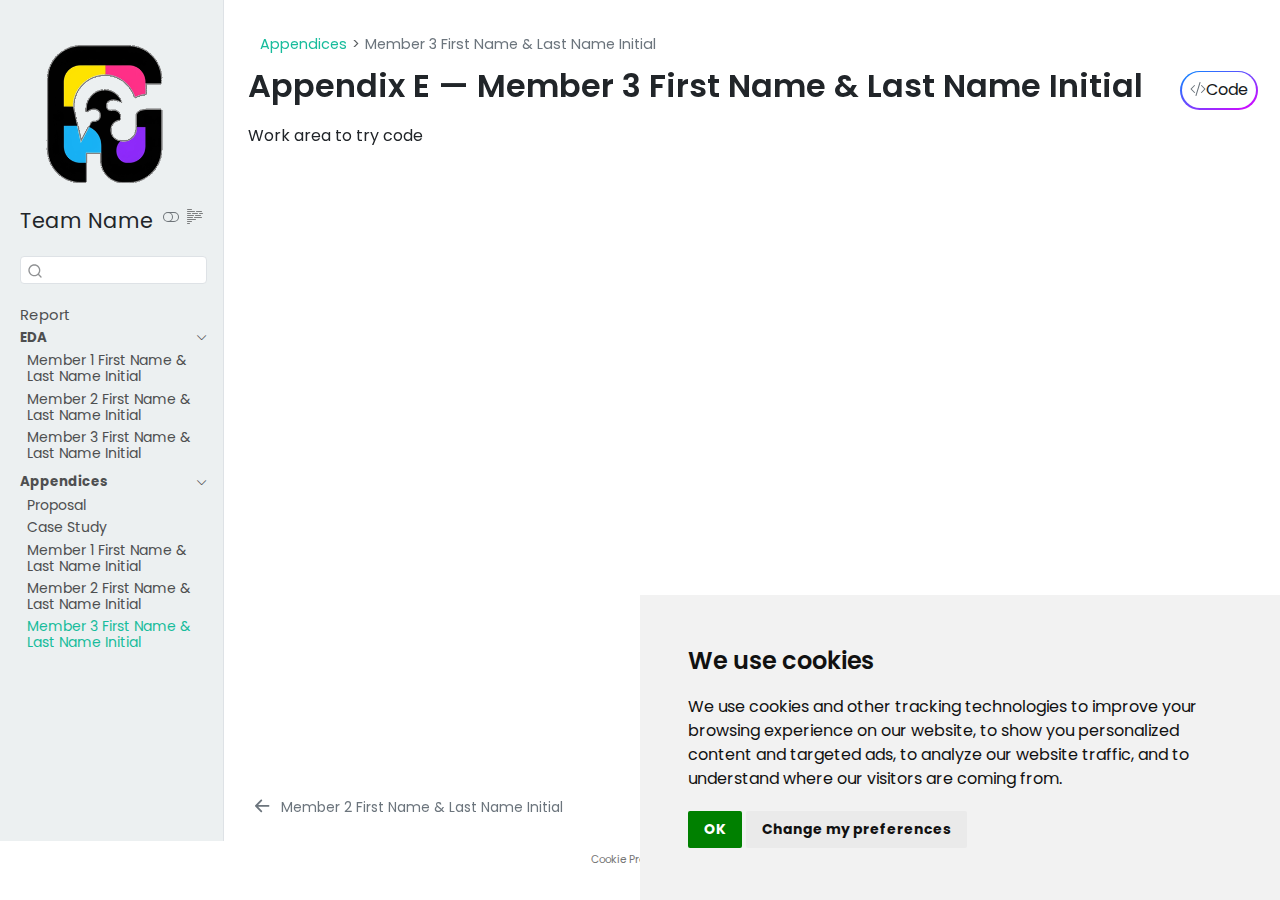
<file: wa/wa-member3.html>
<!DOCTYPE html>
<html xmlns="http://www.w3.org/1999/xhtml" lang="en" xml:lang="en"><head>

<meta charset="utf-8">
<meta name="generator" content="quarto-1.8.27">

<meta name="viewport" content="width=device-width, initial-scale=1.0, user-scalable=yes">


<title>Appendix E — Member 3 First Name &amp; Last Name Initial – Project Title</title>
<style>
code{white-space: pre-wrap;}
span.smallcaps{font-variant: small-caps;}
div.columns{display: flex; gap: min(4vw, 1.5em);}
div.column{flex: auto; overflow-x: auto;}
div.hanging-indent{margin-left: 1.5em; text-indent: -1.5em;}
ul.task-list{list-style: none;}
ul.task-list li input[type="checkbox"] {
  width: 0.8em;
  margin: 0 0.8em 0.2em -1em; /* quarto-specific, see https://github.com/quarto-dev/quarto-cli/issues/4556 */ 
  vertical-align: middle;
}
/* CSS for syntax highlighting */
html { -webkit-text-size-adjust: 100%; }
pre > code.sourceCode { white-space: pre; position: relative; }
pre > code.sourceCode > span { display: inline-block; line-height: 1.25; }
pre > code.sourceCode > span:empty { height: 1.2em; }
.sourceCode { overflow: visible; }
code.sourceCode > span { color: inherit; text-decoration: inherit; }
div.sourceCode { margin: 1em 0; }
pre.sourceCode { margin: 0; }
@media screen {
div.sourceCode { overflow: auto; }
}
@media print {
pre > code.sourceCode { white-space: pre-wrap; }
pre > code.sourceCode > span { text-indent: -5em; padding-left: 5em; }
}
pre.numberSource code
  { counter-reset: source-line 0; }
pre.numberSource code > span
  { position: relative; left: -4em; counter-increment: source-line; }
pre.numberSource code > span > a:first-child::before
  { content: counter(source-line);
    position: relative; left: -1em; text-align: right; vertical-align: baseline;
    border: none; display: inline-block;
    -webkit-touch-callout: none; -webkit-user-select: none;
    -khtml-user-select: none; -moz-user-select: none;
    -ms-user-select: none; user-select: none;
    padding: 0 4px; width: 4em;
  }
pre.numberSource { margin-left: 3em;  padding-left: 4px; }
div.sourceCode
  {   }
@media screen {
pre > code.sourceCode > span > a:first-child::before { text-decoration: underline; }
}
</style>


<script src="../site_libs/quarto-nav/quarto-nav.js"></script>
<script src="../site_libs/clipboard/clipboard.min.js"></script>
<script src="../site_libs/quarto-search/autocomplete.umd.js"></script>
<script src="../site_libs/quarto-search/fuse.min.js"></script>
<script src="../site_libs/quarto-search/quarto-search.js"></script>
<meta name="quarto:offset" content="../">
<link href="../wa/wa-member2.html" rel="prev">
<script src="../site_libs/cookie-consent/cookie-consent.js"></script>
<link href="../site_libs/cookie-consent/cookie-consent.css" rel="stylesheet">
<script src="../site_libs/quarto-html/quarto.js" type="module"></script>
<script src="../site_libs/quarto-html/tabsets/tabsets.js" type="module"></script>
<script src="../site_libs/quarto-html/axe/axe-check.js" type="module"></script>
<script src="../site_libs/quarto-html/popper.min.js"></script>
<script src="../site_libs/quarto-html/tippy.umd.min.js"></script>
<script src="../site_libs/quarto-html/anchor.min.js"></script>
<link href="../site_libs/quarto-html/tippy.css" rel="stylesheet">
<link href="../site_libs/quarto-html/quarto-syntax-highlighting-ed96de9b727972fe78a7b5d16c58bf87.css" rel="stylesheet" class="quarto-color-scheme" id="quarto-text-highlighting-styles">
<link href="../site_libs/quarto-html/quarto-syntax-highlighting-dark-4d9afe2b8d18ee9fa5d0d57b5ed4214d.css" rel="stylesheet" class="quarto-color-scheme quarto-color-alternate" id="quarto-text-highlighting-styles">
<link href="../site_libs/quarto-html/quarto-syntax-highlighting-ed96de9b727972fe78a7b5d16c58bf87.css" rel="stylesheet" class="quarto-color-scheme-extra" id="quarto-text-highlighting-styles">
<script src="../site_libs/bootstrap/bootstrap.min.js"></script>
<link href="../site_libs/bootstrap/bootstrap-icons.css" rel="stylesheet">
<link href="../site_libs/bootstrap/bootstrap-6c274554829fc08bb50b297df4621c59.min.css" rel="stylesheet" append-hash="true" class="quarto-color-scheme" id="quarto-bootstrap" data-mode="light">
<link href="../site_libs/bootstrap/bootstrap-dark-ee6ea4a482cd712473cd05c283bf4656.min.css" rel="stylesheet" append-hash="true" class="quarto-color-scheme quarto-color-alternate" id="quarto-bootstrap" data-mode="dark">
<link href="../site_libs/bootstrap/bootstrap-6c274554829fc08bb50b297df4621c59.min.css" rel="stylesheet" append-hash="true" class="quarto-color-scheme-extra" id="quarto-bootstrap" data-mode="light">
<script id="quarto-search-options" type="application/json">{
  "location": "sidebar",
  "copy-button": false,
  "collapse-after": 3,
  "panel-placement": "start",
  "type": "textbox",
  "limit": 50,
  "keyboard-shortcut": [
    "f",
    "/",
    "s"
  ],
  "show-item-context": false,
  "language": {
    "search-no-results-text": "No results",
    "search-matching-documents-text": "matching documents",
    "search-copy-link-title": "Copy link to search",
    "search-hide-matches-text": "Hide additional matches",
    "search-more-match-text": "more match in this document",
    "search-more-matches-text": "more matches in this document",
    "search-clear-button-title": "Clear",
    "search-text-placeholder": "",
    "search-detached-cancel-button-title": "Cancel",
    "search-submit-button-title": "Submit",
    "search-label": "Search"
  }
}</script>

<script type="text/javascript" charset="UTF-8">
document.addEventListener('DOMContentLoaded', function () {
cookieconsent.run({
  "notice_banner_type":"simple",
  "consent_type":"implied",
  "palette":"light",
  "language":"en",
  "page_load_consent_levels":["strictly-necessary","functionality","tracking","targeting"],
  "notice_banner_reject_button_hide":false,
  "preferences_center_close_button_hide":false,
  "website_name":""
  ,
"language":"en"
  });
});
</script> 
  
<style>html{ scroll-behavior: smooth; }</style>


<link rel="stylesheet" href="../style/custom.css">
</head>

<body class="nav-sidebar docked quarto-light"><script id="quarto-html-before-body" type="application/javascript">
    const toggleBodyColorMode = (bsSheetEl) => {
      const mode = bsSheetEl.getAttribute("data-mode");
      const bodyEl = window.document.querySelector("body");
      if (mode === "dark") {
        bodyEl.classList.add("quarto-dark");
        bodyEl.classList.remove("quarto-light");
      } else {
        bodyEl.classList.add("quarto-light");
        bodyEl.classList.remove("quarto-dark");
      }
    }
    const toggleBodyColorPrimary = () => {
      const bsSheetEl = window.document.querySelector("link#quarto-bootstrap:not([rel=disabled-stylesheet])");
      if (bsSheetEl) {
        toggleBodyColorMode(bsSheetEl);
      }
    }
    const setColorSchemeToggle = (alternate) => {
      const toggles = window.document.querySelectorAll('.quarto-color-scheme-toggle');
      for (let i=0; i < toggles.length; i++) {
        const toggle = toggles[i];
        if (toggle) {
          if (alternate) {
            toggle.classList.add("alternate");
          } else {
            toggle.classList.remove("alternate");
          }
        }
      }
    };
    const toggleColorMode = (alternate) => {
      // Switch the stylesheets
      const primaryStylesheets = window.document.querySelectorAll('link.quarto-color-scheme:not(.quarto-color-alternate)');
      const alternateStylesheets = window.document.querySelectorAll('link.quarto-color-scheme.quarto-color-alternate');
      manageTransitions('#quarto-margin-sidebar .nav-link', false);
      if (alternate) {
        // note: dark is layered on light, we don't disable primary!
        enableStylesheet(alternateStylesheets);
        for (const sheetNode of alternateStylesheets) {
          if (sheetNode.id === "quarto-bootstrap") {
            toggleBodyColorMode(sheetNode);
          }
        }
      } else {
        disableStylesheet(alternateStylesheets);
        enableStylesheet(primaryStylesheets)
        toggleBodyColorPrimary();
      }
      manageTransitions('#quarto-margin-sidebar .nav-link', true);
      // Switch the toggles
      setColorSchemeToggle(alternate)
      // Hack to workaround the fact that safari doesn't
      // properly recolor the scrollbar when toggling (#1455)
      if (navigator.userAgent.indexOf('Safari') > 0 && navigator.userAgent.indexOf('Chrome') == -1) {
        manageTransitions("body", false);
        window.scrollTo(0, 1);
        setTimeout(() => {
          window.scrollTo(0, 0);
          manageTransitions("body", true);
        }, 40);
      }
    }
    const disableStylesheet = (stylesheets) => {
      for (let i=0; i < stylesheets.length; i++) {
        const stylesheet = stylesheets[i];
        stylesheet.rel = 'disabled-stylesheet';
      }
    }
    const enableStylesheet = (stylesheets) => {
      for (let i=0; i < stylesheets.length; i++) {
        const stylesheet = stylesheets[i];
        if(stylesheet.rel !== 'stylesheet') { // for Chrome, which will still FOUC without this check
          stylesheet.rel = 'stylesheet';
        }
      }
    }
    const manageTransitions = (selector, allowTransitions) => {
      const els = window.document.querySelectorAll(selector);
      for (let i=0; i < els.length; i++) {
        const el = els[i];
        if (allowTransitions) {
          el.classList.remove('notransition');
        } else {
          el.classList.add('notransition');
        }
      }
    }
    const isFileUrl = () => {
      return window.location.protocol === 'file:';
    }
    const hasAlternateSentinel = () => {
      let styleSentinel = getColorSchemeSentinel();
      if (styleSentinel !== null) {
        return styleSentinel === "alternate";
      } else {
        return false;
      }
    }
    const setStyleSentinel = (alternate) => {
      const value = alternate ? "alternate" : "default";
      if (!isFileUrl()) {
        window.localStorage.setItem("quarto-color-scheme", value);
      } else {
        localAlternateSentinel = value;
      }
    }
    const getColorSchemeSentinel = () => {
      if (!isFileUrl()) {
        const storageValue = window.localStorage.getItem("quarto-color-scheme");
        return storageValue != null ? storageValue : localAlternateSentinel;
      } else {
        return localAlternateSentinel;
      }
    }
    const toggleGiscusIfUsed = (isAlternate, darkModeDefault) => {
      const baseTheme = document.querySelector('#giscus-base-theme')?.value ?? 'light';
      const alternateTheme = document.querySelector('#giscus-alt-theme')?.value ?? 'dark';
      let newTheme = '';
      if(authorPrefersDark) {
        newTheme = isAlternate ? baseTheme : alternateTheme;
      } else {
        newTheme = isAlternate ? alternateTheme : baseTheme;
      }
      const changeGiscusTheme = () => {
        // From: https://github.com/giscus/giscus/issues/336
        const sendMessage = (message) => {
          const iframe = document.querySelector('iframe.giscus-frame');
          if (!iframe) return;
          iframe.contentWindow.postMessage({ giscus: message }, 'https://giscus.app');
        }
        sendMessage({
          setConfig: {
            theme: newTheme
          }
        });
      }
      const isGiscussLoaded = window.document.querySelector('iframe.giscus-frame') !== null;
      if (isGiscussLoaded) {
        changeGiscusTheme();
      }
    };
    const authorPrefersDark = false;
    const darkModeDefault = authorPrefersDark;
      document.querySelector('link#quarto-text-highlighting-styles.quarto-color-scheme-extra').rel = 'disabled-stylesheet';
      document.querySelector('link#quarto-bootstrap.quarto-color-scheme-extra').rel = 'disabled-stylesheet';
    let localAlternateSentinel = darkModeDefault ? 'alternate' : 'default';
    // Dark / light mode switch
    window.quartoToggleColorScheme = () => {
      // Read the current dark / light value
      let toAlternate = !hasAlternateSentinel();
      toggleColorMode(toAlternate);
      setStyleSentinel(toAlternate);
      toggleGiscusIfUsed(toAlternate, darkModeDefault);
      window.dispatchEvent(new Event('resize'));
    };
    // Switch to dark mode if need be
    if (hasAlternateSentinel()) {
      toggleColorMode(true);
    } else {
      toggleColorMode(false);
    }
  </script>

<div id="quarto-search-results"></div>
  <header id="quarto-header" class="headroom fixed-top">
  <nav class="quarto-secondary-nav">
    <div class="container-fluid d-flex">
      <button type="button" class="quarto-btn-toggle btn" data-bs-toggle="collapse" role="button" data-bs-target=".quarto-sidebar-collapse-item" aria-controls="quarto-sidebar" aria-expanded="false" aria-label="Toggle sidebar navigation" onclick="if (window.quartoToggleHeadroom) { window.quartoToggleHeadroom(); }">
        <i class="bi bi-layout-text-sidebar-reverse"></i>
      </button>
        <nav class="quarto-page-breadcrumbs" aria-label="breadcrumb"><ol class="breadcrumb"><li class="breadcrumb-item"><a href="../appx/proposal.html">Appendices</a></li><li class="breadcrumb-item"><a href="../wa/wa-member3.html"><span class="chapter-title">Member 3 First Name &amp; Last Name Initial</span></a></li></ol></nav>
        <a class="flex-grow-1" role="navigation" data-bs-toggle="collapse" data-bs-target=".quarto-sidebar-collapse-item" aria-controls="quarto-sidebar" aria-expanded="false" aria-label="Toggle sidebar navigation" onclick="if (window.quartoToggleHeadroom) { window.quartoToggleHeadroom(); }">      
        </a>
      <button type="button" class="btn quarto-search-button" aria-label="Search" onclick="window.quartoOpenSearch();">
        <i class="bi bi-search"></i>
      </button>
    </div>
  </nav>
</header>
<!-- content -->
<div id="quarto-content" class="quarto-container page-columns page-rows-contents page-layout-full">
<!-- sidebar -->
  <nav id="quarto-sidebar" class="sidebar collapse collapse-horizontal quarto-sidebar-collapse-item sidebar-navigation docked overflow-auto">
    <div class="pt-lg-2 mt-2 text-left sidebar-header sidebar-header-stacked">
      <a href="../index.html" class="sidebar-logo-link">
      <img src="../assets/sidebar-logo.png" alt="Random negative space illustration" class="sidebar-logo light-content py-0 d-lg-inline d-none">
      <img src="../assets/sidebar-logo.png" alt="Random negative space illustration" class="sidebar-logo dark-content py-0 d-lg-inline d-none">
      </a>
    <div class="sidebar-title mb-0 py-0">
      <a href="../">Team Name</a> 
        <div class="sidebar-tools-main">
  <a href="" class="quarto-color-scheme-toggle quarto-navigation-tool  px-1" onclick="window.quartoToggleColorScheme(); return false;" title="Toggle dark mode"><i class="bi"></i></a>
  <a href="" class="quarto-reader-toggle quarto-navigation-tool px-1" onclick="window.quartoToggleReader(); return false;" title="Toggle reader mode">
  <div class="quarto-reader-toggle-btn">
  <i class="bi"></i>
  </div>
</a>
</div>
    </div>
      </div>
        <div class="mt-2 flex-shrink-0 align-items-center">
        <div class="sidebar-search">
        <div id="quarto-search" class="" title="Search"></div>
        </div>
        </div>
    <div class="sidebar-menu-container"> 
    <ul class="list-unstyled mt-1">
        <li class="sidebar-item">
  <div class="sidebar-item-container"> 
  <a href="../index.html" class="sidebar-item-text sidebar-link"><span class="chapter-title">Report</span></a>
  </div>
</li>
        <li class="sidebar-item sidebar-item-section">
      <div class="sidebar-item-container"> 
            <a class="sidebar-item-text sidebar-link text-start" data-bs-toggle="collapse" data-bs-target="#quarto-sidebar-section-1" role="navigation" aria-expanded="true">
 <span class="menu-text">EDA</span></a>
          <a class="sidebar-item-toggle text-start" data-bs-toggle="collapse" data-bs-target="#quarto-sidebar-section-1" role="navigation" aria-expanded="true" aria-label="Toggle section">
            <i class="bi bi-chevron-right ms-2"></i>
          </a> 
      </div>
      <ul id="quarto-sidebar-section-1" class="collapse list-unstyled sidebar-section depth1 show">  
          <li class="sidebar-item">
  <div class="sidebar-item-container"> 
  <a href="../eda/eda-member1.html" class="sidebar-item-text sidebar-link"><span class="chapter-title">Member 1 First Name &amp; Last Name Initial</span></a>
  </div>
</li>
          <li class="sidebar-item">
  <div class="sidebar-item-container"> 
  <a href="../eda/eda-member2.html" class="sidebar-item-text sidebar-link"><span class="chapter-title">Member 2 First Name &amp; Last Name Initial</span></a>
  </div>
</li>
          <li class="sidebar-item">
  <div class="sidebar-item-container"> 
  <a href="../eda/eda-member3.html" class="sidebar-item-text sidebar-link"><span class="chapter-title">Member 3 First Name &amp; Last Name Initial</span></a>
  </div>
</li>
      </ul>
  </li>
        <li class="sidebar-item sidebar-item-section">
      <div class="sidebar-item-container"> 
            <a class="sidebar-item-text sidebar-link text-start" data-bs-toggle="collapse" data-bs-target="#quarto-sidebar-section-2" role="navigation" aria-expanded="true">
 <span class="menu-text">Appendices</span></a>
          <a class="sidebar-item-toggle text-start" data-bs-toggle="collapse" data-bs-target="#quarto-sidebar-section-2" role="navigation" aria-expanded="true" aria-label="Toggle section">
            <i class="bi bi-chevron-right ms-2"></i>
          </a> 
      </div>
      <ul id="quarto-sidebar-section-2" class="collapse list-unstyled sidebar-section depth1 show">  
          <li class="sidebar-item">
  <div class="sidebar-item-container"> 
  <a href="../appx/proposal.html" class="sidebar-item-text sidebar-link"><span class="chapter-title">Proposal</span></a>
  </div>
</li>
          <li class="sidebar-item">
  <div class="sidebar-item-container"> 
  <a href="../appx/case-study.html" class="sidebar-item-text sidebar-link"><span class="chapter-title">Case Study</span></a>
  </div>
</li>
          <li class="sidebar-item">
  <div class="sidebar-item-container"> 
  <a href="../wa/wa-member1.html" class="sidebar-item-text sidebar-link"><span class="chapter-title">Member 1 First Name &amp; Last Name Initial</span></a>
  </div>
</li>
          <li class="sidebar-item">
  <div class="sidebar-item-container"> 
  <a href="../wa/wa-member2.html" class="sidebar-item-text sidebar-link"><span class="chapter-title">Member 2 First Name &amp; Last Name Initial</span></a>
  </div>
</li>
          <li class="sidebar-item">
  <div class="sidebar-item-container"> 
  <a href="../wa/wa-member3.html" class="sidebar-item-text sidebar-link active"><span class="chapter-title">Member 3 First Name &amp; Last Name Initial</span></a>
  </div>
</li>
      </ul>
  </li>
    </ul>
    </div>
</nav>
<div id="quarto-sidebar-glass" class="quarto-sidebar-collapse-item" data-bs-toggle="collapse" data-bs-target=".quarto-sidebar-collapse-item"></div>
<!-- margin-sidebar -->
    <div id="quarto-margin-sidebar" class="sidebar margin-sidebar zindex-bottom">
        
    </div>
<!-- main -->
<main class="content column-page-right" id="quarto-document-content">


<header id="title-block-header" class="quarto-title-block default"><nav class="quarto-page-breadcrumbs quarto-title-breadcrumbs d-none d-lg-block" aria-label="breadcrumb"><ol class="breadcrumb"><li class="breadcrumb-item"><a href="../appx/proposal.html">Appendices</a></li><li class="breadcrumb-item"><a href="../wa/wa-member3.html"><span class="chapter-title">Member 3 First Name &amp; Last Name Initial</span></a></li></ol></nav>
<div class="quarto-title">
<div class="quarto-title-block"><div><h1 class="title">Appendix E — Member 3 First Name &amp; Last Name Initial</h1><button type="button" class="btn code-tools-button" id="quarto-code-tools-source"><i class="bi"></i> Code</button></div></div>
</div>



<div class="quarto-title-meta column-page-right">

    
  
    
  </div>
  


</header>


<p>Work area to try code</p>


<!-- -->


</main> <!-- /main -->
<script id="quarto-html-after-body" type="application/javascript">
  window.document.addEventListener("DOMContentLoaded", function (event) {
    // Ensure there is a toggle, if there isn't float one in the top right
    if (window.document.querySelector('.quarto-color-scheme-toggle') === null) {
      const a = window.document.createElement('a');
      a.classList.add('top-right');
      a.classList.add('quarto-color-scheme-toggle');
      a.href = "";
      a.onclick = function() { try { window.quartoToggleColorScheme(); } catch {} return false; };
      const i = window.document.createElement("i");
      i.classList.add('bi');
      a.appendChild(i);
      window.document.body.appendChild(a);
    }
    setColorSchemeToggle(hasAlternateSentinel())
    const icon = "";
    const anchorJS = new window.AnchorJS();
    anchorJS.options = {
      placement: 'right',
      icon: icon
    };
    anchorJS.add('.anchored');
    const isCodeAnnotation = (el) => {
      for (const clz of el.classList) {
        if (clz.startsWith('code-annotation-')) {                     
          return true;
        }
      }
      return false;
    }
    const onCopySuccess = function(e) {
      // button target
      const button = e.trigger;
      // don't keep focus
      button.blur();
      // flash "checked"
      button.classList.add('code-copy-button-checked');
      var currentTitle = button.getAttribute("title");
      button.setAttribute("title", "Copied!");
      let tooltip;
      if (window.bootstrap) {
        button.setAttribute("data-bs-toggle", "tooltip");
        button.setAttribute("data-bs-placement", "left");
        button.setAttribute("data-bs-title", "Copied!");
        tooltip = new bootstrap.Tooltip(button, 
          { trigger: "manual", 
            customClass: "code-copy-button-tooltip",
            offset: [0, -8]});
        tooltip.show();    
      }
      setTimeout(function() {
        if (tooltip) {
          tooltip.hide();
          button.removeAttribute("data-bs-title");
          button.removeAttribute("data-bs-toggle");
          button.removeAttribute("data-bs-placement");
        }
        button.setAttribute("title", currentTitle);
        button.classList.remove('code-copy-button-checked');
      }, 1000);
      // clear code selection
      e.clearSelection();
    }
    const getTextToCopy = function(trigger) {
      const outerScaffold = trigger.parentElement.cloneNode(true);
      const codeEl = outerScaffold.querySelector('code');
      for (const childEl of codeEl.children) {
        if (isCodeAnnotation(childEl)) {
          childEl.remove();
        }
      }
      return codeEl.innerText;
    }
    const clipboard = new window.ClipboardJS('.code-copy-button:not([data-in-quarto-modal])', {
      text: getTextToCopy
    });
    clipboard.on('success', onCopySuccess);
    if (window.document.getElementById('quarto-embedded-source-code-modal')) {
      const clipboardModal = new window.ClipboardJS('.code-copy-button[data-in-quarto-modal]', {
        text: getTextToCopy,
        container: window.document.getElementById('quarto-embedded-source-code-modal')
      });
      clipboardModal.on('success', onCopySuccess);
    }
    const viewSource = window.document.getElementById('quarto-view-source') ||
                       window.document.getElementById('quarto-code-tools-source');
    if (viewSource) {
      const sourceUrl = viewSource.getAttribute("data-quarto-source-url");
      viewSource.addEventListener("click", function(e) {
        if (sourceUrl) {
          // rstudio viewer pane
          if (/\bcapabilities=\b/.test(window.location)) {
            window.open(sourceUrl);
          } else {
            window.location.href = sourceUrl;
          }
        } else {
          const modal = new bootstrap.Modal(document.getElementById('quarto-embedded-source-code-modal'));
          modal.show();
        }
        return false;
      });
    }
    function toggleCodeHandler(show) {
      return function(e) {
        const detailsSrc = window.document.querySelectorAll(".cell > details > .sourceCode");
        for (let i=0; i<detailsSrc.length; i++) {
          const details = detailsSrc[i].parentElement;
          if (show) {
            details.open = true;
          } else {
            details.removeAttribute("open");
          }
        }
        const cellCodeDivs = window.document.querySelectorAll(".cell > .sourceCode");
        const fromCls = show ? "hidden" : "unhidden";
        const toCls = show ? "unhidden" : "hidden";
        for (let i=0; i<cellCodeDivs.length; i++) {
          const codeDiv = cellCodeDivs[i];
          if (codeDiv.classList.contains(fromCls)) {
            codeDiv.classList.remove(fromCls);
            codeDiv.classList.add(toCls);
          } 
        }
        return false;
      }
    }
    const hideAllCode = window.document.getElementById("quarto-hide-all-code");
    if (hideAllCode) {
      hideAllCode.addEventListener("click", toggleCodeHandler(false));
    }
    const showAllCode = window.document.getElementById("quarto-show-all-code");
    if (showAllCode) {
      showAllCode.addEventListener("click", toggleCodeHandler(true));
    }
      var localhostRegex = new RegExp(/^(?:http|https):\/\/localhost\:?[0-9]*\//);
      var mailtoRegex = new RegExp(/^mailto:/);
        var filterRegex = new RegExp('/' + window.location.host + '/');
      var isInternal = (href) => {
          return filterRegex.test(href) || localhostRegex.test(href) || mailtoRegex.test(href);
      }
      // Inspect non-navigation links and adorn them if external
     var links = window.document.querySelectorAll('a[href]:not(.nav-link):not(.navbar-brand):not(.toc-action):not(.sidebar-link):not(.sidebar-item-toggle):not(.pagination-link):not(.no-external):not([aria-hidden]):not(.dropdown-item):not(.quarto-navigation-tool):not(.about-link)');
      for (var i=0; i<links.length; i++) {
        const link = links[i];
        if (!isInternal(link.href)) {
          // undo the damage that might have been done by quarto-nav.js in the case of
          // links that we want to consider external
          if (link.dataset.originalHref !== undefined) {
            link.href = link.dataset.originalHref;
          }
            // target, if specified
            link.setAttribute("target", "_blank");
            if (link.getAttribute("rel") === null) {
              link.setAttribute("rel", "noopener");
            }
        }
      }
    function tippyHover(el, contentFn, onTriggerFn, onUntriggerFn) {
      const config = {
        allowHTML: true,
        maxWidth: 500,
        delay: 100,
        arrow: false,
        appendTo: function(el) {
            return el.parentElement;
        },
        interactive: true,
        interactiveBorder: 10,
        theme: 'quarto',
        placement: 'bottom-start',
      };
      if (contentFn) {
        config.content = contentFn;
      }
      if (onTriggerFn) {
        config.onTrigger = onTriggerFn;
      }
      if (onUntriggerFn) {
        config.onUntrigger = onUntriggerFn;
      }
      window.tippy(el, config); 
    }
    const noterefs = window.document.querySelectorAll('a[role="doc-noteref"]');
    for (var i=0; i<noterefs.length; i++) {
      const ref = noterefs[i];
      tippyHover(ref, function() {
        // use id or data attribute instead here
        let href = ref.getAttribute('data-footnote-href') || ref.getAttribute('href');
        try { href = new URL(href).hash; } catch {}
        const id = href.replace(/^#\/?/, "");
        const note = window.document.getElementById(id);
        if (note) {
          return note.innerHTML;
        } else {
          return "";
        }
      });
    }
    const xrefs = window.document.querySelectorAll('a.quarto-xref');
    const processXRef = (id, note) => {
      // Strip column container classes
      const stripColumnClz = (el) => {
        el.classList.remove("page-full", "page-columns");
        if (el.children) {
          for (const child of el.children) {
            stripColumnClz(child);
          }
        }
      }
      stripColumnClz(note)
      if (id === null || id.startsWith('sec-')) {
        // Special case sections, only their first couple elements
        const container = document.createElement("div");
        if (note.children && note.children.length > 2) {
          container.appendChild(note.children[0].cloneNode(true));
          for (let i = 1; i < note.children.length; i++) {
            const child = note.children[i];
            if (child.tagName === "P" && child.innerText === "") {
              continue;
            } else {
              container.appendChild(child.cloneNode(true));
              break;
            }
          }
          if (window.Quarto?.typesetMath) {
            window.Quarto.typesetMath(container);
          }
          return container.innerHTML
        } else {
          if (window.Quarto?.typesetMath) {
            window.Quarto.typesetMath(note);
          }
          return note.innerHTML;
        }
      } else {
        // Remove any anchor links if they are present
        const anchorLink = note.querySelector('a.anchorjs-link');
        if (anchorLink) {
          anchorLink.remove();
        }
        if (window.Quarto?.typesetMath) {
          window.Quarto.typesetMath(note);
        }
        if (note.classList.contains("callout")) {
          return note.outerHTML;
        } else {
          return note.innerHTML;
        }
      }
    }
    for (var i=0; i<xrefs.length; i++) {
      const xref = xrefs[i];
      tippyHover(xref, undefined, function(instance) {
        instance.disable();
        let url = xref.getAttribute('href');
        let hash = undefined; 
        if (url.startsWith('#')) {
          hash = url;
        } else {
          try { hash = new URL(url).hash; } catch {}
        }
        if (hash) {
          const id = hash.replace(/^#\/?/, "");
          const note = window.document.getElementById(id);
          if (note !== null) {
            try {
              const html = processXRef(id, note.cloneNode(true));
              instance.setContent(html);
            } finally {
              instance.enable();
              instance.show();
            }
          } else {
            // See if we can fetch this
            fetch(url.split('#')[0])
            .then(res => res.text())
            .then(html => {
              const parser = new DOMParser();
              const htmlDoc = parser.parseFromString(html, "text/html");
              const note = htmlDoc.getElementById(id);
              if (note !== null) {
                const html = processXRef(id, note);
                instance.setContent(html);
              } 
            }).finally(() => {
              instance.enable();
              instance.show();
            });
          }
        } else {
          // See if we can fetch a full url (with no hash to target)
          // This is a special case and we should probably do some content thinning / targeting
          fetch(url)
          .then(res => res.text())
          .then(html => {
            const parser = new DOMParser();
            const htmlDoc = parser.parseFromString(html, "text/html");
            const note = htmlDoc.querySelector('main.content');
            if (note !== null) {
              // This should only happen for chapter cross references
              // (since there is no id in the URL)
              // remove the first header
              if (note.children.length > 0 && note.children[0].tagName === "HEADER") {
                note.children[0].remove();
              }
              const html = processXRef(null, note);
              instance.setContent(html);
            } 
          }).finally(() => {
            instance.enable();
            instance.show();
          });
        }
      }, function(instance) {
      });
    }
        let selectedAnnoteEl;
        const selectorForAnnotation = ( cell, annotation) => {
          let cellAttr = 'data-code-cell="' + cell + '"';
          let lineAttr = 'data-code-annotation="' +  annotation + '"';
          const selector = 'span[' + cellAttr + '][' + lineAttr + ']';
          return selector;
        }
        const selectCodeLines = (annoteEl) => {
          const doc = window.document;
          const targetCell = annoteEl.getAttribute("data-target-cell");
          const targetAnnotation = annoteEl.getAttribute("data-target-annotation");
          const annoteSpan = window.document.querySelector(selectorForAnnotation(targetCell, targetAnnotation));
          const lines = annoteSpan.getAttribute("data-code-lines").split(",");
          const lineIds = lines.map((line) => {
            return targetCell + "-" + line;
          })
          let top = null;
          let height = null;
          let parent = null;
          if (lineIds.length > 0) {
              //compute the position of the single el (top and bottom and make a div)
              const el = window.document.getElementById(lineIds[0]);
              top = el.offsetTop;
              height = el.offsetHeight;
              parent = el.parentElement.parentElement;
            if (lineIds.length > 1) {
              const lastEl = window.document.getElementById(lineIds[lineIds.length - 1]);
              const bottom = lastEl.offsetTop + lastEl.offsetHeight;
              height = bottom - top;
            }
            if (top !== null && height !== null && parent !== null) {
              // cook up a div (if necessary) and position it 
              let div = window.document.getElementById("code-annotation-line-highlight");
              if (div === null) {
                div = window.document.createElement("div");
                div.setAttribute("id", "code-annotation-line-highlight");
                div.style.position = 'absolute';
                parent.appendChild(div);
              }
              div.style.top = top - 2 + "px";
              div.style.height = height + 4 + "px";
              div.style.left = 0;
              let gutterDiv = window.document.getElementById("code-annotation-line-highlight-gutter");
              if (gutterDiv === null) {
                gutterDiv = window.document.createElement("div");
                gutterDiv.setAttribute("id", "code-annotation-line-highlight-gutter");
                gutterDiv.style.position = 'absolute';
                const codeCell = window.document.getElementById(targetCell);
                const gutter = codeCell.querySelector('.code-annotation-gutter');
                gutter.appendChild(gutterDiv);
              }
              gutterDiv.style.top = top - 2 + "px";
              gutterDiv.style.height = height + 4 + "px";
            }
            selectedAnnoteEl = annoteEl;
          }
        };
        const unselectCodeLines = () => {
          const elementsIds = ["code-annotation-line-highlight", "code-annotation-line-highlight-gutter"];
          elementsIds.forEach((elId) => {
            const div = window.document.getElementById(elId);
            if (div) {
              div.remove();
            }
          });
          selectedAnnoteEl = undefined;
        };
          // Handle positioning of the toggle
      window.addEventListener(
        "resize",
        throttle(() => {
          elRect = undefined;
          if (selectedAnnoteEl) {
            selectCodeLines(selectedAnnoteEl);
          }
        }, 10)
      );
      function throttle(fn, ms) {
      let throttle = false;
      let timer;
        return (...args) => {
          if(!throttle) { // first call gets through
              fn.apply(this, args);
              throttle = true;
          } else { // all the others get throttled
              if(timer) clearTimeout(timer); // cancel #2
              timer = setTimeout(() => {
                fn.apply(this, args);
                timer = throttle = false;
              }, ms);
          }
        };
      }
        // Attach click handler to the DT
        const annoteDls = window.document.querySelectorAll('dt[data-target-cell]');
        for (const annoteDlNode of annoteDls) {
          annoteDlNode.addEventListener('click', (event) => {
            const clickedEl = event.target;
            if (clickedEl !== selectedAnnoteEl) {
              unselectCodeLines();
              const activeEl = window.document.querySelector('dt[data-target-cell].code-annotation-active');
              if (activeEl) {
                activeEl.classList.remove('code-annotation-active');
              }
              selectCodeLines(clickedEl);
              clickedEl.classList.add('code-annotation-active');
            } else {
              // Unselect the line
              unselectCodeLines();
              clickedEl.classList.remove('code-annotation-active');
            }
          });
        }
    const findCites = (el) => {
      const parentEl = el.parentElement;
      if (parentEl) {
        const cites = parentEl.dataset.cites;
        if (cites) {
          return {
            el,
            cites: cites.split(' ')
          };
        } else {
          return findCites(el.parentElement)
        }
      } else {
        return undefined;
      }
    };
    var bibliorefs = window.document.querySelectorAll('a[role="doc-biblioref"]');
    for (var i=0; i<bibliorefs.length; i++) {
      const ref = bibliorefs[i];
      const citeInfo = findCites(ref);
      if (citeInfo) {
        tippyHover(citeInfo.el, function() {
          var popup = window.document.createElement('div');
          citeInfo.cites.forEach(function(cite) {
            var citeDiv = window.document.createElement('div');
            citeDiv.classList.add('hanging-indent');
            citeDiv.classList.add('csl-entry');
            var biblioDiv = window.document.getElementById('ref-' + cite);
            if (biblioDiv) {
              citeDiv.innerHTML = biblioDiv.innerHTML;
            }
            popup.appendChild(citeDiv);
          });
          return popup.innerHTML;
        });
      }
    }
  });
  </script>
<nav class="page-navigation column-page-right">
  <div class="nav-page nav-page-previous">
      <a href="../wa/wa-member2.html" class="pagination-link" aria-label="Member 2 First Name &amp; Last Name Initial">
        <i class="bi bi-arrow-left-short"></i> <span class="nav-page-text"><span class="chapter-title">Member 2 First Name &amp; Last Name Initial</span></span>
      </a>          
  </div>
  <div class="nav-page nav-page-next">
  </div>
</nav><div class="modal fade" id="quarto-embedded-source-code-modal" tabindex="-1" aria-labelledby="quarto-embedded-source-code-modal-label" aria-hidden="true"><div class="modal-dialog modal-dialog-scrollable"><div class="modal-content"><div class="modal-header"><h5 class="modal-title" id="quarto-embedded-source-code-modal-label">Source Code</h5><button class="btn-close" data-bs-dismiss="modal"></button></div><div class="modal-body"><div class="">
<div class="code-copy-outer-scaffold"><div class="sourceCode" id="cb1" data-shortcodes="false"><pre class="sourceCode numberSource markdown number-lines code-with-copy"><code class="sourceCode markdown"><span id="cb1-1"><a href="#cb1-1"></a><span class="co">---</span></span>
<span id="cb1-2"><a href="#cb1-2"></a><span class="an">title:</span><span class="co"> "Member 3 First Name &amp; Last Name Initial"</span></span>
<span id="cb1-3"><a href="#cb1-3"></a><span class="co">---</span></span>
<span id="cb1-4"><a href="#cb1-4"></a></span>
<span id="cb1-5"><a href="#cb1-5"></a>Work area to try code</span></code></pre></div><button title="Copy to Clipboard" class="code-copy-button" data-in-quarto-modal=""><i class="bi"></i></button></div>
</div></div></div></div></div>
</div> <!-- /content -->
<footer class="footer">
  <div class="nav-footer">
    <div class="nav-footer-left">
      &nbsp;
    </div>   
    <div class="nav-footer-center">

<div class="cookie-consent-footer"><a href="#" id="open_preferences_center">Cookie Preferences</a></div></div>
    <div class="nav-footer-right">
      &nbsp;
    </div>
  </div>
</footer>




<script src="../site_libs/quarto-html/zenscroll-min.js"></script>
</body></html>
</file>
<file: site_libs/cookie-consent/cookie-consent.css>
div.cookie-consent-footer {
  font-size: 0.8em;
  text-decoration: none;
}
</file>
<file: site_libs/quarto-html/tippy.css>
.tippy-box[data-animation=fade][data-state=hidden]{opacity:0}[data-tippy-root]{max-width:calc(100vw - 10px)}.tippy-box{position:relative;background-color:#333;color:#fff;border-radius:4px;font-size:14px;line-height:1.4;white-space:normal;outline:0;transition-property:transform,visibility,opacity}.tippy-box[data-placement^=top]>.tippy-arrow{bottom:0}.tippy-box[data-placement^=top]>.tippy-arrow:before{bottom:-7px;left:0;border-width:8px 8px 0;border-top-color:initial;transform-origin:center top}.tippy-box[data-placement^=bottom]>.tippy-arrow{top:0}.tippy-box[data-placement^=bottom]>.tippy-arrow:before{top:-7px;left:0;border-width:0 8px 8px;border-bottom-color:initial;transform-origin:center bottom}.tippy-box[data-placement^=left]>.tippy-arrow{right:0}.tippy-box[data-placement^=left]>.tippy-arrow:before{border-width:8px 0 8px 8px;border-left-color:initial;right:-7px;transform-origin:center left}.tippy-box[data-placement^=right]>.tippy-arrow{left:0}.tippy-box[data-placement^=right]>.tippy-arrow:before{left:-7px;border-width:8px 8px 8px 0;border-right-color:initial;transform-origin:center right}.tippy-box[data-inertia][data-state=visible]{transition-timing-function:cubic-bezier(.54,1.5,.38,1.11)}.tippy-arrow{width:16px;height:16px;color:#333}.tippy-arrow:before{content:"";position:absolute;border-color:transparent;border-style:solid}.tippy-content{position:relative;padding:5px 9px;z-index:1}
</file>
<file: site_libs/quarto-html/quarto-syntax-highlighting-ed96de9b727972fe78a7b5d16c58bf87.css>
/* quarto syntax highlight colors */
:root {
  --quarto-hl-ot-color: #003B4F;
  --quarto-hl-at-color: #657422;
  --quarto-hl-ss-color: #20794D;
  --quarto-hl-an-color: #5E5E5E;
  --quarto-hl-fu-color: #4758AB;
  --quarto-hl-st-color: #20794D;
  --quarto-hl-cf-color: #003B4F;
  --quarto-hl-op-color: #5E5E5E;
  --quarto-hl-er-color: #AD0000;
  --quarto-hl-bn-color: #AD0000;
  --quarto-hl-al-color: #AD0000;
  --quarto-hl-va-color: #111111;
  --quarto-hl-bu-color: inherit;
  --quarto-hl-ex-color: inherit;
  --quarto-hl-pp-color: #AD0000;
  --quarto-hl-in-color: #5E5E5E;
  --quarto-hl-vs-color: #20794D;
  --quarto-hl-wa-color: #5E5E5E;
  --quarto-hl-do-color: #5E5E5E;
  --quarto-hl-im-color: #00769E;
  --quarto-hl-ch-color: #20794D;
  --quarto-hl-dt-color: #AD0000;
  --quarto-hl-fl-color: #AD0000;
  --quarto-hl-co-color: #5E5E5E;
  --quarto-hl-cv-color: #5E5E5E;
  --quarto-hl-cn-color: #8f5902;
  --quarto-hl-sc-color: #5E5E5E;
  --quarto-hl-dv-color: #AD0000;
  --quarto-hl-kw-color: #003B4F;
}

/* other quarto variables */
:root {
  --quarto-font-monospace: SFMono-Regular, Menlo, Monaco, Consolas, "Liberation Mono", "Courier New", monospace;
}

/* syntax highlight based on Pandoc's rules */
pre > code.sourceCode > span {
  color: #003B4F;
}

code.sourceCode > span {
  color: #003B4F;
}

div.sourceCode,
div.sourceCode pre.sourceCode {
  color: #003B4F;
}

/* Normal */
code span {
  color: #003B4F;
}

/* Alert */
code span.al {
  color: #AD0000;
  font-style: inherit;
}

/* Annotation */
code span.an {
  color: #5E5E5E;
  font-style: inherit;
}

/* Attribute */
code span.at {
  color: #657422;
  font-style: inherit;
}

/* BaseN */
code span.bn {
  color: #AD0000;
  font-style: inherit;
}

/* BuiltIn */
code span.bu {
  font-style: inherit;
}

/* ControlFlow */
code span.cf {
  color: #003B4F;
  font-weight: bold;
  font-style: inherit;
}

/* Char */
code span.ch {
  color: #20794D;
  font-style: inherit;
}

/* Constant */
code span.cn {
  color: #8f5902;
  font-style: inherit;
}

/* Comment */
code span.co {
  color: #5E5E5E;
  font-style: inherit;
}

/* CommentVar */
code span.cv {
  color: #5E5E5E;
  font-style: italic;
}

/* Documentation */
code span.do {
  color: #5E5E5E;
  font-style: italic;
}

/* DataType */
code span.dt {
  color: #AD0000;
  font-style: inherit;
}

/* DecVal */
code span.dv {
  color: #AD0000;
  font-style: inherit;
}

/* Error */
code span.er {
  color: #AD0000;
  font-style: inherit;
}

/* Extension */
code span.ex {
  font-style: inherit;
}

/* Float */
code span.fl {
  color: #AD0000;
  font-style: inherit;
}

/* Function */
code span.fu {
  color: #4758AB;
  font-style: inherit;
}

/* Import */
code span.im {
  color: #00769E;
  font-style: inherit;
}

/* Information */
code span.in {
  color: #5E5E5E;
  font-style: inherit;
}

/* Keyword */
code span.kw {
  color: #003B4F;
  font-weight: bold;
  font-style: inherit;
}

/* Operator */
code span.op {
  color: #5E5E5E;
  font-style: inherit;
}

/* Other */
code span.ot {
  color: #003B4F;
  font-style: inherit;
}

/* Preprocessor */
code span.pp {
  color: #AD0000;
  font-style: inherit;
}

/* SpecialChar */
code span.sc {
  color: #5E5E5E;
  font-style: inherit;
}

/* SpecialString */
code span.ss {
  color: #20794D;
  font-style: inherit;
}

/* String */
code span.st {
  color: #20794D;
  font-style: inherit;
}

/* Variable */
code span.va {
  color: #111111;
  font-style: inherit;
}

/* VerbatimString */
code span.vs {
  color: #20794D;
  font-style: inherit;
}

/* Warning */
code span.wa {
  color: #5E5E5E;
  font-style: italic;
}

.prevent-inlining {
  content: "</";
}

/*# sourceMappingURL=0920dd6d7437995b8cdf7429764427b1.css.map */
</file>
<file: site_libs/quarto-html/quarto-syntax-highlighting-dark-4d9afe2b8d18ee9fa5d0d57b5ed4214d.css>
/* quarto syntax highlight colors */
:root {
  --quarto-hl-al-color: #f07178;
  --quarto-hl-an-color: #d4d0ab;
  --quarto-hl-at-color: #00e0e0;
  --quarto-hl-bn-color: #d4d0ab;
  --quarto-hl-bu-color: #abe338;
  --quarto-hl-ch-color: #abe338;
  --quarto-hl-co-color: #f8f8f2;
  --quarto-hl-cv-color: #ffd700;
  --quarto-hl-cn-color: #ffd700;
  --quarto-hl-cf-color: #ffa07a;
  --quarto-hl-dt-color: #ffa07a;
  --quarto-hl-dv-color: #d4d0ab;
  --quarto-hl-do-color: #f8f8f2;
  --quarto-hl-er-color: #f07178;
  --quarto-hl-ex-color: #00e0e0;
  --quarto-hl-fl-color: #d4d0ab;
  --quarto-hl-fu-color: #ffa07a;
  --quarto-hl-im-color: #abe338;
  --quarto-hl-in-color: #d4d0ab;
  --quarto-hl-kw-color: #ffa07a;
  --quarto-hl-op-color: #ffa07a;
  --quarto-hl-ot-color: #00e0e0;
  --quarto-hl-pp-color: #dcc6e0;
  --quarto-hl-re-color: #00e0e0;
  --quarto-hl-sc-color: #abe338;
  --quarto-hl-ss-color: #abe338;
  --quarto-hl-st-color: #abe338;
  --quarto-hl-va-color: #00e0e0;
  --quarto-hl-vs-color: #abe338;
  --quarto-hl-wa-color: #dcc6e0;
}

/* other quarto variables */
:root {
  --quarto-font-monospace: SFMono-Regular, Menlo, Monaco, Consolas, "Liberation Mono", "Courier New", monospace;
}

/* syntax highlight based on Pandoc's rules */
pre > code.sourceCode > span {
  color: #f8f8f2;
}

code.sourceCode > span {
  color: #f8f8f2;
}

div.sourceCode,
div.sourceCode pre.sourceCode {
  color: #f8f8f2;
}

/* Normal */
code span {
  color: #f8f8f2;
}

/* Alert */
code span.al {
  color: #f07178;
}

/* Annotation */
code span.an {
  color: #d4d0ab;
}

/* Attribute */
code span.at {
  color: #00e0e0;
}

/* BaseN */
code span.bn {
  color: #d4d0ab;
}

/* BuiltIn */
code span.bu {
  color: #abe338;
}

/* ControlFlow */
code span.cf {
  font-weight: bold;
  color: #ffa07a;
}

/* Char */
code span.ch {
  color: #abe338;
}

/* Constant */
code span.cn {
  color: #ffd700;
}

/* Comment */
code span.co {
  font-style: italic;
  color: #f8f8f2;
}

/* CommentVar */
code span.cv {
  color: #ffd700;
}

/* Documentation */
code span.do {
  color: #f8f8f2;
}

/* DataType */
code span.dt {
  color: #ffa07a;
}

/* DecVal */
code span.dv {
  color: #d4d0ab;
}

/* Error */
code span.er {
  color: #f07178;
  text-decoration: underline;
}

/* Extension */
code span.ex {
  font-weight: bold;
  color: #00e0e0;
}

/* Float */
code span.fl {
  color: #d4d0ab;
}

/* Function */
code span.fu {
  color: #ffa07a;
}

/* Import */
code span.im {
  color: #abe338;
}

/* Information */
code span.in {
  color: #d4d0ab;
}

/* Keyword */
code span.kw {
  font-weight: bold;
  color: #ffa07a;
}

/* Operator */
code span.op {
  color: #ffa07a;
}

/* Other */
code span.ot {
  color: #00e0e0;
}

/* Preprocessor */
code span.pp {
  color: #dcc6e0;
}

/* RegionMarker */
code span.re {
  background-color: #f8f8f2;
  color: #00e0e0;
}

/* SpecialChar */
code span.sc {
  color: #abe338;
}

/* SpecialString */
code span.ss {
  color: #abe338;
}

/* String */
code span.st {
  color: #abe338;
}

/* Variable */
code span.va {
  color: #00e0e0;
}

/* VerbatimString */
code span.vs {
  color: #abe338;
}

/* Warning */
code span.wa {
  color: #dcc6e0;
}

.prevent-inlining {
  content: "</";
}

/*# sourceMappingURL=86edf53ecdff796acf02dbceed379426.css.map */
</file>
<file: style/custom.css>
@import url('https://fonts.googleapis.com/css2?family=Poppins:ital,wght@0,100;0,200;0,300;0,400;0,500;0,600;0,700;0,800;0,900;1,100;1,200;1,300;1,400;1,500;1,600;1,700;1,800;1,900&display=swap');
@import url('https://fonts.googleapis.com/css2?family=JetBrains+Mono:ital,wght@0,100..800;1,100..800&display=swap');
@import url('https://fonts.googleapis.com/css2?family=Fira+Mono:wght@400;500;700&family=Roboto:ital,wght@0,100..900;1,100..900&display=swap');

* {
  font-family: 'Poppins', sans-serif;
}

pre, code, kbd, samp, .sourceCode, .cell-code {
  font-family: "Fira Mono", SFMono-Regular, Menlo, Monaco, Consolas, "Liberation Mono", "Courier New", monospace;
}

kbd {
  border-radius: .25rem;
  padding: .2em;
}

h2 {
  margin-top: 4em;
}

h3 {
  margin-top: 3em;
}

.menu-text, .nav-link, #toc-title {
  font-size: .9em;
}

.text-start, .chapter-number {
  font-weight: bold;
}

.sidebar-item-text.sidebar-link.active, .sidebar-item-text.sidebar-link.active .chapter-number {
  color: #18bc9c;
}

p + ul, p + ol {
  margin-top: -1em;
}

a:link {
  text-decoration: none;
}
a:visited {
  text-decoration: none;
}
a:hover {
  text-decoration: underline;
}
a:active {
  text-decoration: none;
}

.code-tools-button {
  padding: .2em .5em;
  background-color: #ffffff;
  border: none;
  color: #161a20;
  border-radius: 1000px;
  position: relative;
  display: flex;
  justify-content: center;
  align-items: center;
}

.code-tools-button::after {
  content: '';
  position: absolute;
  height: 110%;
  width: 105%;
  border-radius: 1000px;
  background-image: linear-gradient(to bottom right, #008cff, #e100ff);
  z-index: -1;
}

.code-tools-button:hover {
  z-index: 0;
  color: #f0f0f0;
  box-shadow: 40px 0 100px #008cff85, -40px 0 100px #e100ffbb ;
}
</file>
